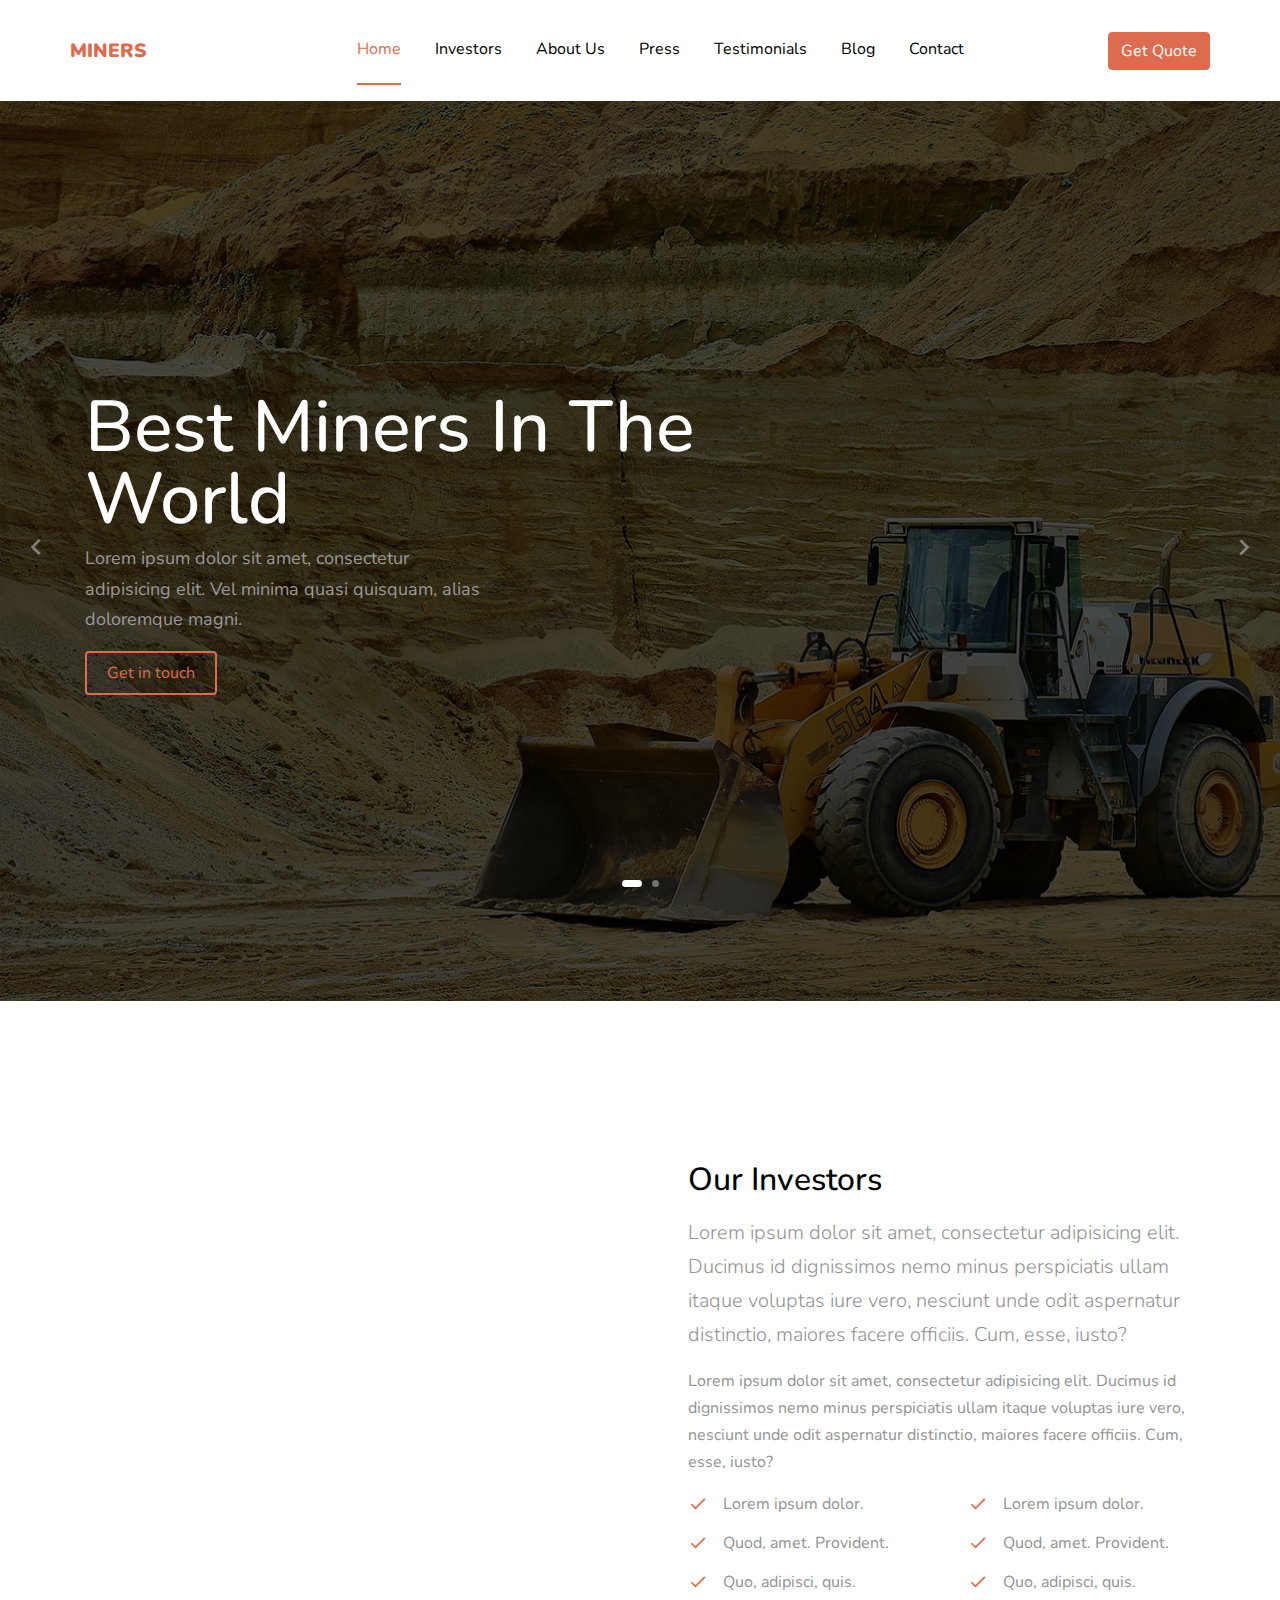
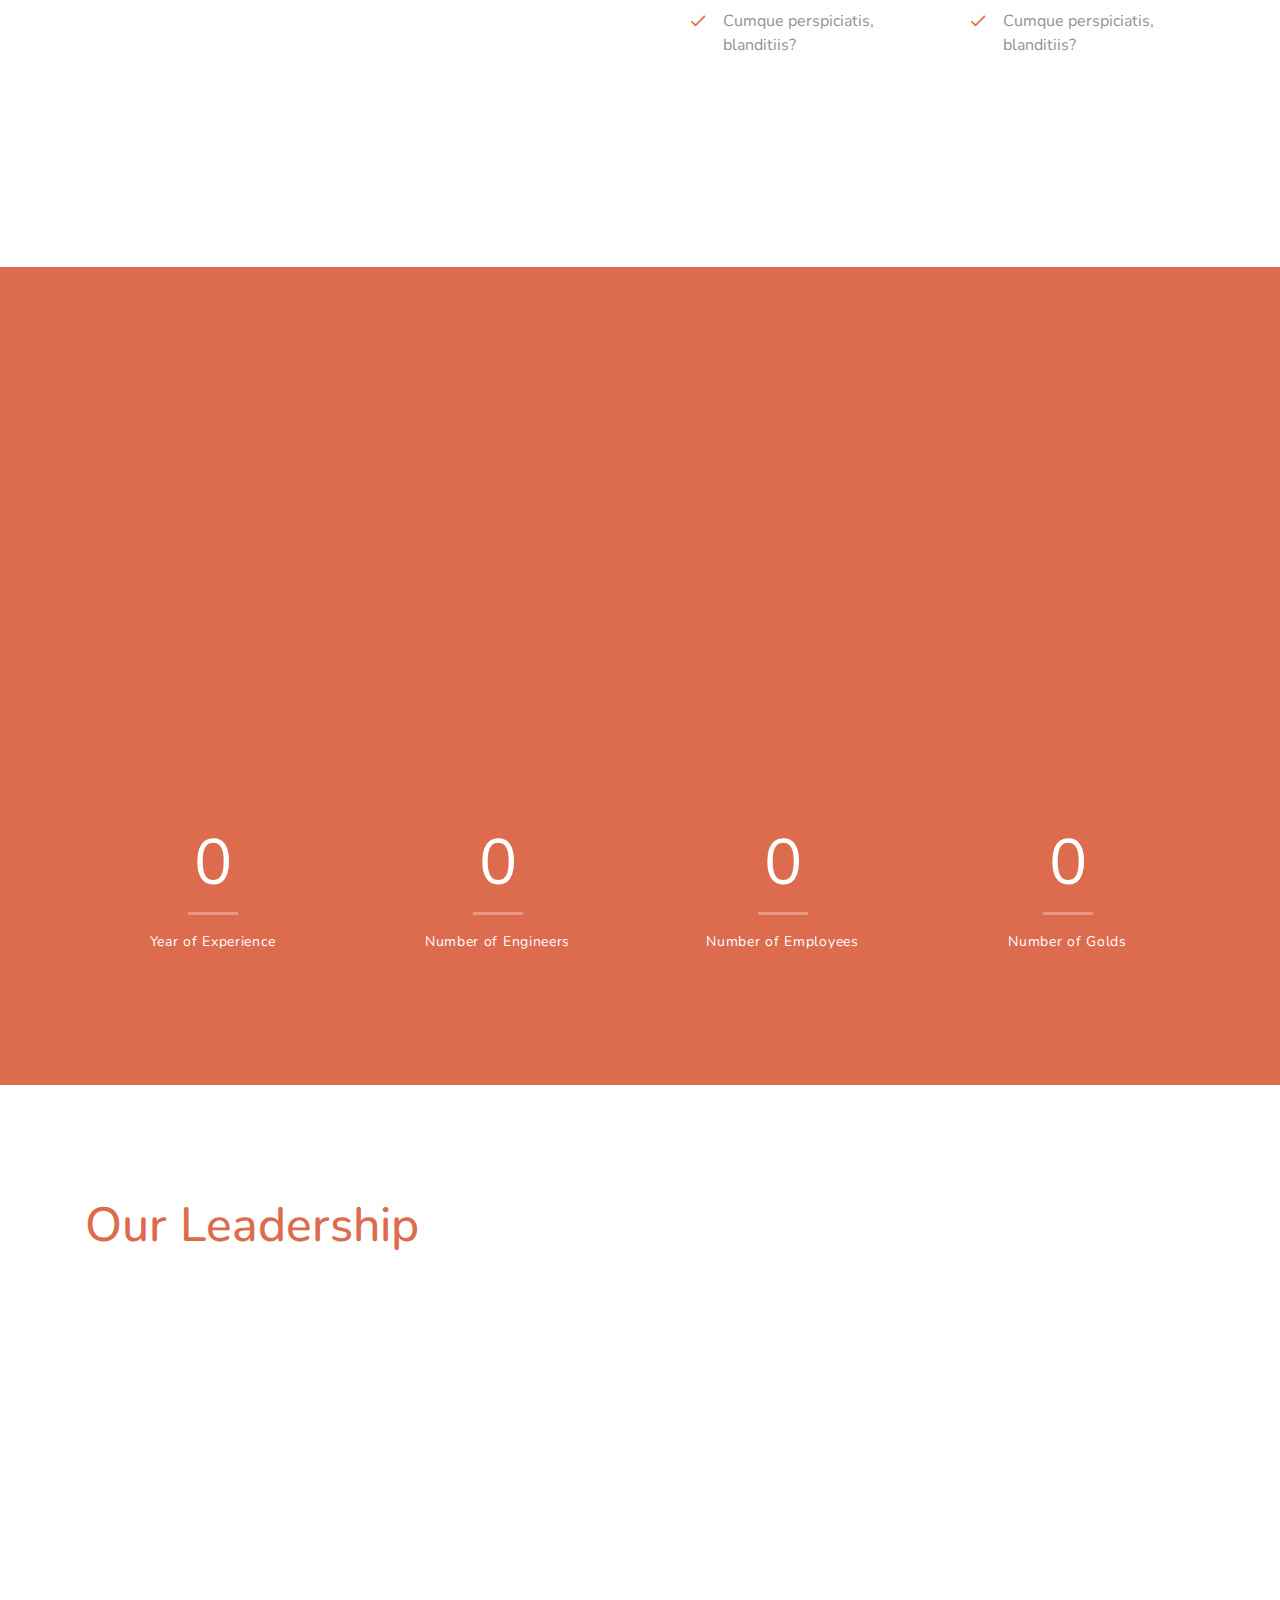
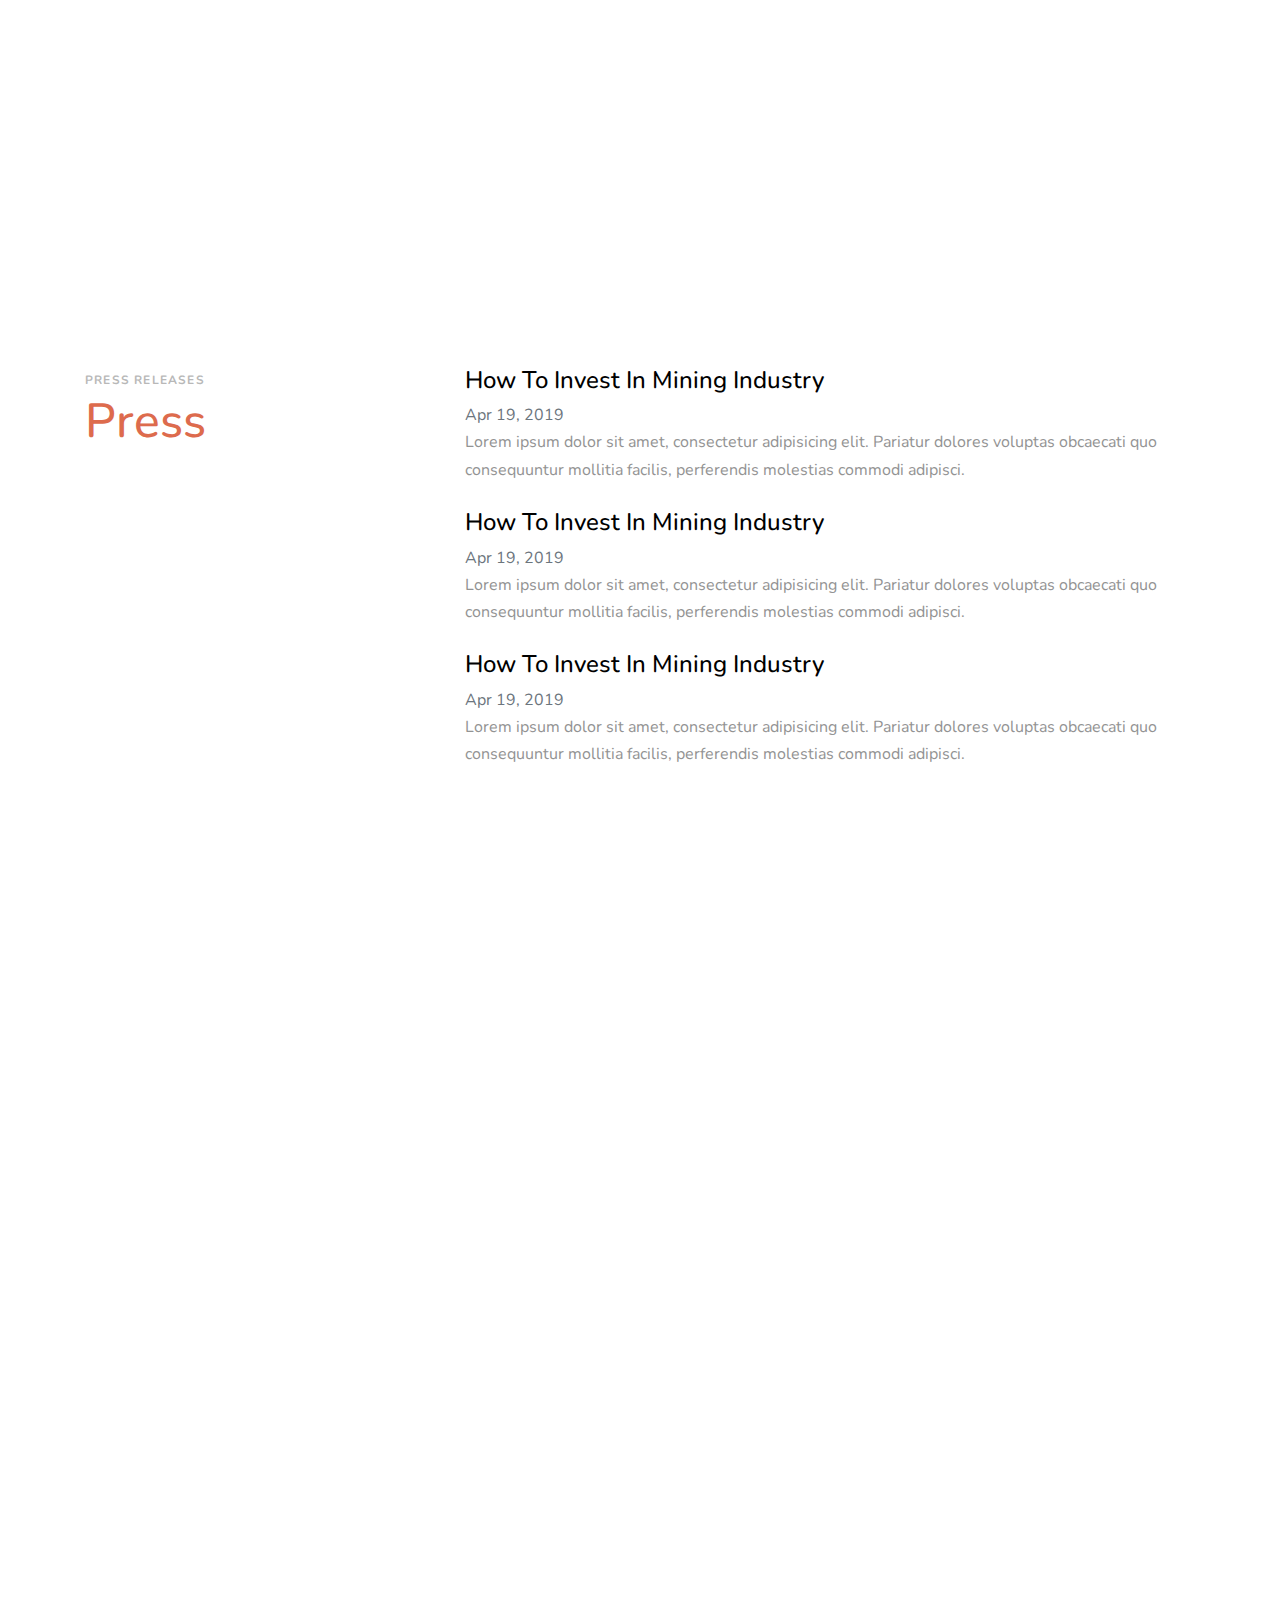
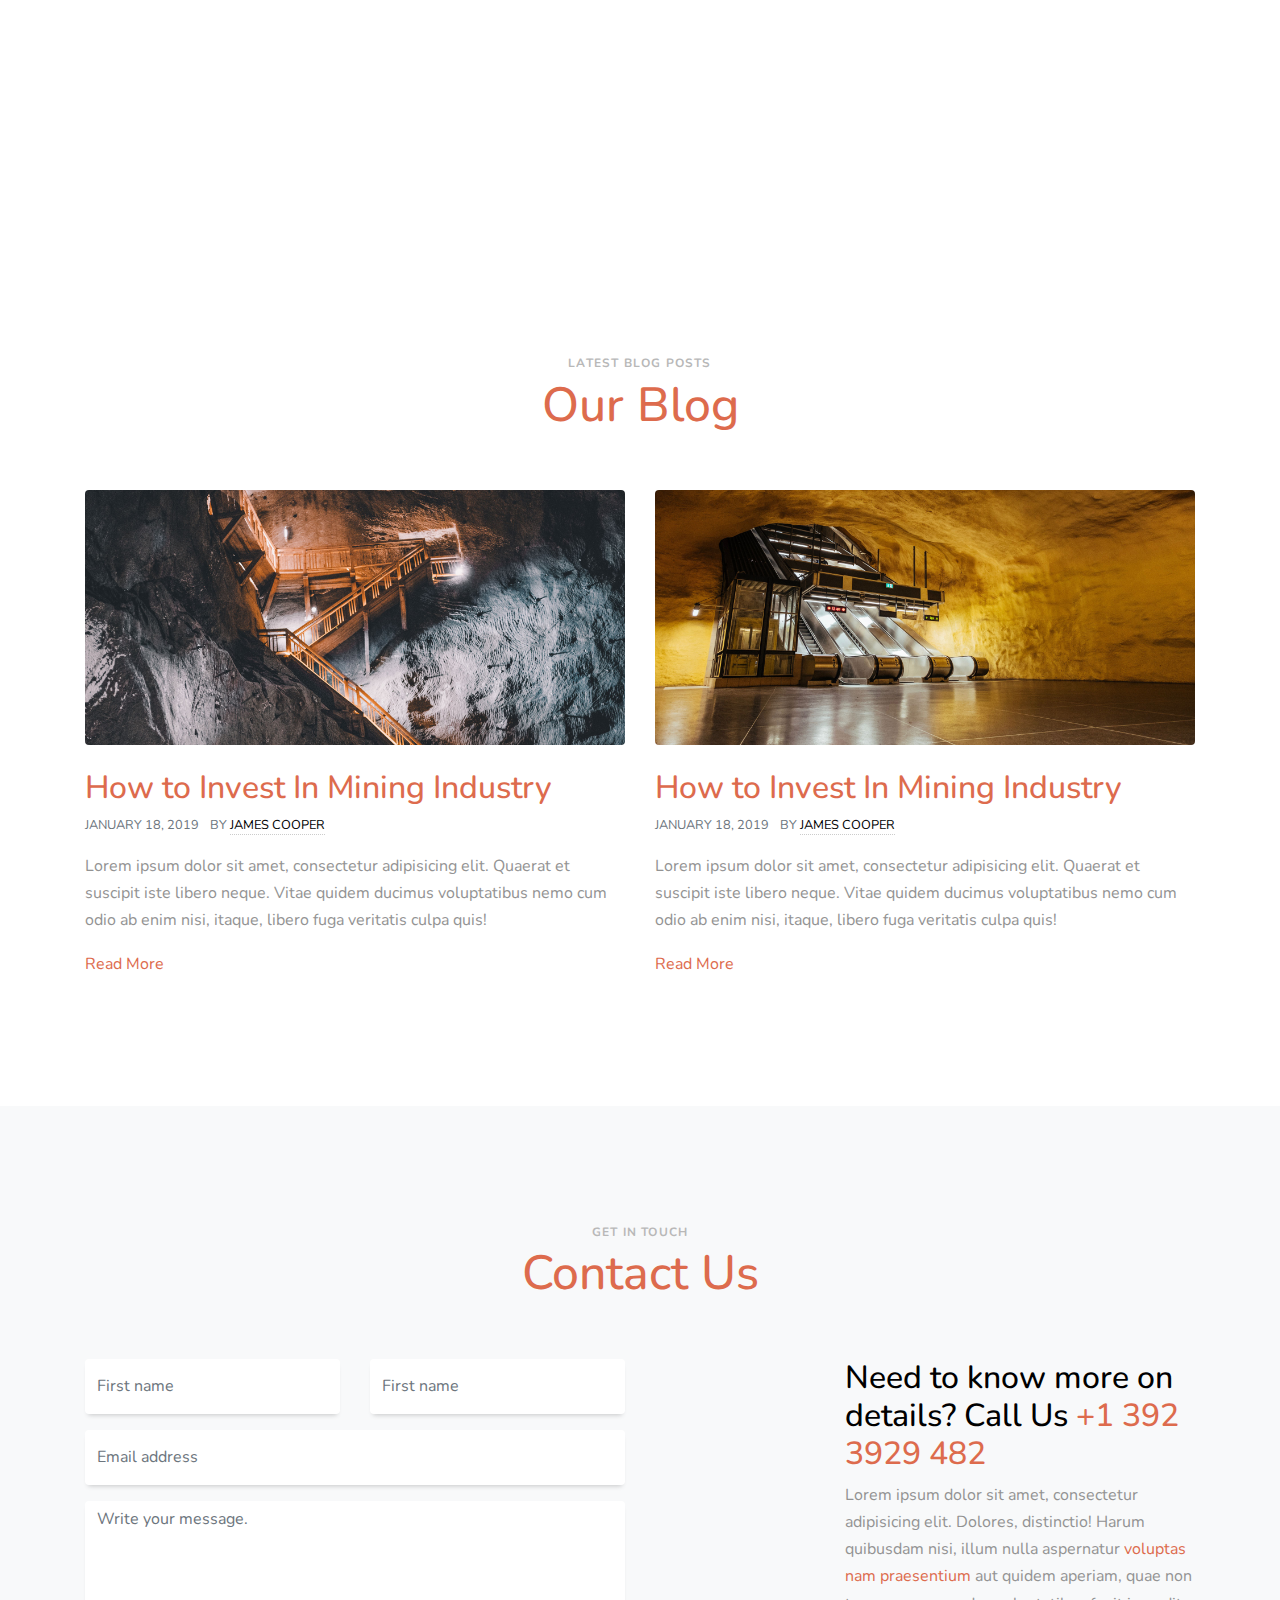
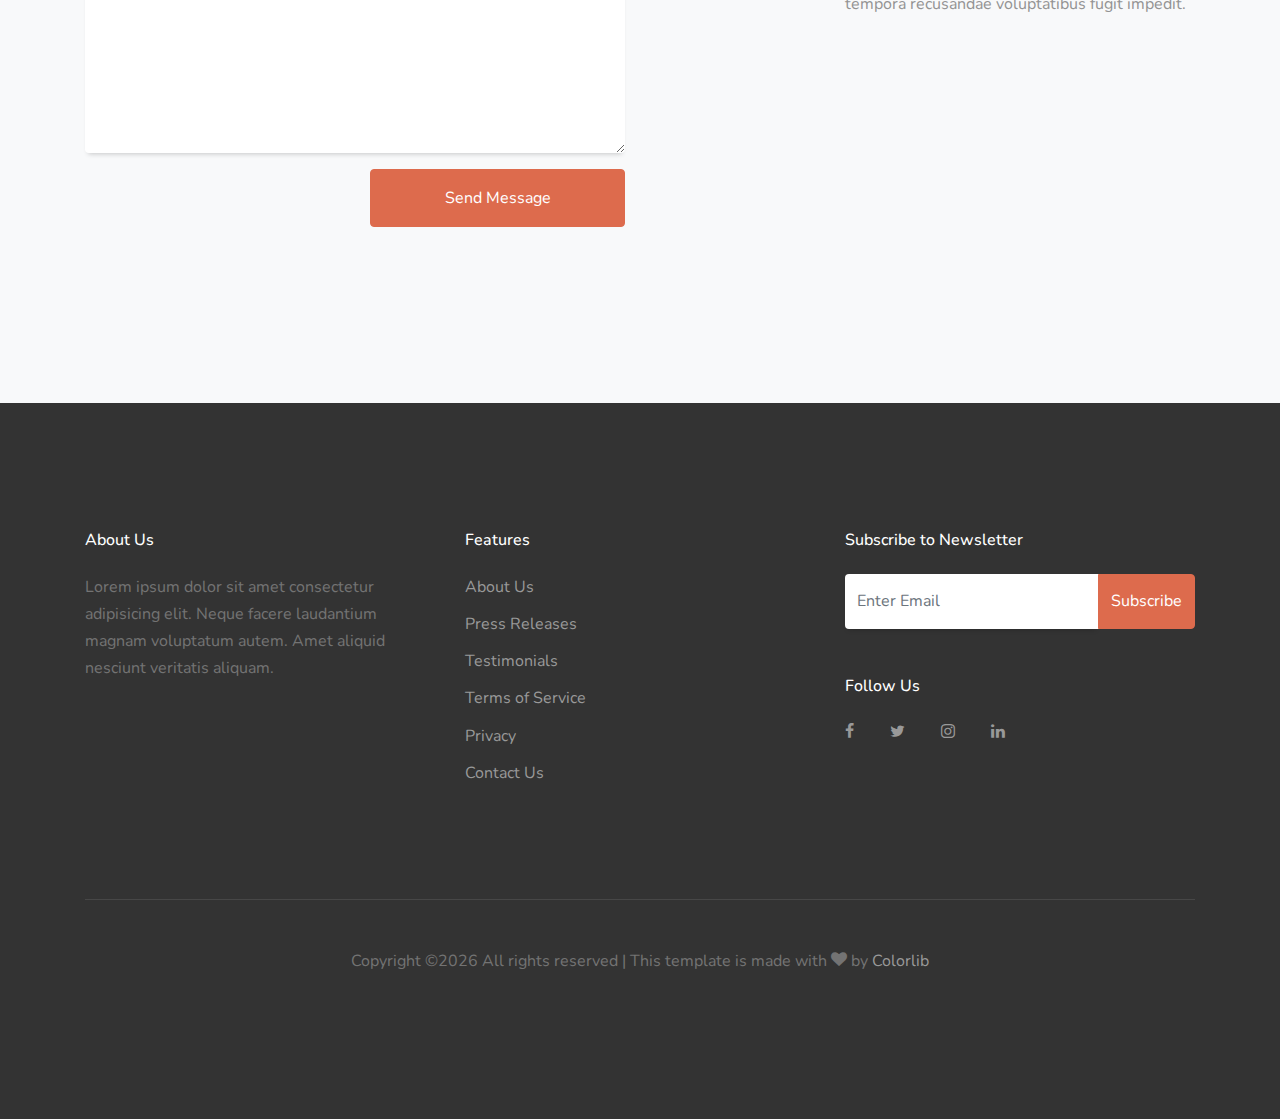
<file: miners/miners/index.html>
<!DOCTYPE html>
<html lang="en">
  <head>
    <title>Miners &mdash; Colorlib Website Template</title>
    <meta charset="utf-8">
    <meta name="viewport" content="width=device-width, initial-scale=1, shrink-to-fit=no">

    <link href="https://fonts.googleapis.com/css?family=Nunito:300,400,700" rel="stylesheet">

    <link rel="stylesheet" href="fonts/icomoon/style.css">

    <link rel="stylesheet" href="css/bootstrap.min.css">
    <link rel="stylesheet" href="css/magnific-popup.css">
    <link rel="stylesheet" href="css/jquery-ui.css">
    <link rel="stylesheet" href="css/owl.carousel.min.css">
    <link rel="stylesheet" href="css/owl.theme.default.min.css">

    <link rel="stylesheet" href="css/bootstrap-datepicker.css">

    <link rel="stylesheet" href="fonts/flaticon/font/flaticon.css">

    <link rel="stylesheet" href="css/aos.css">

    <link rel="stylesheet" href="css/style.css">
    
  </head>
  <body data-spy="scroll" data-target=".site-navbar-target" data-offset="300">
  
  <div class="site-wrap"  id="home-section">

    <div class="site-mobile-menu site-navbar-target">
      <div class="site-mobile-menu-header">
        <div class="site-mobile-menu-close mt-3">
          <span class="icon-close2 js-menu-toggle"></span>
        </div>
      </div>
      <div class="site-mobile-menu-body"></div>
    </div>
   
      
    <header class="site-navbar js-sticky-header site-navbar-target" role="banner">

      <div class="container">
        <div class="row align-items-center position-relative">
          
            
            <div class="site-logo">
              <a href="index.html" class="text-black"><span class="text-primary">Miners</a>
            </div>
            
            <div class="col-12">
              <nav class="site-navigation text-center " role="navigation">

                <ul class="site-menu main-menu js-clone-nav ml-auto d-none d-lg-block">
                <li><a href="#home-section" class="nav-link">Home</a></li>
                <li><a href="#investors-section" class="nav-link">Investors</a></li>
                <li><a href="#about-section" class="nav-link">About Us</a></li>
                <li><a href="#press-section" class="nav-link">Press</a></li>
                
                <li><a href="#testimonials-section" class="nav-link">Testimonials</a></li>
                <li><a href="#blog-section" class="nav-link">Blog</a></li>
                <li><a href="#contact-section" class="nav-link">Contact</a></li>
              </ul>
              </nav>
          
            </div>

          
          <div class="toggle-button align-items-center d-flex">
            <a href="#" class="btn btn-primary" data-toggle="modal" data-target="#exampleModal">Get Quote</a>
            <a href="#" class="site-menu-toggle p-5 js-menu-toggle text-black d-inline-block d-lg-none d-flex"><span class="icon-menu h3 m-0"></span></a>
          </div>

        </div>
      </div>
      
    </header>
    
    <div class="owl-carousel slide-one-item">
      

      

      <div class="site-section-cover overlay img-bg-section" style="background-image: url('images/hero_1.jpg'); " >
        <div class="container">
          <div class="row align-items-center">
            <div class="col-md-12 col-lg-7">
              <h1>Best Miners In The World</h1>  
              <p>Lorem ipsum dolor sit amet, consectetur adipisicing elit. Vel minima quasi quisquam, alias doloremque magni.</p>
              <p><a href="#" class="btn btn-outline-primary border-w-2 btn-md">Get in touch</a></p>
            </div>
          </div>
        </div>

      </div>

      <div class="site-section-cover overlay img-bg-section" style="background-image: url('images/hero_2.jpg'); " >
        <div class="container">
          <div class="row align-items-center">
            <div class="col-md-12 col-lg-7">
              <h1>Best Miners In The World</h1>      
              <p>Lorem ipsum dolor sit amet, consectetur adipisicing elit. Vel minima quasi quisquam, alias doloremque magni.</p>    
              <p><a href="#" class="btn btn-outline-primary border-w-2 btn-md">Get in touch</a></p>
            </div>
          </div>
        </div>

      </div>
      

    </div>
    
    
    <div class="site-section block__73694" id="investors-section">
      <div class="container-fluid">
        <div class="row d-flex no-gutters align-items-stretch">

          <div class="col-6 col-lg-3 block__73422" style="background-image: url('images/hero_2.jpg');">
          </div>

          <div class="col-6 col-lg-3 block__73422" style="background-image: url('images/hero_1.jpg');">
          </div>
          

          <div class="col-lg-6 p-lg-5 mt-4 mt-lg-0">
            <h2 class="mb-3 text-black">Our Investors</h2>
            <p class="lead">Lorem ipsum dolor sit amet, consectetur adipisicing elit. Ducimus id dignissimos nemo minus perspiciatis ullam itaque voluptas iure vero, nesciunt unde odit aspernatur distinctio, maiores facere officiis. Cum, esse, iusto?</p>
            <p>Lorem ipsum dolor sit amet, consectetur adipisicing elit. Ducimus id dignissimos nemo minus perspiciatis ullam itaque voluptas iure vero, nesciunt unde odit aspernatur distinctio, maiores facere officiis. Cum, esse, iusto?</p>

            <div class="row mt-3">
              <div class="col-lg-6">
                <ul class="ul-check primary list-unstyled">
                  <li>Lorem ipsum dolor.</li>
                  <li>Quod, amet. Provident.</li>
                  <li>Quo, adipisci, quis.</li>
                  <li>Cumque perspiciatis, blanditiis?</li>
                </ul>
              </div>
              <div class="col-lg-6">
                <ul class="ul-check primary list-unstyled">
                  <li>Lorem ipsum dolor.</li>
                  <li>Quod, amet. Provident.</li>
                  <li>Quo, adipisci, quis.</li>
                  <li>Cumque perspiciatis, blanditiis?</li>
                </ul>
              </div>
            </div>
          </div>

        </div>
      </div>      
    </div>

    <div class="site-section bg-primary" id="about-section">
      <div class="container">
        <div class="row justify-content-center mb-4 block-img-video-1-wrap">
          <div class="col-md-12 mb-5">
            <figure class="block-img-video-1" data-aos="fade">
              <a href="https://vimeo.com/45830194" class="popup-vimeo">
                <span class="icon"><span class="icon-play"></span></span>
                <img src="images/hero_1.jpg" alt="Image" class="img-fluid">
              </a>
            </figure>
          </div>
        </div>
        <div class="row">
          <div class="col-12">
            <div class="row">
              <div class="col-md-6 mb-4 col-lg-0 col-lg-3">
                <div class="block-counter-1">
                  <span class="number"><span data-number="15">0</span></span>
                  <span class="caption">Year of Experience</span>
                </div>
              </div>
              <div class="col-md-6 mb-4 col-lg-0 col-lg-3">
                <div class="block-counter-1">
                  <span class="number"><span data-number="392">0</span></span>
                  <span class="caption">Number of Engineers</span>
                </div>
              </div>
              <div class="col-md-6 mb-4 col-lg-0 col-lg-3">
                <div class="block-counter-1">
                  <span class="number"><span data-number="39332">0</span></span>
                  <span class="caption">Number of Employees</span>
                </div>
              </div>
              <div class="col-md-6 mb-4 col-lg-0 col-lg-3">
                <div class="block-counter-1">
                  <span class="number"><span data-number="53500">0</span></span>
                  <span class="caption">Number of Golds</span>
                </div>
              </div>
            </div>
          </div>
        </div>
      </div>
    </div>

    <div class="site-section" id="team-section">
      <div class="container">
        <div class="row mb-5">
          <div class="col-12">
            <div class="block-heading-1">
              <h2>Our Leadership</h2>
            </div>
          </div>
        </div>
        <div class="row">
          <div class="col-lg-4 col-md-6 mb-4 mb-lg-0" data-aos="fade-up">
            <div class="block-team-member-1 text-center rounded">
              <figure>
                <img src="images/person_1.jpg" alt="Image" class="img-fluid rounded-circle">
              </figure>
              <h3 class="font-size-20 text-black">Jean Smith</h3>
              <span class="d-block font-gray-5 letter-spacing-1 text-uppercase font-size-12 mb-3">Mining Expert</span>
              <p class="px-3 mb-3">Lorem ipsum dolor sit amet, consectetur adipisicing elit. Atque, repellat. At, soluta. Repellendus vero, consequuntur!</p>
              <div class="block-social-1">
                <a href="#" class="btn border-w-2 rounded primary-primary-outline--hover"><span class="icon-facebook"></span></a>
                <a href="#" class="btn border-w-2 rounded primary-primary-outline--hover"><span class="icon-twitter"></span></a>
                <a href="#" class="btn border-w-2 rounded primary-primary-outline--hover"><span class="icon-instagram"></span></a>
              </div>
            </div>
          </div>

          <div class="col-lg-4 col-md-6 mb-4 mb-lg-0" data-aos="fade-up" data-aos-delay="100">
            <div class="block-team-member-1 text-center rounded">
              <figure>
                <img src="images/person_2.jpg" alt="Image" class="img-fluid rounded-circle">
              </figure>
              <h3 class="font-size-20 text-black">Bob Carry</h3>
              <span class="d-block font-gray-5 letter-spacing-1 text-uppercase font-size-12 mb-3">Project Manager</span>
              <p class="px-3 mb-3">Lorem ipsum dolor sit amet, consectetur adipisicing elit. Nihil quia veritatis, nam quam obcaecati fuga.</p>
              <div class="block-social-1">
                <a href="#" class="btn border-w-2 rounded primary-primary-outline--hover"><span class="icon-facebook"></span></a>
                <a href="#" class="btn border-w-2 rounded primary-primary-outline--hover"><span class="icon-twitter"></span></a>
                <a href="#" class="btn border-w-2 rounded primary-primary-outline--hover"><span class="icon-instagram"></span></a>
              </div>
            </div>
          </div>

          <div class="col-lg-4 col-md-6 mb-4 mb-lg-0" data-aos="fade-up" data-aos-delay="200">
            <div class="block-team-member-1 text-center rounded">
              <figure>
                <img src="images/person_3.jpg" alt="Image" class="img-fluid rounded-circle">
              </figure>
              <h3 class="font-size-20 text-black">Ricky Fisher</h3>
              <span class="d-block font-gray-5 letter-spacing-1 text-uppercase font-size-12 mb-3">Engineer</span>
              <p class="px-3 mb-3">Lorem ipsum dolor sit amet, consectetur adipisicing elit. Quas quidem, laudantium, illum minus numquam voluptas?</p>
              <div class="block-social-1">
                <a href="#" class="btn border-w-2 rounded primary-primary-outline--hover"><span class="icon-facebook"></span></a>
                <a href="#" class="btn border-w-2 rounded primary-primary-outline--hover"><span class="icon-twitter"></span></a>
                <a href="#" class="btn border-w-2 rounded primary-primary-outline--hover"><span class="icon-instagram"></span></a>
              </div>
            </div>
          </div>
        </div>
      </div>
    </div>

    <div class="site-section" id="press-section">
      <div class="container">
        <div class="row">
          <div class="col-lg-4 mb-5 mb-lg-0">
            <div class="block-heading-1">
              <span>Press Releases</span>
              <h2>Press</h2>
            </div>
          </div>
          <div class="col-lg-8">
            <ul class="list-unstyled">
              <li class="mb-4">
                <h2 class="h4"><a href="press-single.html" class="text-black">How To Invest In Mining Industry</a></h2>
                <span class="d-block text-secondary">Apr 19, 2019</span>
                <p>Lorem ipsum dolor sit amet, consectetur adipisicing elit. Pariatur dolores voluptas obcaecati quo consequuntur mollitia facilis, perferendis molestias commodi adipisci.</p>
              </li>
              <li class="mb-4">
                <h2 class="h4"><a href="press-single.html" class="text-black">How To Invest In Mining Industry</a></h2>
                <span class="d-block text-secondary">Apr 19, 2019</span>
                <p>Lorem ipsum dolor sit amet, consectetur adipisicing elit. Pariatur dolores voluptas obcaecati quo consequuntur mollitia facilis, perferendis molestias commodi adipisci.</p>
              </li>
              <li class="mb-4">
                <h2 class="h4"><a href="press-single.html" class="text-black">How To Invest In Mining Industry</a></h2>
                <span class="d-block text-secondary">Apr 19, 2019</span>
                <p>Lorem ipsum dolor sit amet, consectetur adipisicing elit. Pariatur dolores voluptas obcaecati quo consequuntur mollitia facilis, perferendis molestias commodi adipisci.</p>
              </li>
            </ul>
          </div>
        </div>
      </div>
    </div>

    <div class="site-section bg-light block-13" id="testimonials-section" data-aos="fade">
      <div class="container">
        
        <div class="text-center mb-5">
          <div class="block-heading-1">
            <span>Happy Client Says</span>
            <h2>Testimonial</h2>
          </div>
        </div>

        <div class="owl-carousel nonloop-block-13">
          <div>
            <div class="block-testimony-1 text-center">
              
              <blockquote class="mb-4">
                <p>&ldquo;Lorem ipsum dolor sit amet, consectetur adipisicing elit. Dolorem, fugit excepturi sapiente voluptatum nulla odio quaerat quibusdam tempore similique doloremque veritatis et cupiditate, maiores cumque repudiandae explicabo tempora deserunt consequuntur?&rdquo;</p>
              </blockquote>

              <figure>
                <img src="images/person_4.jpg" alt="Image" class="img-fluid rounded-circle mx-auto">
              </figure>
              <h3 class="font-size-20 text-black">Ricky Fisher</h3>
            </div>
          </div>

          <div>
            <div class="block-testimony-1 text-center">
              <blockquote class="mb-4">
                <p>&ldquo;Lorem ipsum dolor sit amet, consectetur adipisicing elit. Dolorem, fugit excepturi sapiente voluptatum nulla odio quaerat quibusdam tempore similique doloremque veritatis et cupiditate, maiores cumque repudiandae explicabo tempora deserunt consequuntur?&rdquo;</p>
              </blockquote>

              <figure>
                <img src="images/person_2.jpg" alt="Image" class="img-fluid rounded-circle mx-auto">
              </figure>
              <h3 class="font-size-20 text-black">Ken Davis</h3>
            </div>
          </div>

          <div>
            <div class="block-testimony-1 text-center">
              <blockquote class="mb-4">
                <p>&ldquo;Lorem ipsum dolor sit amet, consectetur adipisicing elit. Dolorem, fugit excepturi sapiente voluptatum nulla odio quaerat quibusdam tempore similique doloremque veritatis et cupiditate, maiores cumque repudiandae explicabo tempora deserunt consequuntur?&rdquo;</p>
              </blockquote>

              <figure>
                <img src="images/person_1.jpg" alt="Image" class="img-fluid rounded-circle mx-auto">
              </figure>
              <h3 class="font-size-20 text-black">Mellisa Griffin</h3>
            </div>
          </div>

          <div>
            <div class="block-testimony-1 text-center">
              <blockquote class="mb-4">
                <p>&ldquo;Lorem ipsum dolor sit amet, consectetur adipisicing elit. Dolorem, fugit excepturi sapiente voluptatum nulla odio quaerat quibusdam tempore similique doloremque veritatis et cupiditate, maiores cumque repudiandae explicabo tempora deserunt consequuntur?&rdquo;</p>
              </blockquote>

              <figure>
                <img src="images/person_3.jpg" alt="Image" class="img-fluid rounded-circle mx-auto">
              </figure>
              <h3 class="font-size-20 text-black">Robert Steward</h3>
            </div>
          </div>


        </div>

      </div>
    </div>

    <div class="site-section" id="blog-section">
      <div class="container">
        <div class="row">
          <div class="col-12 text-center mb-5">
            <div class="block-heading-1">
              <span>Latest Blog Posts</span>
              <h2>Our Blog</h2>
            </div>
          </div>
        </div>
        <div class="row">
          <div class="col-lg-6">
            <div>
              <a href="single.html" class="mb-4 d-block"><img src="images/hero_2.jpg" alt="Image" class="img-fluid rounded"></a>
              <h2><a href="single.html">How to Invest In Mining Industry</a></h2>
              <p class="text-muted mb-3 text-uppercase small"><span class="mr-2">January 18, 2019</span> By <a href="single.html" class="by">James Cooper</a></p>
              <p>Lorem ipsum dolor sit amet, consectetur adipisicing elit. Quaerat et suscipit iste libero neque. Vitae quidem ducimus voluptatibus nemo cum odio ab enim nisi, itaque, libero fuga veritatis culpa quis!</p>
              <p><a href="single.html">Read More</a></p>
            </div>
          </div>
          <div class="col-lg-6">
            <div>
              <a href="single.html" class="mb-4 d-block"><img src="images/hero_3.jpg" alt="Image" class="img-fluid rounded"></a>
              <h2><a href="single.html">How to Invest In Mining Industry</a></h2>
              <p class="text-muted mb-3 text-uppercase small"><span class="mr-2">January 18, 2019</span> By <a href="single.html" class="by">James Cooper</a></p>
              <p>Lorem ipsum dolor sit amet, consectetur adipisicing elit. Quaerat et suscipit iste libero neque. Vitae quidem ducimus voluptatibus nemo cum odio ab enim nisi, itaque, libero fuga veritatis culpa quis!</p>
              <p><a href="single.html">Read More</a></p>
            </div>
          </div>

        </div>
      </div>
    </div>


    <div class="site-section bg-light" id="contact-section">
      <div class="container">
        <div class="row">
          <div class="col-12 text-center mb-5">
            <div class="block-heading-1">
              <span>Get In Touch</span>
              <h2>Contact Us</h2>
            </div>
          </div>
        </div>
        <div class="row">
          <div class="col-lg-6 mb-5">
            <form action="#" method="post">
              <div class="form-group row">
                <div class="col-md-6 mb-4 mb-lg-0">
                  <input type="text" class="form-control" placeholder="First name">
                </div>
                <div class="col-md-6">
                  <input type="text" class="form-control" placeholder="First name">
                </div>
              </div>

              <div class="form-group row">
                <div class="col-md-12">
                  <input type="text" class="form-control" placeholder="Email address">
                </div>
              </div>

              <div class="form-group row">
                <div class="col-md-12">
                  <textarea name="" id="" class="form-control" placeholder="Write your message." cols="30" rows="10"></textarea>
                </div>
              </div>
              <div class="form-group row">
                <div class="col-md-6 ml-auto">
                  <input type="submit" class="btn btn-block btn-primary text-white py-3 px-5" value="Send Message">
                </div>
              </div>
            </form>
          </div>
          <div class="col-lg-4 ml-auto">
            <h2 class="text-black">Need to know more on details? Call Us <a href="tel://13923929482">+1 392 3929 482</a></h2>
            <p>Lorem ipsum dolor sit amet, consectetur adipisicing elit. Dolores, distinctio! Harum quibusdam nisi, illum nulla aspernatur <a href="#">voluptas nam praesentium</a> aut quidem aperiam, quae non tempora recusandae voluptatibus fugit impedit.</p>
          </div>
        </div>
      </div>
    </div>


    <footer class="site-footer">
      <div class="container">
        <div class="row">
          <div class="col-md-6">
            <div class="row">
              <div class="col-md-8">
                <h2 class="footer-heading mb-4">About Us</h2>
                <p>Lorem ipsum dolor sit amet consectetur adipisicing elit. Neque facere laudantium magnam voluptatum autem. Amet aliquid nesciunt veritatis aliquam.</p>
              </div>
              <div class="col-md-4 ml-auto">
                <h2 class="footer-heading mb-4">Features</h2>
                <ul class="list-unstyled">
                  <li><a href="#">About Us</a></li>
                  <li><a href="#">Press Releases</a></li>
                  <li><a href="#">Testimonials</a></li>
                  <li><a href="#">Terms of Service</a></li>
                  <li><a href="#">Privacy</a></li>
                  <li><a href="#">Contact Us</a></li>
                </ul>
              </div>
              
            </div>
          </div>
          <div class="col-md-4 ml-auto">

            <div class="mb-5">
              <h2 class="footer-heading mb-4">Subscribe to Newsletter</h2>
              <form action="#" method="post">
                <div class="input-group mb-3">
                  <input type="text" class="form-control border-secondary text-white bg-transparent" placeholder="Enter Email" aria-label="Enter Email" aria-describedby="button-addon2">
                  <div class="input-group-append">
                    <button class="btn btn-primary text-white" type="button" id="button-addon2">Subscribe</button>
                  </div>
                </div>
              </div>


              <h2 class="footer-heading mb-4">Follow Us</h2>
                <a href="#about-section" class="smoothscroll pl-0 pr-3"><span class="icon-facebook"></span></a>
                <a href="#" class="pl-3 pr-3"><span class="icon-twitter"></span></a>
                <a href="#" class="pl-3 pr-3"><span class="icon-instagram"></span></a>
                <a href="#" class="pl-3 pr-3"><span class="icon-linkedin"></span></a>
            </form>
          </div>
        </div>
        <div class="row pt-5 mt-5 text-center">
          <div class="col-md-12">
            <div class="border-top pt-5">
            <p>
            <!-- Link back to Colorlib can't be removed. Template is licensed under CC BY 3.0. -->
            Copyright &copy;<script>document.write(new Date().getFullYear());</script> All rights reserved | This template is made with <i class="icon-heart" aria-hidden="true"></i> by <a href="https://colorlib.com" target="_blank" >Colorlib</a>
            <!-- Link back to Colorlib can't be removed. Template is licensed under CC BY 3.0. -->
            </p>
            </div>
          </div>
          
        </div>
      </div>
    </footer>

  </div>

  <!-- Modal -->
<div class="modal fade" id="exampleModal" tabindex="-1" role="dialog" aria-labelledby="exampleModalLabel" aria-hidden="true">
  <div class="modal-dialog modal-dialog-centered modal-lg" role="document">
    <div class="modal-content">
      <div class="modal-header">
        <h5 class="modal-title text-black" id="exampleModalLabel">Get A Quote</h5>
        <button type="button" class="close" data-dismiss="modal" aria-label="Close">
          <span aria-hidden="true">&times;</span>
        </button>
      </div>
      <div class="modal-body p-5">
        <form action="#" method="post">
              <div class="form-group row">
                <div class="col-md-6 mb-4 mb-lg-0">
                  <input type="text" class="form-control border" placeholder="First name">
                </div>
                <div class="col-md-6">
                  <input type="text" class="form-control border" placeholder="First name">
                </div>
              </div>

              <div class="form-group row">
                <div class="col-md-12">
                  <input type="text" class="form-control border" placeholder="Email address">
                </div>
              </div>

              <div class="form-group row">
                <div class="col-md-12">
                  <textarea name="" id="" class="form-control border" placeholder="Write your message." cols="30" rows="10"></textarea>
                </div>
              </div>
              <div class="form-group row">
                <div class="col-md-6 ml-auto">
                  <input type="submit" class="btn btn-block btn-primary text-white py-3 px-5" value="Send Message">
                </div>
              </div>
            </form>
      </div>
    </div>
  </div>
</div>


  <script src="js/jquery-3.3.1.min.js"></script>
  <script src="js/jquery-ui.js"></script>
  <script src="js/popper.min.js"></script>
  <script src="js/bootstrap.min.js"></script>
  <script src="js/owl.carousel.min.js"></script>
  <script src="js/jquery.magnific-popup.min.js"></script>
  <script src="js/jquery.sticky.js"></script>
  <script src="js/jquery.waypoints.min.js"></script>
  <script src="js/jquery.animateNumber.min.js"></script>
  <script src="js/aos.js"></script>

  <script src="js/main.js"></script>
    
  </body>
</html>
</file>
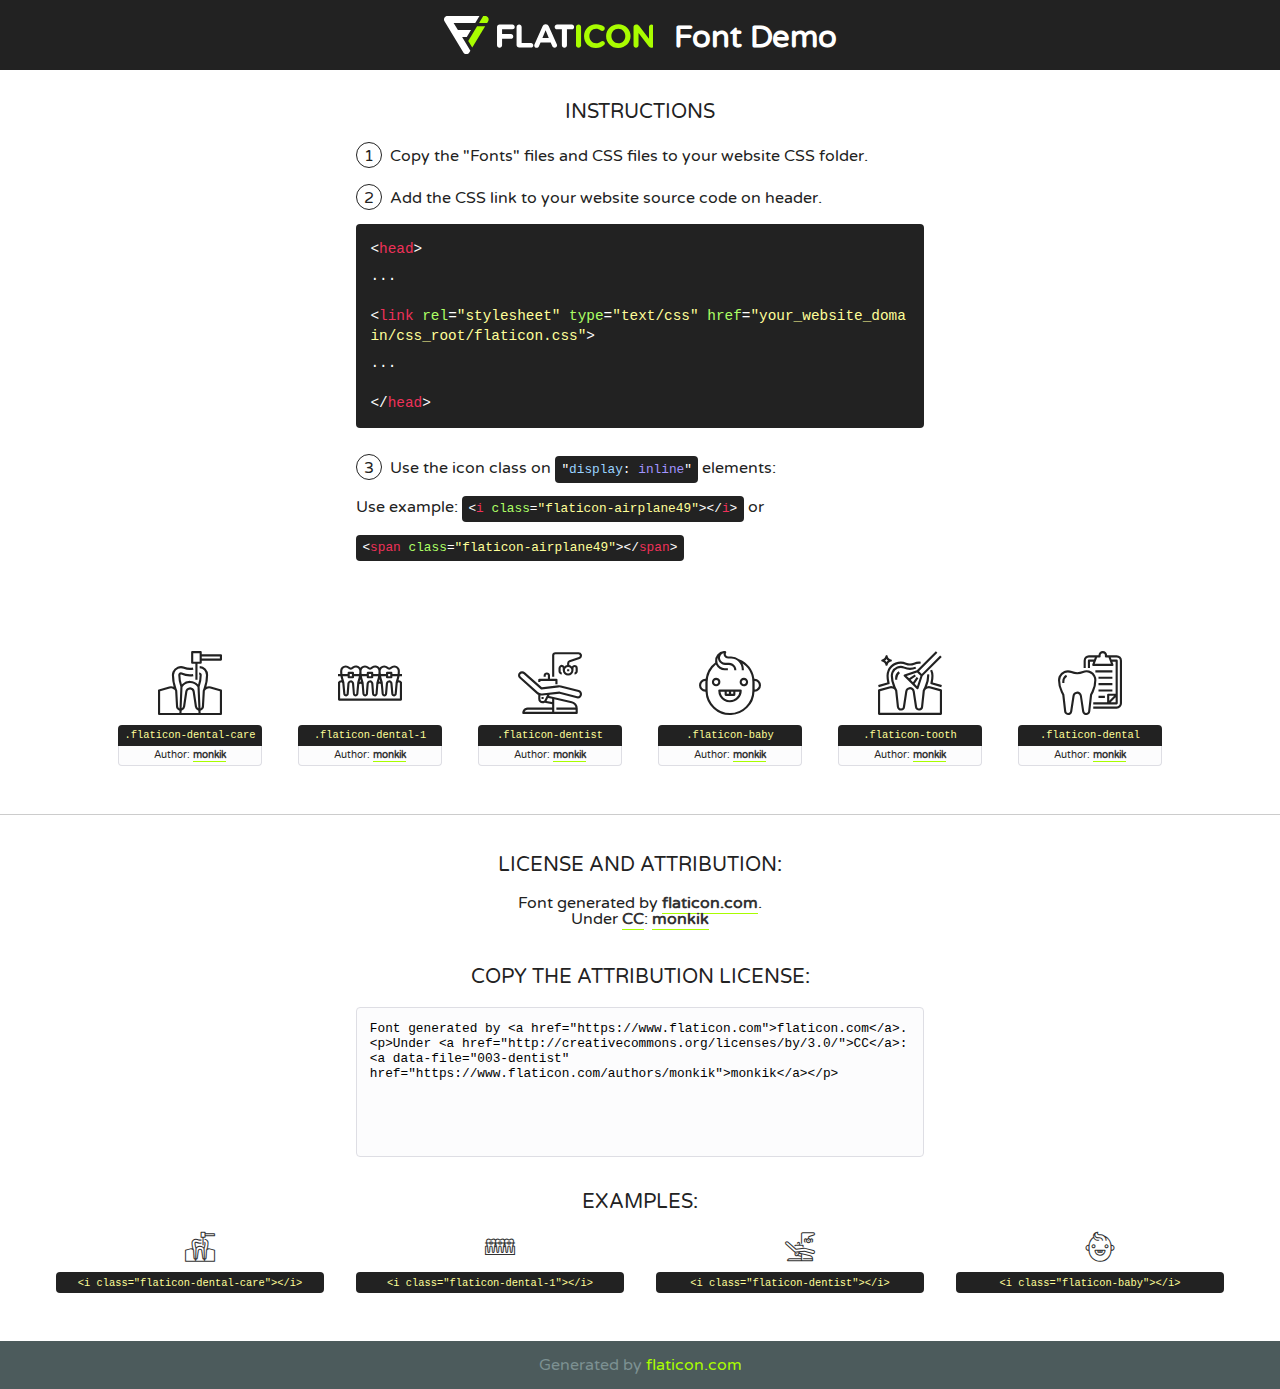
<file: fonts/flaticon/font/flaticon.html>
<!DOCTYPE html>
<!--
  Flaticon icon font: Flaticon
  Creation date: 28/02/2019 07:01
-->
<html>
<!DOCTYPE html>
<html>

<head>
    <title>Flaticon WebFont</title>
    <link href="http://fonts.googleapis.com/css?family=Varela+Round" rel="stylesheet" type="text/css" />
    <link rel="stylesheet" type="text/css" href="flaticon.css">
    <meta charset="UTF-8">
    <style>
    html, body, div, span, applet, object, iframe,
    h1, h2, h3, h4, h5, h6, p, blockquote, pre,
    a, abbr, acronym, address, big, cite, code,
    del, dfn, em, img, ins, kbd, q, s, samp,
    small, strike, strong, sub, sup, tt, var,
    b, u, i, center,
    dl, dt, dd, ol, ul, li,
    fieldset, form, label, legend,
    table, caption, tbody, tfoot, thead, tr, th, td,
    article, aside, canvas, details, embed, 
    figure, figcaption, footer, header, hgroup, 
    menu, nav, output, ruby, section, summary,
    time, mark, audio, video {
        margin: 0;
        padding: 0;
        border: 0;
        font-size: 100%;
        font: inherit;
        vertical-align: baseline;
    }
    /* HTML5 display-role reset for older browsers */
    article, aside, details, figcaption, figure, 
    footer, header, hgroup, menu, nav, section {
        display: block;
    }
    body {
        line-height: 1;
    }
    ol, ul {
        list-style: none;
    }
    blockquote, q {
        quotes: none;
    }
    blockquote:before, blockquote:after,
    q:before, q:after {
        content: '';
        content: none;
    }
    table {
        border-collapse: collapse;
        border-spacing: 0;
    }
    body {
        font-family: 'Varela Round', Helvetica, Arial, sans-serif;
        font-size: 16px;
        color: #222;
    }
    a {
        color: #333;
        border-bottom: 1px solid #a9fd00;
        font-weight: bold;
        text-decoration: none;
    }
    * {
        -moz-box-sizing: border-box;
        -webkit-box-sizing: border-box;
        box-sizing: border-box;
        margin: 0;
        padding: 0;
    }
    [class^="flaticon-"]:before, [class*=" flaticon-"]:before, [class^="flaticon-"]:after, [class*=" flaticon-"]:after {
        font-family: Flaticon;
        font-size: 30px;
        font-style: normal;
        margin-left: 20px;
        color: #333;
    }
    .wrapper {
        max-width: 600px;
        margin: auto;
        padding: 0 1em;
    }
    .title {
        font-size: 1.25em;
        text-align: center;
        margin-bottom: 1em;
        text-transform: uppercase;
    }
    header {
        text-align: center;
        background-color: #222;
        color: #fff;
        padding: 1em;
    }
    header .logo {
        width: 210px;
        height: 38px;
        display: inline-block;
        vertical-align: middle;
        margin-right: 1em;
        border: none;
    }
    header strong {
        font-size: 1.95em;
        font-weight: bold;
        vertical-align: middle;
        margin-top: 5px;
        display: inline-block;
    }
    .demo {
        margin: 2em auto;
        line-height: 1.25em;
    }
    .demo ul li {
        margin-bottom: 1em;
    }
    .demo ul li .num {
        color: #222;
        border-radius: 20px;
        display: inline-block;
        width: 26px;
        padding: 3px;
        height: 26px;
        text-align: center;
        margin-right: 0.5em;
        border: 1px solid #222;
    }
    .demo ul li code {
        background-color: #222;
        border-radius: 4px;
        padding: 0.25em 0.5em;
        display: inline-block;
        color: #fff;
        font-family: Consolas,Monaco,Lucida Console,Liberation Mono,DejaVu Sans Mono,Bitstream Vera Sans Mono,Courier New, monospace;
        font-weight: lighter;
        margin-top: 1em;
        font-size: 0.8em;
        word-break: break-all;
    }
    .demo ul li code.big {
        padding: 1em;
        font-size: 0.9em;
    }
    .demo ul li code .red {
        color: #EF3159;
    }
    .demo ul li code .green {
        color: #ACFF65;
    }
    .demo ul li code .yellow {
        color: #FFFF99;
    }
    .demo ul li code .blue {
        color: #99D3FF;
    }
    .demo ul li code .purple {
        color: #A295FF;
    }
    .demo ul li code .dots {
        margin-top: 0.5em;
        display: block;
    }
    #glyphs {
        border-bottom: 1px solid #ccc;
        padding: 2em 0;
        text-align: center;
    }
    .glyph {
        display: inline-block;
        width: 9em;
        margin: 1em;
        text-align: center;
        vertical-align: top;
        background: #FFF;
    }
    .glyph .glyph-icon {
        padding: 10px;
        display: block;
        font-family:"Flaticon";
        font-size: 64px;
        line-height: 1;
    }
    .glyph .glyph-icon:before {
        font-size: 64px;
        color: #222;
        margin-left: 0;
    }
    .class-name {
        font-size: 0.65em;
        background-color: #222;
        color: #fff;
        border-radius: 4px 4px 0 0;
        padding: 0.5em;
        color: #FFFF99;
        font-family: Consolas,Monaco,Lucida Console,Liberation Mono,DejaVu Sans Mono,Bitstream Vera Sans Mono,Courier New, monospace;
    }
    .author-name {
        font-size: 0.6em;
        background-color: #fcfcfd;
        border: 1px solid #DEDEE4;
        border-top: 0;
        border-radius: 0 0 4px 4px;
        padding: 0.5em;
    }
    .class-name:last-child {
        font-size: 10px;
        color:#888;
    }
    .class-name:last-child a {
        font-size: 10px;
        color:#555;
    }
    .class-name:last-child a:hover {
        color:#a9fd00;
    }
    .glyph > input {
        display: block;
        width: 100px;
        margin: 5px auto;
        text-align: center;
        font-size: 12px;
        cursor: text;
    }
    .glyph > input.icon-input {
        font-family:"Flaticon";
        font-size: 16px;
        margin-bottom: 10px;
    }
    .attribution .title {
        margin-top: 2em;
    }
    .attribution textarea {
        background-color: #fcfcfd;
        padding: 1em;
        border: none;
        box-shadow: none;
        border: 1px solid #DEDEE4;
        border-radius: 4px;
        resize: none;
        width: 100%;
        height: 150px;
        font-size: 0.8em;
        font-family: Consolas,Monaco,Lucida Console,Liberation Mono,DejaVu Sans Mono,Bitstream Vera Sans Mono,Courier New, monospace;
        -webkit-appearance: none;
    }
    .iconsuse {
        margin: 2em auto;
        text-align: center;
        max-width: 1200px;
    }
    .iconsuse:after {
        content: '';
        display: table;
        clear: both;
    }
    .iconsuse .image {
        float: left;
        width: 25%;
        padding: 0 1em;
    }
    .iconsuse .image p {
        margin-bottom: 1em;
    }
    .iconsuse .image span {
        display: block;
        font-size: 0.65em;
        background-color: #222;
        color: #fff;
        border-radius: 4px;
        padding: 0.5em;
        color: #FFFF99;
        margin-top: 1em;
        font-family: Consolas,Monaco,Lucida Console,Liberation Mono,DejaVu Sans Mono,Bitstream Vera Sans Mono,Courier New, monospace;
    }
    #footer {
        text-align: center;
        background-color: #4C5B5C;
        color: #7c9192;
        padding: 1em;
    }
    #footer a {
        border: none;
        color: #a9fd00;
        font-weight: normal;
    }
    @media (max-width: 960px) {
        .iconsuse .image {
            width: 50%;
        }
    }
    @media (max-width: 560px) {
        .iconsuse .image {
            width: 100%;
        }
    }
    </style>
</head>

<body class="characters-off">

    <header>
        <a href="https://www.flaticon.com" target="_blank" class="logo">
            <svg version="1.1" xmlns="http://www.w3.org/2000/svg" xmlns:xlink="http://www.w3.org/1999/xlink" xmlns:a="http://ns.adobe.com/AdobeSVGViewerExtensions/3.0/" viewBox="0 0 560.875 102.036" enable-background="new 0 0 560.875 102.036" xml:space="preserve">
                <defs>
                </defs>
                <g>
                    <g class="letters">
                        <path fill="#ffffff" d="M141.596,29.675c0-3.777,2.985-6.767,6.764-6.767h34.438c3.426,0,6.15,2.728,6.15,6.15
                        c0,3.43-2.724,6.149-6.15,6.149h-27.674v13.091h23.719c3.429,0,6.151,2.724,6.151,6.15c0,3.43-2.723,6.149-6.151,6.149h-23.719
                        v17.574c0,3.773-2.986,6.761-6.764,6.761c-3.779,0-6.764-2.989-6.764-6.761V29.675z"></path>
                        <path fill="#ffffff" d="M193.844,29.149c0-3.781,2.985-6.767,6.764-6.767c3.776,0,6.763,2.985,6.763,6.767v42.957h25.039
                        c3.426,0,6.149,2.726,6.149,6.153c0,3.425-2.723,6.15-6.149,6.15h-31.802c-3.779,0-6.764-2.986-6.764-6.768V29.149z"></path>
                        <path fill="#ffffff" d="M241.891,75.71l21.438-48.407c1.492-3.341,4.215-5.357,7.906-5.357h0.792
                        c3.686,0,6.323,2.017,7.815,5.357l21.439,48.407c0.436,0.967,0.701,1.845,0.701,2.723c0,3.602-2.809,6.501-6.414,6.501
                        c-3.161,0-5.269-1.845-6.499-4.655l-4.132-9.661h-27.059l-4.301,10.102c-1.144,2.631-3.426,4.214-6.237,4.214
                        c-3.517,0-6.24-2.81-6.24-6.325C241.1,77.64,241.451,76.677,241.891,75.71z M279.932,58.666l-8.521-20.297l-8.526,20.297H279.932
                        z"></path>
                        <path fill="#ffffff" d="M314.864,35.387H301.86c-3.429,0-6.239-2.813-6.239-6.238c0-3.429,2.811-6.24,6.239-6.24h39.533
                        c3.426,0,6.237,2.811,6.237,6.24c0,3.425-2.811,6.238-6.237,6.238h-13.001v42.785c0,3.773-2.99,6.761-6.764,6.761
                        c-3.779,0-6.764-2.989-6.764-6.761V35.387z"></path>
                        <path fill="#A9FD00" d="M352.615,29.149c0-3.781,2.985-6.767,6.767-6.767c3.774,0,6.761,2.985,6.761,6.767v49.024
                        c0,3.773-2.987,6.761-6.761,6.761c-3.781,0-6.767-2.989-6.767-6.761V29.149z"></path>
                        <path fill="#A9FD00" d="M374.132,53.836v-0.179c0-17.481,13.178-31.801,32.065-31.801c9.22,0,15.459,2.458,20.557,6.238
                        c1.402,1.054,2.637,2.985,2.637,5.357c0,3.692-2.985,6.59-6.681,6.59c-1.845,0-3.071-0.702-4.044-1.319
                        c-3.776-2.813-7.729-4.393-12.562-4.393c-10.364,0-17.831,8.611-17.831,19.154v0.173c0,10.542,7.291,19.329,17.831,19.329
                        c5.715,0,9.492-1.756,13.359-4.834c1.049-0.874,2.458-1.491,4.039-1.491c3.429,0,6.325,2.813,6.325,6.236
                        c0,2.106-1.056,3.78-2.282,4.834c-5.539,4.834-12.036,7.733-21.878,7.733C387.572,85.464,374.132,71.493,374.132,53.836z"></path>
                        <path fill="#A9FD00" d="M433.009,53.836v-0.179c0-17.481,13.79-31.801,32.766-31.801c18.981,0,32.592,14.143,32.592,31.628v0.173
                        c0,17.483-13.785,31.807-32.769,31.807C446.625,85.464,433.009,71.32,433.009,53.836z M484.224,53.836v-0.179
                        c0-10.539-7.725-19.326-18.626-19.326c-10.893,0-18.449,8.611-18.449,19.154v0.173c0,10.542,7.73,19.329,18.626,19.329
                        C476.676,72.986,484.224,64.378,484.224,53.836z"></path>
                        <path fill="#A9FD00" d="M506.233,29.321c0-3.774,2.99-6.763,6.767-6.763h1.401c3.252,0,5.183,1.583,7.029,3.953l26.093,34.265
                        V29.059c0-3.692,2.99-6.677,6.681-6.677c3.683,0,6.671,2.985,6.671,6.677v48.934c0,3.78-2.987,6.765-6.764,6.765h-0.436
                        c-3.257,0-5.188-1.581-7.034-3.953l-27.056-35.492v32.944c0,3.687-2.985,6.676-6.678,6.676c-3.683,0-6.673-2.989-6.673-6.676
                        V29.321z"></path>
                    </g>
                    <g class="insignia">
                        <path fill="#ffffff" d="M48.372,56.137h12.517l11.156-18.537H37.186L25.688,18.539h57.825L94.668,0H9.271
                        C5.925,0,2.842,1.801,1.198,4.716c-1.644,2.907-1.593,6.482,0.134,9.343l50.38,83.501c1.678,2.781,4.689,4.476,7.938,4.476
                        c3.246,0,6.257-1.695,7.935-4.476l2.898-4.804L48.372,56.137z"></path>
                        <g class="i">
                            <path fill="#A9FD00" d="M93.575,18.539h0.031v0.004l21.652,0.004l2.705-4.488c1.727-2.861,1.778-6.436,0.133-9.343
                            C116.454,1.801,113.371,0,110.026,0h-5.294L93.575,18.539z"></path>
                            <polygon fill="#A9FD00" points="88.291,27.356 64.725,66.486 75.519,84.404 109.942,27.356"></polygon>
                        </g>
                    </g>
                </g>
            </svg>
        </a>
        <strong>Font Demo</strong>
    </header>


    <section class="demo wrapper">

        <p class="title">Instructions</p>

        <ul>
            <li>
                <span class="num">1</span>Copy the "Fonts" files and CSS files to your website CSS folder.
            </li>
            <li>
                <span class="num">2</span>Add the CSS link to your website source code on header.
                <code class="big">
                    &lt;<span class="red">head</span>&gt;
                    <br/><span class="dots">...</span>
                    <br/>&lt;<span class="red">link</span> <span class="green">rel</span>=<span class="yellow">"stylesheet"</span> <span class="green">type</span>=<span class="yellow">"text/css"</span> <span class="green">href</span>=<span class="yellow">"your_website_domain/css_root/flaticon.css"</span>&gt;
                    <br/><span class="dots">...</span>
                    <br/>&lt;/<span class="red">head</span>&gt;
                </code>
            </li>

            <li>
                <p>
                    <span class="num">3</span>Use the icon class on <code>"<span class="blue">display</span>:<span class="purple"> inline</span>"</code> elements:
                    <br />
                    Use example: <code>&lt;<span class="red">i</span> <span class="green">class</span>=<span class="yellow">&quot;flaticon-airplane49&quot;</span>&gt;&lt;/<span class="red">i</span>&gt;</code> or <code>&lt;<span class="red">span</span> <span class="green">class</span>=<span class="yellow">&quot;flaticon-airplane49&quot;</span>&gt;&lt;/<span class="red">span</span>&gt;</code>
            </li>
        </ul>

    </section>




   <section id="glyphs">          
    
      
        <div class="glyph"><div class="glyph-icon flaticon-dental-care"></div>
            <div class="class-name">.flaticon-dental-care</div>
            <div class="author-name">Author: <a data-file="001-dental-care" href="https://www.flaticon.com/authors/monkik">monkik</a> </div> 
        </div>        
        
        <div class="glyph"><div class="glyph-icon flaticon-dental-1"></div>
            <div class="class-name">.flaticon-dental-1</div>
            <div class="author-name">Author: <a data-file="002-dental-1" href="https://www.flaticon.com/authors/monkik">monkik</a> </div> 
        </div>        
        
        <div class="glyph"><div class="glyph-icon flaticon-dentist"></div>
            <div class="class-name">.flaticon-dentist</div>
            <div class="author-name">Author: <a data-file="003-dentist" href="https://www.flaticon.com/authors/monkik">monkik</a> </div> 
        </div>        
        
        <div class="glyph"><div class="glyph-icon flaticon-baby"></div>
            <div class="class-name">.flaticon-baby</div>
            <div class="author-name">Author: <a data-file="004-baby" href="https://www.flaticon.com/authors/monkik">monkik</a> </div> 
        </div>        
        
        <div class="glyph"><div class="glyph-icon flaticon-tooth"></div>
            <div class="class-name">.flaticon-tooth</div>
            <div class="author-name">Author: <a data-file="005-tooth" href="https://www.flaticon.com/authors/monkik">monkik</a> </div> 
        </div>        
        
        <div class="glyph"><div class="glyph-icon flaticon-dental"></div>
            <div class="class-name">.flaticon-dental</div>
            <div class="author-name">Author: <a data-file="006-dental" href="https://www.flaticon.com/authors/monkik">monkik</a> </div> 
        </div>        
        

    </section>



    <section class="attribution wrapper"   style="text-align:center;">

      <div class="title">License and attribution:</div><div class="attrDiv">Font generated by <a href="https://www.flaticon.com">flaticon.com</a>. <div><p>Under <a href="http://creativecommons.org/licenses/by/3.0/">CC</a>: <a data-file="003-dentist" href="https://www.flaticon.com/authors/monkik">monkik</a></p>  </div>
      </div>
      <div class="title">Copy the Attribution License:</div>

    <textarea onclick="this.focus();this.select();">Font generated by &lt;a href=&quot;https://www.flaticon.com&quot;&gt;flaticon.com&lt;/a&gt;. <p>Under <a href="http://creativecommons.org/licenses/by/3.0/">CC</a>: <a data-file="003-dentist" href="https://www.flaticon.com/authors/monkik">monkik</a></p>  
     </textarea>

    </section>

    <section class="iconsuse">

          <div class="title">Examples:</div>            
             
            <div class="image">
                <p>
                    <i class="glyph-icon flaticon-dental-care"></i> 
                    <span>&lt;i class=&quot;flaticon-dental-care&quot;&gt;&lt;/i&gt;</span>
                </p>
            </div>
            
            <div class="image">
                <p>
                    <i class="glyph-icon flaticon-dental-1"></i> 
                    <span>&lt;i class=&quot;flaticon-dental-1&quot;&gt;&lt;/i&gt;</span>
                </p>
            </div>
            
            <div class="image">
                <p>
                    <i class="glyph-icon flaticon-dentist"></i> 
                    <span>&lt;i class=&quot;flaticon-dentist&quot;&gt;&lt;/i&gt;</span>
                </p>
            </div>
            
            <div class="image">
                <p>
                    <i class="glyph-icon flaticon-baby"></i> 
                    <span>&lt;i class=&quot;flaticon-baby&quot;&gt;&lt;/i&gt;</span>
                </p>
            </div>
                       
        </div>
                            
    </section>

<div id="footer">
    <div>Generated by <a href="https://www.flaticon.com">flaticon.com</a>
    </div>
</div>



</body>
</html>
</file>
<file: miners/miners/fonts/icomoon/style.css>
@font-face {
  font-family: 'icomoon';
  src:  url('fonts/icomoon.eot?10si43');
  src:  url('fonts/icomoon.eot?10si43#iefix') format('embedded-opentype'),
    url('fonts/icomoon.ttf?10si43') format('truetype'),
    url('fonts/icomoon.woff?10si43') format('woff'),
    url('fonts/icomoon.svg?10si43#icomoon') format('svg');
  font-weight: normal;
  font-style: normal;
}

[class^="icon-"], [class*=" icon-"] {
  /* use !important to prevent issues with browser extensions that change fonts */
  font-family: 'icomoon' !important;
  speak: none;
  font-style: normal;
  font-weight: normal;
  font-variant: normal;
  text-transform: none;
  line-height: 1;

  /* Better Font Rendering =========== */
  -webkit-font-smoothing: antialiased;
  -moz-osx-font-smoothing: grayscale;
}

.icon-asterisk:before {
  content: "\f069";
}
.icon-plus:before {
  content: "\f067";
}
.icon-question:before {
  content: "\f128";
}
.icon-minus:before {
  content: "\f068";
}
.icon-glass:before {
  content: "\f000";
}
.icon-music:before {
  content: "\f001";
}
.icon-search:before {
  content: "\f002";
}
.icon-envelope-o:before {
  content: "\f003";
}
.icon-heart:before {
  content: "\f004";
}
.icon-star:before {
  content: "\f005";
}
.icon-star-o:before {
  content: "\f006";
}
.icon-user:before {
  content: "\f007";
}
.icon-film:before {
  content: "\f008";
}
.icon-th-large:before {
  content: "\f009";
}
.icon-th:before {
  content: "\f00a";
}
.icon-th-list:before {
  content: "\f00b";
}
.icon-check:before {
  content: "\f00c";
}
.icon-close:before {
  content: "\f00d";
}
.icon-remove:before {
  content: "\f00d";
}
.icon-times:before {
  content: "\f00d";
}
.icon-search-plus:before {
  content: "\f00e";
}
.icon-search-minus:before {
  content: "\f010";
}
.icon-power-off:before {
  content: "\f011";
}
.icon-signal:before {
  content: "\f012";
}
.icon-cog:before {
  content: "\f013";
}
.icon-gear:before {
  content: "\f013";
}
.icon-trash-o:before {
  content: "\f014";
}
.icon-home:before {
  content: "\f015";
}
.icon-file-o:before {
  content: "\f016";
}
.icon-clock-o:before {
  content: "\f017";
}
.icon-road:before {
  content: "\f018";
}
.icon-download:before {
  content: "\f019";
}
.icon-arrow-circle-o-down:before {
  content: "\f01a";
}
.icon-arrow-circle-o-up:before {
  content: "\f01b";
}
.icon-inbox:before {
  content: "\f01c";
}
.icon-play-circle-o:before {
  content: "\f01d";
}
.icon-repeat:before {
  content: "\f01e";
}
.icon-rotate-right:before {
  content: "\f01e";
}
.icon-refresh:before {
  content: "\f021";
}
.icon-list-alt:before {
  content: "\f022";
}
.icon-lock:before {
  content: "\f023";
}
.icon-flag:before {
  content: "\f024";
}
.icon-headphones:before {
  content: "\f025";
}
.icon-volume-off:before {
  content: "\f026";
}
.icon-volume-down:before {
  content: "\f027";
}
.icon-volume-up:before {
  content: "\f028";
}
.icon-qrcode:before {
  content: "\f029";
}
.icon-barcode:before {
  content: "\f02a";
}
.icon-tag:before {
  content: "\f02b";
}
.icon-tags:before {
  content: "\f02c";
}
.icon-book:before {
  content: "\f02d";
}
.icon-bookmark:before {
  content: "\f02e";
}
.icon-print:before {
  content: "\f02f";
}
.icon-camera:before {
  content: "\f030";
}
.icon-font:before {
  content: "\f031";
}
.icon-bold:before {
  content: "\f032";
}
.icon-italic:before {
  content: "\f033";
}
.icon-text-height:before {
  content: "\f034";
}
.icon-text-width:before {
  content: "\f035";
}
.icon-align-left:before {
  content: "\f036";
}
.icon-align-center:before {
  content: "\f037";
}
.icon-align-right:before {
  content: "\f038";
}
.icon-align-justify:before {
  content: "\f039";
}
.icon-list:before {
  content: "\f03a";
}
.icon-dedent:before {
  content: "\f03b";
}
.icon-outdent:before {
  content: "\f03b";
}
.icon-indent:before {
  content: "\f03c";
}
.icon-video-camera:before {
  content: "\f03d";
}
.icon-image:before {
  content: "\f03e";
}
.icon-photo:before {
  content: "\f03e";
}
.icon-picture-o:before {
  content: "\f03e";
}
.icon-pencil:before {
  content: "\f040";
}
.icon-map-marker:before {
  content: "\f041";
}
.icon-adjust:before {
  content: "\f042";
}
.icon-tint:before {
  content: "\f043";
}
.icon-edit:before {
  content: "\f044";
}
.icon-pencil-square-o:before {
  content: "\f044";
}
.icon-share-square-o:before {
  content: "\f045";
}
.icon-check-square-o:before {
  content: "\f046";
}
.icon-arrows:before {
  content: "\f047";
}
.icon-step-backward:before {
  content: "\f048";
}
.icon-fast-backward:before {
  content: "\f049";
}
.icon-backward:before {
  content: "\f04a";
}
.icon-play:before {
  content: "\f04b";
}
.icon-pause:before {
  content: "\f04c";
}
.icon-stop:before {
  content: "\f04d";
}
.icon-forward:before {
  content: "\f04e";
}
.icon-fast-forward:before {
  content: "\f050";
}
.icon-step-forward:before {
  content: "\f051";
}
.icon-eject:before {
  content: "\f052";
}
.icon-chevron-left:before {
  content: "\f053";
}
.icon-chevron-right:before {
  content: "\f054";
}
.icon-plus-circle:before {
  content: "\f055";
}
.icon-minus-circle:before {
  content: "\f056";
}
.icon-times-circle:before {
  content: "\f057";
}
.icon-check-circle:before {
  content: "\f058";
}
.icon-question-circle:before {
  content: "\f059";
}
.icon-info-circle:before {
  content: "\f05a";
}
.icon-crosshairs:before {
  content: "\f05b";
}
.icon-times-circle-o:before {
  content: "\f05c";
}
.icon-check-circle-o:before {
  content: "\f05d";
}
.icon-ban:before {
  content: "\f05e";
}
.icon-arrow-left:before {
  content: "\f060";
}
.icon-arrow-right:before {
  content: "\f061";
}
.icon-arrow-up:before {
  content: "\f062";
}
.icon-arrow-down:before {
  content: "\f063";
}
.icon-mail-forward:before {
  content: "\f064";
}
.icon-share:before {
  content: "\f064";
}
.icon-expand:before {
  content: "\f065";
}
.icon-compress:before {
  content: "\f066";
}
.icon-exclamation-circle:before {
  content: "\f06a";
}
.icon-gift:before {
  content: "\f06b";
}
.icon-leaf:before {
  content: "\f06c";
}
.icon-fire:before {
  content: "\f06d";
}
.icon-eye:before {
  content: "\f06e";
}
.icon-eye-slash:before {
  content: "\f070";
}
.icon-exclamation-triangle:before {
  content: "\f071";
}
.icon-warning:before {
  content: "\f071";
}
.icon-plane:before {
  content: "\f072";
}
.icon-calendar:before {
  content: "\f073";
}
.icon-random:before {
  content: "\f074";
}
.icon-comment:before {
  content: "\f075";
}
.icon-magnet:before {
  content: "\f076";
}
.icon-chevron-up:before {
  content: "\f077";
}
.icon-chevron-down:before {
  content: "\f078";
}
.icon-retweet:before {
  content: "\f079";
}
.icon-shopping-cart:before {
  content: "\f07a";
}
.icon-folder:before {
  content: "\f07b";
}
.icon-folder-open:before {
  content: "\f07c";
}
.icon-arrows-v:before {
  content: "\f07d";
}
.icon-arrows-h:before {
  content: "\f07e";
}
.icon-bar-chart:before {
  content: "\f080";
}
.icon-bar-chart-o:before {
  content: "\f080";
}
.icon-twitter-square:before {
  content: "\f081";
}
.icon-facebook-square:before {
  content: "\f082";
}
.icon-camera-retro:before {
  content: "\f083";
}
.icon-key:before {
  content: "\f084";
}
.icon-cogs:before {
  content: "\f085";
}
.icon-gears:before {
  content: "\f085";
}
.icon-comments:before {
  content: "\f086";
}
.icon-thumbs-o-up:before {
  content: "\f087";
}
.icon-thumbs-o-down:before {
  content: "\f088";
}
.icon-star-half:before {
  content: "\f089";
}
.icon-heart-o:before {
  content: "\f08a";
}
.icon-sign-out:before {
  content: "\f08b";
}
.icon-linkedin-square:before {
  content: "\f08c";
}
.icon-thumb-tack:before {
  content: "\f08d";
}
.icon-external-link:before {
  content: "\f08e";
}
.icon-sign-in:before {
  content: "\f090";
}
.icon-trophy:before {
  content: "\f091";
}
.icon-github-square:before {
  content: "\f092";
}
.icon-upload:before {
  content: "\f093";
}
.icon-lemon-o:before {
  content: "\f094";
}
.icon-phone:before {
  content: "\f095";
}
.icon-square-o:before {
  content: "\f096";
}
.icon-bookmark-o:before {
  content: "\f097";
}
.icon-phone-square:before {
  content: "\f098";
}
.icon-twitter:before {
  content: "\f099";
}
.icon-facebook:before {
  content: "\f09a";
}
.icon-facebook-f:before {
  content: "\f09a";
}
.icon-github:before {
  content: "\f09b";
}
.icon-unlock:before {
  content: "\f09c";
}
.icon-credit-card:before {
  content: "\f09d";
}
.icon-feed:before {
  content: "\f09e";
}
.icon-rss:before {
  content: "\f09e";
}
.icon-hdd-o:before {
  content: "\f0a0";
}
.icon-bullhorn:before {
  content: "\f0a1";
}
.icon-bell-o:before {
  content: "\f0a2";
}
.icon-certificate:before {
  content: "\f0a3";
}
.icon-hand-o-right:before {
  content: "\f0a4";
}
.icon-hand-o-left:before {
  content: "\f0a5";
}
.icon-hand-o-up:before {
  content: "\f0a6";
}
.icon-hand-o-down:before {
  content: "\f0a7";
}
.icon-arrow-circle-left:before {
  content: "\f0a8";
}
.icon-arrow-circle-right:before {
  content: "\f0a9";
}
.icon-arrow-circle-up:before {
  content: "\f0aa";
}
.icon-arrow-circle-down:before {
  content: "\f0ab";
}
.icon-globe:before {
  content: "\f0ac";
}
.icon-wrench:before {
  content: "\f0ad";
}
.icon-tasks:before {
  content: "\f0ae";
}
.icon-filter:before {
  content: "\f0b0";
}
.icon-briefcase:before {
  content: "\f0b1";
}
.icon-arrows-alt:before {
  content: "\f0b2";
}
.icon-group:before {
  content: "\f0c0";
}
.icon-users:before {
  content: "\f0c0";
}
.icon-chain:before {
  content: "\f0c1";
}
.icon-link:before {
  content: "\f0c1";
}
.icon-cloud:before {
  content: "\f0c2";
}
.icon-flask:before {
  content: "\f0c3";
}
.icon-cut:before {
  content: "\f0c4";
}
.icon-scissors:before {
  content: "\f0c4";
}
.icon-copy:before {
  content: "\f0c5";
}
.icon-files-o:before {
  content: "\f0c5";
}
.icon-paperclip:before {
  content: "\f0c6";
}
.icon-floppy-o:before {
  content: "\f0c7";
}
.icon-save:before {
  content: "\f0c7";
}
.icon-square:before {
  content: "\f0c8";
}
.icon-bars:before {
  content: "\f0c9";
}
.icon-navicon:before {
  content: "\f0c9";
}
.icon-reorder:before {
  content: "\f0c9";
}
.icon-list-ul:before {
  content: "\f0ca";
}
.icon-list-ol:before {
  content: "\f0cb";
}
.icon-strikethrough:before {
  content: "\f0cc";
}
.icon-underline:before {
  content: "\f0cd";
}
.icon-table:before {
  content: "\f0ce";
}
.icon-magic:before {
  content: "\f0d0";
}
.icon-truck:before {
  content: "\f0d1";
}
.icon-pinterest:before {
  content: "\f0d2";
}
.icon-pinterest-square:before {
  content: "\f0d3";
}
.icon-google-plus-square:before {
  content: "\f0d4";
}
.icon-google-plus:before {
  content: "\f0d5";
}
.icon-money:before {
  content: "\f0d6";
}
.icon-caret-down:before {
  content: "\f0d7";
}
.icon-caret-up:before {
  content: "\f0d8";
}
.icon-caret-left:before {
  content: "\f0d9";
}
.icon-caret-right:before {
  content: "\f0da";
}
.icon-columns:before {
  content: "\f0db";
}
.icon-sort:before {
  content: "\f0dc";
}
.icon-unsorted:before {
  content: "\f0dc";
}
.icon-sort-desc:before {
  content: "\f0dd";
}
.icon-sort-down:before {
  content: "\f0dd";
}
.icon-sort-asc:before {
  content: "\f0de";
}
.icon-sort-up:before {
  content: "\f0de";
}
.icon-envelope:before {
  content: "\f0e0";
}
.icon-linkedin:before {
  content: "\f0e1";
}
.icon-rotate-left:before {
  content: "\f0e2";
}
.icon-undo:before {
  content: "\f0e2";
}
.icon-gavel:before {
  content: "\f0e3";
}
.icon-legal:before {
  content: "\f0e3";
}
.icon-dashboard:before {
  content: "\f0e4";
}
.icon-tachometer:before {
  content: "\f0e4";
}
.icon-comment-o:before {
  content: "\f0e5";
}
.icon-comments-o:before {
  content: "\f0e6";
}
.icon-bolt:before {
  content: "\f0e7";
}
.icon-flash:before {
  content: "\f0e7";
}
.icon-sitemap:before {
  content: "\f0e8";
}
.icon-umbrella:before {
  content: "\f0e9";
}
.icon-clipboard:before {
  content: "\f0ea";
}
.icon-paste:before {
  content: "\f0ea";
}
.icon-lightbulb-o:before {
  content: "\f0eb";
}
.icon-exchange:before {
  content: "\f0ec";
}
.icon-cloud-download:before {
  content: "\f0ed";
}
.icon-cloud-upload:before {
  content: "\f0ee";
}
.icon-user-md:before {
  content: "\f0f0";
}
.icon-stethoscope:before {
  content: "\f0f1";
}
.icon-suitcase:before {
  content: "\f0f2";
}
.icon-bell:before {
  content: "\f0f3";
}
.icon-coffee:before {
  content: "\f0f4";
}
.icon-cutlery:before {
  content: "\f0f5";
}
.icon-file-text-o:before {
  content: "\f0f6";
}
.icon-building-o:before {
  content: "\f0f7";
}
.icon-hospital-o:before {
  content: "\f0f8";
}
.icon-ambulance:before {
  content: "\f0f9";
}
.icon-medkit:before {
  content: "\f0fa";
}
.icon-fighter-jet:before {
  content: "\f0fb";
}
.icon-beer:before {
  content: "\f0fc";
}
.icon-h-square:before {
  content: "\f0fd";
}
.icon-plus-square:before {
  content: "\f0fe";
}
.icon-angle-double-left:before {
  content: "\f100";
}
.icon-angle-double-right:before {
  content: "\f101";
}
.icon-angle-double-up:before {
  content: "\f102";
}
.icon-angle-double-down:before {
  content: "\f103";
}
.icon-angle-left:before {
  content: "\f104";
}
.icon-angle-right:before {
  content: "\f105";
}
.icon-angle-up:before {
  content: "\f106";
}
.icon-angle-down:before {
  content: "\f107";
}
.icon-desktop:before {
  content: "\f108";
}
.icon-laptop:before {
  content: "\f109";
}
.icon-tablet:before {
  content: "\f10a";
}
.icon-mobile:before {
  content: "\f10b";
}
.icon-mobile-phone:before {
  content: "\f10b";
}
.icon-circle-o:before {
  content: "\f10c";
}
.icon-quote-left:before {
  content: "\f10d";
}
.icon-quote-right:before {
  content: "\f10e";
}
.icon-spinner:before {
  content: "\f110";
}
.icon-circle:before {
  content: "\f111";
}
.icon-mail-reply:before {
  content: "\f112";
}
.icon-reply:before {
  content: "\f112";
}
.icon-github-alt:before {
  content: "\f113";
}
.icon-folder-o:before {
  content: "\f114";
}
.icon-folder-open-o:before {
  content: "\f115";
}
.icon-smile-o:before {
  content: "\f118";
}
.icon-frown-o:before {
  content: "\f119";
}
.icon-meh-o:before {
  content: "\f11a";
}
.icon-gamepad:before {
  content: "\f11b";
}
.icon-keyboard-o:before {
  content: "\f11c";
}
.icon-flag-o:before {
  content: "\f11d";
}
.icon-flag-checkered:before {
  content: "\f11e";
}
.icon-terminal:before {
  content: "\f120";
}
.icon-code:before {
  content: "\f121";
}
.icon-mail-reply-all:before {
  content: "\f122";
}
.icon-reply-all:before {
  content: "\f122";
}
.icon-star-half-empty:before {
  content: "\f123";
}
.icon-star-half-full:before {
  content: "\f123";
}
.icon-star-half-o:before {
  content: "\f123";
}
.icon-location-arrow:before {
  content: "\f124";
}
.icon-crop:before {
  content: "\f125";
}
.icon-code-fork:before {
  content: "\f126";
}
.icon-chain-broken:before {
  content: "\f127";
}
.icon-unlink:before {
  content: "\f127";
}
.icon-info:before {
  content: "\f129";
}
.icon-exclamation:before {
  content: "\f12a";
}
.icon-superscript:before {
  content: "\f12b";
}
.icon-subscript:before {
  content: "\f12c";
}
.icon-eraser:before {
  content: "\f12d";
}
.icon-puzzle-piece:before {
  content: "\f12e";
}
.icon-microphone:before {
  content: "\f130";
}
.icon-microphone-slash:before {
  content: "\f131";
}
.icon-shield:before {
  content: "\f132";
}
.icon-calendar-o:before {
  content: "\f133";
}
.icon-fire-extinguisher:before {
  content: "\f134";
}
.icon-rocket:before {
  content: "\f135";
}
.icon-maxcdn:before {
  content: "\f136";
}
.icon-chevron-circle-left:before {
  content: "\f137";
}
.icon-chevron-circle-right:before {
  content: "\f138";
}
.icon-chevron-circle-up:before {
  content: "\f139";
}
.icon-chevron-circle-down:before {
  content: "\f13a";
}
.icon-html5:before {
  content: "\f13b";
}
.icon-css3:before {
  content: "\f13c";
}
.icon-anchor:before {
  content: "\f13d";
}
.icon-unlock-alt:before {
  content: "\f13e";
}
.icon-bullseye:before {
  content: "\f140";
}
.icon-ellipsis-h:before {
  content: "\f141";
}
.icon-ellipsis-v:before {
  content: "\f142";
}
.icon-rss-square:before {
  content: "\f143";
}
.icon-play-circle:before {
  content: "\f144";
}
.icon-ticket:before {
  content: "\f145";
}
.icon-minus-square:before {
  content: "\f146";
}
.icon-minus-square-o:before {
  content: "\f147";
}
.icon-level-up:before {
  content: "\f148";
}
.icon-level-down:before {
  content: "\f149";
}
.icon-check-square:before {
  content: "\f14a";
}
.icon-pencil-square:before {
  content: "\f14b";
}
.icon-external-link-square:before {
  content: "\f14c";
}
.icon-share-square:before {
  content: "\f14d";
}
.icon-compass:before {
  content: "\f14e";
}
.icon-caret-square-o-down:before {
  content: "\f150";
}
.icon-toggle-down:before {
  content: "\f150";
}
.icon-caret-square-o-up:before {
  content: "\f151";
}
.icon-toggle-up:before {
  content: "\f151";
}
.icon-caret-square-o-right:before {
  content: "\f152";
}
.icon-toggle-right:before {
  content: "\f152";
}
.icon-eur:before {
  content: "\f153";
}
.icon-euro:before {
  content: "\f153";
}
.icon-gbp:before {
  content: "\f154";
}
.icon-dollar:before {
  content: "\f155";
}
.icon-usd:before {
  content: "\f155";
}
.icon-inr:before {
  content: "\f156";
}
.icon-rupee:before {
  content: "\f156";
}
.icon-cny:before {
  content: "\f157";
}
.icon-jpy:before {
  content: "\f157";
}
.icon-rmb:before {
  content: "\f157";
}
.icon-yen:before {
  content: "\f157";
}
.icon-rouble:before {
  content: "\f158";
}
.icon-rub:before {
  content: "\f158";
}
.icon-ruble:before {
  content: "\f158";
}
.icon-krw:before {
  content: "\f159";
}
.icon-won:before {
  content: "\f159";
}
.icon-bitcoin:before {
  content: "\f15a";
}
.icon-btc:before {
  content: "\f15a";
}
.icon-file:before {
  content: "\f15b";
}
.icon-file-text:before {
  content: "\f15c";
}
.icon-sort-alpha-asc:before {
  content: "\f15d";
}
.icon-sort-alpha-desc:before {
  content: "\f15e";
}
.icon-sort-amount-asc:before {
  content: "\f160";
}
.icon-sort-amount-desc:before {
  content: "\f161";
}
.icon-sort-numeric-asc:before {
  content: "\f162";
}
.icon-sort-numeric-desc:before {
  content: "\f163";
}
.icon-thumbs-up:before {
  content: "\f164";
}
.icon-thumbs-down:before {
  content: "\f165";
}
.icon-youtube-square:before {
  content: "\f166";
}
.icon-youtube:before {
  content: "\f167";
}
.icon-xing:before {
  content: "\f168";
}
.icon-xing-square:before {
  content: "\f169";
}
.icon-youtube-play:before {
  content: "\f16a";
}
.icon-dropbox:before {
  content: "\f16b";
}
.icon-stack-overflow:before {
  content: "\f16c";
}
.icon-instagram:before {
  content: "\f16d";
}
.icon-flickr:before {
  content: "\f16e";
}
.icon-adn:before {
  content: "\f170";
}
.icon-bitbucket:before {
  content: "\f171";
}
.icon-bitbucket-square:before {
  content: "\f172";
}
.icon-tumblr:before {
  content: "\f173";
}
.icon-tumblr-square:before {
  content: "\f174";
}
.icon-long-arrow-down:before {
  content: "\f175";
}
.icon-long-arrow-up:before {
  content: "\f176";
}
.icon-long-arrow-left:before {
  content: "\f177";
}
.icon-long-arrow-right:before {
  content: "\f178";
}
.icon-apple:before {
  content: "\f179";
}
.icon-windows:before {
  content: "\f17a";
}
.icon-android:before {
  content: "\f17b";
}
.icon-linux:before {
  content: "\f17c";
}
.icon-dribbble:before {
  content: "\f17d";
}
.icon-skype:before {
  content: "\f17e";
}
.icon-foursquare:before {
  content: "\f180";
}
.icon-trello:before {
  content: "\f181";
}
.icon-female:before {
  content: "\f182";
}
.icon-male:before {
  content: "\f183";
}
.icon-gittip:before {
  content: "\f184";
}
.icon-gratipay:before {
  content: "\f184";
}
.icon-sun-o:before {
  content: "\f185";
}
.icon-moon-o:before {
  content: "\f186";
}
.icon-archive:before {
  content: "\f187";
}
.icon-bug:before {
  content: "\f188";
}
.icon-vk:before {
  content: "\f189";
}
.icon-weibo:before {
  content: "\f18a";
}
.icon-renren:before {
  content: "\f18b";
}
.icon-pagelines:before {
  content: "\f18c";
}
.icon-stack-exchange:before {
  content: "\f18d";
}
.icon-arrow-circle-o-right:before {
  content: "\f18e";
}
.icon-arrow-circle-o-left:before {
  content: "\f190";
}
.icon-caret-square-o-left:before {
  content: "\f191";
}
.icon-toggle-left:before {
  content: "\f191";
}
.icon-dot-circle-o:before {
  content: "\f192";
}
.icon-wheelchair:before {
  content: "\f193";
}
.icon-vimeo-square:before {
  content: "\f194";
}
.icon-try:before {
  content: "\f195";
}
.icon-turkish-lira:before {
  content: "\f195";
}
.icon-plus-square-o:before {
  content: "\f196";
}
.icon-space-shuttle:before {
  content: "\f197";
}
.icon-slack:before {
  content: "\f198";
}
.icon-envelope-square:before {
  content: "\f199";
}
.icon-wordpress:before {
  content: "\f19a";
}
.icon-openid:before {
  content: "\f19b";
}
.icon-bank:before {
  content: "\f19c";
}
.icon-institution:before {
  content: "\f19c";
}
.icon-university:before {
  content: "\f19c";
}
.icon-graduation-cap:before {
  content: "\f19d";
}
.icon-mortar-board:before {
  content: "\f19d";
}
.icon-yahoo:before {
  content: "\f19e";
}
.icon-google:before {
  content: "\f1a0";
}
.icon-reddit:before {
  content: "\f1a1";
}
.icon-reddit-square:before {
  content: "\f1a2";
}
.icon-stumbleupon-circle:before {
  content: "\f1a3";
}
.icon-stumbleupon:before {
  content: "\f1a4";
}
.icon-delicious:before {
  content: "\f1a5";
}
.icon-digg:before {
  content: "\f1a6";
}
.icon-pied-piper-pp:before {
  content: "\f1a7";
}
.icon-pied-piper-alt:before {
  content: "\f1a8";
}
.icon-drupal:before {
  content: "\f1a9";
}
.icon-joomla:before {
  content: "\f1aa";
}
.icon-language:before {
  content: "\f1ab";
}
.icon-fax:before {
  content: "\f1ac";
}
.icon-building:before {
  content: "\f1ad";
}
.icon-child:before {
  content: "\f1ae";
}
.icon-paw:before {
  content: "\f1b0";
}
.icon-spoon:before {
  content: "\f1b1";
}
.icon-cube:before {
  content: "\f1b2";
}
.icon-cubes:before {
  content: "\f1b3";
}
.icon-behance:before {
  content: "\f1b4";
}
.icon-behance-square:before {
  content: "\f1b5";
}
.icon-steam:before {
  content: "\f1b6";
}
.icon-steam-square:before {
  content: "\f1b7";
}
.icon-recycle:before {
  content: "\f1b8";
}
.icon-automobile:before {
  content: "\f1b9";
}
.icon-car:before {
  content: "\f1b9";
}
.icon-cab:before {
  content: "\f1ba";
}
.icon-taxi:before {
  content: "\f1ba";
}
.icon-tree:before {
  content: "\f1bb";
}
.icon-spotify:before {
  content: "\f1bc";
}
.icon-deviantart:before {
  content: "\f1bd";
}
.icon-soundcloud:before {
  content: "\f1be";
}
.icon-database:before {
  content: "\f1c0";
}
.icon-file-pdf-o:before {
  content: "\f1c1";
}
.icon-file-word-o:before {
  content: "\f1c2";
}
.icon-file-excel-o:before {
  content: "\f1c3";
}
.icon-file-powerpoint-o:before {
  content: "\f1c4";
}
.icon-file-image-o:before {
  content: "\f1c5";
}
.icon-file-photo-o:before {
  content: "\f1c5";
}
.icon-file-picture-o:before {
  content: "\f1c5";
}
.icon-file-archive-o:before {
  content: "\f1c6";
}
.icon-file-zip-o:before {
  content: "\f1c6";
}
.icon-file-audio-o:before {
  content: "\f1c7";
}
.icon-file-sound-o:before {
  content: "\f1c7";
}
.icon-file-movie-o:before {
  content: "\f1c8";
}
.icon-file-video-o:before {
  content: "\f1c8";
}
.icon-file-code-o:before {
  content: "\f1c9";
}
.icon-vine:before {
  content: "\f1ca";
}
.icon-codepen:before {
  content: "\f1cb";
}
.icon-jsfiddle:before {
  content: "\f1cc";
}
.icon-life-bouy:before {
  content: "\f1cd";
}
.icon-life-buoy:before {
  content: "\f1cd";
}
.icon-life-ring:before {
  content: "\f1cd";
}
.icon-life-saver:before {
  content: "\f1cd";
}
.icon-support:before {
  content: "\f1cd";
}
.icon-circle-o-notch:before {
  content: "\f1ce";
}
.icon-ra:before {
  content: "\f1d0";
}
.icon-rebel:before {
  content: "\f1d0";
}
.icon-resistance:before {
  content: "\f1d0";
}
.icon-empire:before {
  content: "\f1d1";
}
.icon-ge:before {
  content: "\f1d1";
}
.icon-git-square:before {
  content: "\f1d2";
}
.icon-git:before {
  content: "\f1d3";
}
.icon-hacker-news:before {
  content: "\f1d4";
}
.icon-y-combinator-square:before {
  content: "\f1d4";
}
.icon-yc-square:before {
  content: "\f1d4";
}
.icon-tencent-weibo:before {
  content: "\f1d5";
}
.icon-qq:before {
  content: "\f1d6";
}
.icon-wechat:before {
  content: "\f1d7";
}
.icon-weixin:before {
  content: "\f1d7";
}
.icon-paper-plane:before {
  content: "\f1d8";
}
.icon-send:before {
  content: "\f1d8";
}
.icon-paper-plane-o:before {
  content: "\f1d9";
}
.icon-send-o:before {
  content: "\f1d9";
}
.icon-history:before {
  content: "\f1da";
}
.icon-circle-thin:before {
  content: "\f1db";
}
.icon-header:before {
  content: "\f1dc";
}
.icon-paragraph:before {
  content: "\f1dd";
}
.icon-sliders:before {
  content: "\f1de";
}
.icon-share-alt:before {
  content: "\f1e0";
}
.icon-share-alt-square:before {
  content: "\f1e1";
}
.icon-bomb:before {
  content: "\f1e2";
}
.icon-futbol-o:before {
  content: "\f1e3";
}
.icon-soccer-ball-o:before {
  content: "\f1e3";
}
.icon-tty:before {
  content: "\f1e4";
}
.icon-binoculars:before {
  content: "\f1e5";
}
.icon-plug:before {
  content: "\f1e6";
}
.icon-slideshare:before {
  content: "\f1e7";
}
.icon-twitch:before {
  content: "\f1e8";
}
.icon-yelp:before {
  content: "\f1e9";
}
.icon-newspaper-o:before {
  content: "\f1ea";
}
.icon-wifi:before {
  content: "\f1eb";
}
.icon-calculator:before {
  content: "\f1ec";
}
.icon-paypal:before {
  content: "\f1ed";
}
.icon-google-wallet:before {
  content: "\f1ee";
}
.icon-cc-visa:before {
  content: "\f1f0";
}
.icon-cc-mastercard:before {
  content: "\f1f1";
}
.icon-cc-discover:before {
  content: "\f1f2";
}
.icon-cc-amex:before {
  content: "\f1f3";
}
.icon-cc-paypal:before {
  content: "\f1f4";
}
.icon-cc-stripe:before {
  content: "\f1f5";
}
.icon-bell-slash:before {
  content: "\f1f6";
}
.icon-bell-slash-o:before {
  content: "\f1f7";
}
.icon-trash:before {
  content: "\f1f8";
}
.icon-copyright:before {
  content: "\f1f9";
}
.icon-at:before {
  content: "\f1fa";
}
.icon-eyedropper:before {
  content: "\f1fb";
}
.icon-paint-brush:before {
  content: "\f1fc";
}
.icon-birthday-cake:before {
  content: "\f1fd";
}
.icon-area-chart:before {
  content: "\f1fe";
}
.icon-pie-chart:before {
  content: "\f200";
}
.icon-line-chart:before {
  content: "\f201";
}
.icon-lastfm:before {
  content: "\f202";
}
.icon-lastfm-square:before {
  content: "\f203";
}
.icon-toggle-off:before {
  content: "\f204";
}
.icon-toggle-on:before {
  content: "\f205";
}
.icon-bicycle:before {
  content: "\f206";
}
.icon-bus:before {
  content: "\f207";
}
.icon-ioxhost:before {
  content: "\f208";
}
.icon-angellist:before {
  content: "\f209";
}
.icon-cc:before {
  content: "\f20a";
}
.icon-ils:before {
  content: "\f20b";
}
.icon-shekel:before {
  content: "\f20b";
}
.icon-sheqel:before {
  content: "\f20b";
}
.icon-meanpath:before {
  content: "\f20c";
}
.icon-buysellads:before {
  content: "\f20d";
}
.icon-connectdevelop:before {
  content: "\f20e";
}
.icon-dashcube:before {
  content: "\f210";
}
.icon-forumbee:before {
  content: "\f211";
}
.icon-leanpub:before {
  content: "\f212";
}
.icon-sellsy:before {
  content: "\f213";
}
.icon-shirtsinbulk:before {
  content: "\f214";
}
.icon-simplybuilt:before {
  content: "\f215";
}
.icon-skyatlas:before {
  content: "\f216";
}
.icon-cart-plus:before {
  content: "\f217";
}
.icon-cart-arrow-down:before {
  content: "\f218";
}
.icon-diamond:before {
  content: "\f219";
}
.icon-ship:before {
  content: "\f21a";
}
.icon-user-secret:before {
  content: "\f21b";
}
.icon-motorcycle:before {
  content: "\f21c";
}
.icon-street-view:before {
  content: "\f21d";
}
.icon-heartbeat:before {
  content: "\f21e";
}
.icon-venus:before {
  content: "\f221";
}
.icon-mars:before {
  content: "\f222";
}
.icon-mercury:before {
  content: "\f223";
}
.icon-intersex:before {
  content: "\f224";
}
.icon-transgender:before {
  content: "\f224";
}
.icon-transgender-alt:before {
  content: "\f225";
}
.icon-venus-double:before {
  content: "\f226";
}
.icon-mars-double:before {
  content: "\f227";
}
.icon-venus-mars:before {
  content: "\f228";
}
.icon-mars-stroke:before {
  content: "\f229";
}
.icon-mars-stroke-v:before {
  content: "\f22a";
}
.icon-mars-stroke-h:before {
  content: "\f22b";
}
.icon-neuter:before {
  content: "\f22c";
}
.icon-genderless:before {
  content: "\f22d";
}
.icon-facebook-official:before {
  content: "\f230";
}
.icon-pinterest-p:before {
  content: "\f231";
}
.icon-whatsapp:before {
  content: "\f232";
}
.icon-server:before {
  content: "\f233";
}
.icon-user-plus:before {
  content: "\f234";
}
.icon-user-times:before {
  content: "\f235";
}
.icon-bed:before {
  content: "\f236";
}
.icon-hotel:before {
  content: "\f236";
}
.icon-viacoin:before {
  content: "\f237";
}
.icon-train:before {
  content: "\f238";
}
.icon-subway:before {
  content: "\f239";
}
.icon-medium:before {
  content: "\f23a";
}
.icon-y-combinator:before {
  content: "\f23b";
}
.icon-yc:before {
  content: "\f23b";
}
.icon-optin-monster:before {
  content: "\f23c";
}
.icon-opencart:before {
  content: "\f23d";
}
.icon-expeditedssl:before {
  content: "\f23e";
}
.icon-battery:before {
  content: "\f240";
}
.icon-battery-4:before {
  content: "\f240";
}
.icon-battery-full:before {
  content: "\f240";
}
.icon-battery-3:before {
  content: "\f241";
}
.icon-battery-three-quarters:before {
  content: "\f241";
}
.icon-battery-2:before {
  content: "\f242";
}
.icon-battery-half:before {
  content: "\f242";
}
.icon-battery-1:before {
  content: "\f243";
}
.icon-battery-quarter:before {
  content: "\f243";
}
.icon-battery-0:before {
  content: "\f244";
}
.icon-battery-empty:before {
  content: "\f244";
}
.icon-mouse-pointer:before {
  content: "\f245";
}
.icon-i-cursor:before {
  content: "\f246";
}
.icon-object-group:before {
  content: "\f247";
}
.icon-object-ungroup:before {
  content: "\f248";
}
.icon-sticky-note:before {
  content: "\f249";
}
.icon-sticky-note-o:before {
  content: "\f24a";
}
.icon-cc-jcb:before {
  content: "\f24b";
}
.icon-cc-diners-club:before {
  content: "\f24c";
}
.icon-clone:before {
  content: "\f24d";
}
.icon-balance-scale:before {
  content: "\f24e";
}
.icon-hourglass-o:before {
  content: "\f250";
}
.icon-hourglass-1:before {
  content: "\f251";
}
.icon-hourglass-start:before {
  content: "\f251";
}
.icon-hourglass-2:before {
  content: "\f252";
}
.icon-hourglass-half:before {
  content: "\f252";
}
.icon-hourglass-3:before {
  content: "\f253";
}
.icon-hourglass-end:before {
  content: "\f253";
}
.icon-hourglass:before {
  content: "\f254";
}
.icon-hand-grab-o:before {
  content: "\f255";
}
.icon-hand-rock-o:before {
  content: "\f255";
}
.icon-hand-paper-o:before {
  content: "\f256";
}
.icon-hand-stop-o:before {
  content: "\f256";
}
.icon-hand-scissors-o:before {
  content: "\f257";
}
.icon-hand-lizard-o:before {
  content: "\f258";
}
.icon-hand-spock-o:before {
  content: "\f259";
}
.icon-hand-pointer-o:before {
  content: "\f25a";
}
.icon-hand-peace-o:before {
  content: "\f25b";
}
.icon-trademark:before {
  content: "\f25c";
}
.icon-registered:before {
  content: "\f25d";
}
.icon-creative-commons:before {
  content: "\f25e";
}
.icon-gg:before {
  content: "\f260";
}
.icon-gg-circle:before {
  content: "\f261";
}
.icon-tripadvisor:before {
  content: "\f262";
}
.icon-odnoklassniki:before {
  content: "\f263";
}
.icon-odnoklassniki-square:before {
  content: "\f264";
}
.icon-get-pocket:before {
  content: "\f265";
}
.icon-wikipedia-w:before {
  content: "\f266";
}
.icon-safari:before {
  content: "\f267";
}
.icon-chrome:before {
  content: "\f268";
}
.icon-firefox:before {
  content: "\f269";
}
.icon-opera:before {
  content: "\f26a";
}
.icon-internet-explorer:before {
  content: "\f26b";
}
.icon-television:before {
  content: "\f26c";
}
.icon-tv:before {
  content: "\f26c";
}
.icon-contao:before {
  content: "\f26d";
}
.icon-500px:before {
  content: "\f26e";
}
.icon-amazon:before {
  content: "\f270";
}
.icon-calendar-plus-o:before {
  content: "\f271";
}
.icon-calendar-minus-o:before {
  content: "\f272";
}
.icon-calendar-times-o:before {
  content: "\f273";
}
.icon-calendar-check-o:before {
  content: "\f274";
}
.icon-industry:before {
  content: "\f275";
}
.icon-map-pin:before {
  content: "\f276";
}
.icon-map-signs:before {
  content: "\f277";
}
.icon-map-o:before {
  content: "\f278";
}
.icon-map:before {
  content: "\f279";
}
.icon-commenting:before {
  content: "\f27a";
}
.icon-commenting-o:before {
  content: "\f27b";
}
.icon-houzz:before {
  content: "\f27c";
}
.icon-vimeo:before {
  content: "\f27d";
}
.icon-black-tie:before {
  content: "\f27e";
}
.icon-fonticons:before {
  content: "\f280";
}
.icon-reddit-alien:before {
  content: "\f281";
}
.icon-edge:before {
  content: "\f282";
}
.icon-credit-card-alt:before {
  content: "\f283";
}
.icon-codiepie:before {
  content: "\f284";
}
.icon-modx:before {
  content: "\f285";
}
.icon-fort-awesome:before {
  content: "\f286";
}
.icon-usb:before {
  content: "\f287";
}
.icon-product-hunt:before {
  content: "\f288";
}
.icon-mixcloud:before {
  content: "\f289";
}
.icon-scribd:before {
  content: "\f28a";
}
.icon-pause-circle:before {
  content: "\f28b";
}
.icon-pause-circle-o:before {
  content: "\f28c";
}
.icon-stop-circle:before {
  content: "\f28d";
}
.icon-stop-circle-o:before {
  content: "\f28e";
}
.icon-shopping-bag:before {
  content: "\f290";
}
.icon-shopping-basket:before {
  content: "\f291";
}
.icon-hashtag:before {
  content: "\f292";
}
.icon-bluetooth:before {
  content: "\f293";
}
.icon-bluetooth-b:before {
  content: "\f294";
}
.icon-percent:before {
  content: "\f295";
}
.icon-gitlab:before {
  content: "\f296";
}
.icon-wpbeginner:before {
  content: "\f297";
}
.icon-wpforms:before {
  content: "\f298";
}
.icon-envira:before {
  content: "\f299";
}
.icon-universal-access:before {
  content: "\f29a";
}
.icon-wheelchair-alt:before {
  content: "\f29b";
}
.icon-question-circle-o:before {
  content: "\f29c";
}
.icon-blind:before {
  content: "\f29d";
}
.icon-audio-description:before {
  content: "\f29e";
}
.icon-volume-control-phone:before {
  content: "\f2a0";
}
.icon-braille:before {
  content: "\f2a1";
}
.icon-assistive-listening-systems:before {
  content: "\f2a2";
}
.icon-american-sign-language-interpreting:before {
  content: "\f2a3";
}
.icon-asl-interpreting:before {
  content: "\f2a3";
}
.icon-deaf:before {
  content: "\f2a4";
}
.icon-deafness:before {
  content: "\f2a4";
}
.icon-hard-of-hearing:before {
  content: "\f2a4";
}
.icon-glide:before {
  content: "\f2a5";
}
.icon-glide-g:before {
  content: "\f2a6";
}
.icon-sign-language:before {
  content: "\f2a7";
}
.icon-signing:before {
  content: "\f2a7";
}
.icon-low-vision:before {
  content: "\f2a8";
}
.icon-viadeo:before {
  content: "\f2a9";
}
.icon-viadeo-square:before {
  content: "\f2aa";
}
.icon-snapchat:before {
  content: "\f2ab";
}
.icon-snapchat-ghost:before {
  content: "\f2ac";
}
.icon-snapchat-square:before {
  content: "\f2ad";
}
.icon-pied-piper:before {
  content: "\f2ae";
}
.icon-first-order:before {
  content: "\f2b0";
}
.icon-yoast:before {
  content: "\f2b1";
}
.icon-themeisle:before {
  content: "\f2b2";
}
.icon-google-plus-circle:before {
  content: "\f2b3";
}
.icon-google-plus-official:before {
  content: "\f2b3";
}
.icon-fa:before {
  content: "\f2b4";
}
.icon-font-awesome:before {
  content: "\f2b4";
}
.icon-handshake-o:before {
  content: "\f2b5";
}
.icon-envelope-open:before {
  content: "\f2b6";
}
.icon-envelope-open-o:before {
  content: "\f2b7";
}
.icon-linode:before {
  content: "\f2b8";
}
.icon-address-book:before {
  content: "\f2b9";
}
.icon-address-book-o:before {
  content: "\f2ba";
}
.icon-address-card:before {
  content: "\f2bb";
}
.icon-vcard:before {
  content: "\f2bb";
}
.icon-address-card-o:before {
  content: "\f2bc";
}
.icon-vcard-o:before {
  content: "\f2bc";
}
.icon-user-circle:before {
  content: "\f2bd";
}
.icon-user-circle-o:before {
  content: "\f2be";
}
.icon-user-o:before {
  content: "\f2c0";
}
.icon-id-badge:before {
  content: "\f2c1";
}
.icon-drivers-license:before {
  content: "\f2c2";
}
.icon-id-card:before {
  content: "\f2c2";
}
.icon-drivers-license-o:before {
  content: "\f2c3";
}
.icon-id-card-o:before {
  content: "\f2c3";
}
.icon-quora:before {
  content: "\f2c4";
}
.icon-free-code-camp:before {
  content: "\f2c5";
}
.icon-telegram:before {
  content: "\f2c6";
}
.icon-thermometer:before {
  content: "\f2c7";
}
.icon-thermometer-4:before {
  content: "\f2c7";
}
.icon-thermometer-full:before {
  content: "\f2c7";
}
.icon-thermometer-3:before {
  content: "\f2c8";
}
.icon-thermometer-three-quarters:before {
  content: "\f2c8";
}
.icon-thermometer-2:before {
  content: "\f2c9";
}
.icon-thermometer-half:before {
  content: "\f2c9";
}
.icon-thermometer-1:before {
  content: "\f2ca";
}
.icon-thermometer-quarter:before {
  content: "\f2ca";
}
.icon-thermometer-0:before {
  content: "\f2cb";
}
.icon-thermometer-empty:before {
  content: "\f2cb";
}
.icon-shower:before {
  content: "\f2cc";
}
.icon-bath:before {
  content: "\f2cd";
}
.icon-bathtub:before {
  content: "\f2cd";
}
.icon-s15:before {
  content: "\f2cd";
}
.icon-podcast:before {
  content: "\f2ce";
}
.icon-window-maximize:before {
  content: "\f2d0";
}
.icon-window-minimize:before {
  content: "\f2d1";
}
.icon-window-restore:before {
  content: "\f2d2";
}
.icon-times-rectangle:before {
  content: "\f2d3";
}
.icon-window-close:before {
  content: "\f2d3";
}
.icon-times-rectangle-o:before {
  content: "\f2d4";
}
.icon-window-close-o:before {
  content: "\f2d4";
}
.icon-bandcamp:before {
  content: "\f2d5";
}
.icon-grav:before {
  content: "\f2d6";
}
.icon-etsy:before {
  content: "\f2d7";
}
.icon-imdb:before {
  content: "\f2d8";
}
.icon-ravelry:before {
  content: "\f2d9";
}
.icon-eercast:before {
  content: "\f2da";
}
.icon-microchip:before {
  content: "\f2db";
}
.icon-snowflake-o:before {
  content: "\f2dc";
}
.icon-superpowers:before {
  content: "\f2dd";
}
.icon-wpexplorer:before {
  content: "\f2de";
}
.icon-meetup:before {
  content: "\f2e0";
}
.icon-3d_rotation:before {
  content: "\e84d";
}
.icon-ac_unit:before {
  content: "\eb3b";
}
.icon-alarm:before {
  content: "\e855";
}
.icon-access_alarms:before {
  content: "\e191";
}
.icon-schedule:before {
  content: "\e8b5";
}
.icon-accessibility:before {
  content: "\e84e";
}
.icon-accessible:before {
  content: "\e914";
}
.icon-account_balance:before {
  content: "\e84f";
}
.icon-account_balance_wallet:before {
  content: "\e850";
}
.icon-account_box:before {
  content: "\e851";
}
.icon-account_circle:before {
  content: "\e853";
}
.icon-adb:before {
  content: "\e60e";
}
.icon-add:before {
  content: "\e145";
}
.icon-add_a_photo:before {
  content: "\e439";
}
.icon-alarm_add:before {
  content: "\e856";
}
.icon-add_alert:before {
  content: "\e003";
}
.icon-add_box:before {
  content: "\e146";
}
.icon-add_circle:before {
  content: "\e147";
}
.icon-control_point:before {
  content: "\e3ba";
}
.icon-add_location:before {
  content: "\e567";
}
.icon-add_shopping_cart:before {
  content: "\e854";
}
.icon-queue:before {
  content: "\e03c";
}
.icon-add_to_queue:before {
  content: "\e05c";
}
.icon-adjust2:before {
  content: "\e39e";
}
.icon-airline_seat_flat:before {
  content: "\e630";
}
.icon-airline_seat_flat_angled:before {
  content: "\e631";
}
.icon-airline_seat_individual_suite:before {
  content: "\e632";
}
.icon-airline_seat_legroom_extra:before {
  content: "\e633";
}
.icon-airline_seat_legroom_normal:before {
  content: "\e634";
}
.icon-airline_seat_legroom_reduced:before {
  content: "\e635";
}
.icon-airline_seat_recline_extra:before {
  content: "\e636";
}
.icon-airline_seat_recline_normal:before {
  content: "\e637";
}
.icon-flight:before {
  content: "\e539";
}
.icon-airplanemode_inactive:before {
  content: "\e194";
}
.icon-airplay:before {
  content: "\e055";
}
.icon-airport_shuttle:before {
  content: "\eb3c";
}
.icon-alarm_off:before {
  content: "\e857";
}
.icon-alarm_on:before {
  content: "\e858";
}
.icon-album:before {
  content: "\e019";
}
.icon-all_inclusive:before {
  content: "\eb3d";
}
.icon-all_out:before {
  content: "\e90b";
}
.icon-android2:before {
  content: "\e859";
}
.icon-announcement:before {
  content: "\e85a";
}
.icon-apps:before {
  content: "\e5c3";
}
.icon-archive2:before {
  content: "\e149";
}
.icon-arrow_back:before {
  content: "\e5c4";
}
.icon-arrow_downward:before {
  content: "\e5db";
}
.icon-arrow_drop_down:before {
  content: "\e5c5";
}
.icon-arrow_drop_down_circle:before {
  content: "\e5c6";
}
.icon-arrow_drop_up:before {
  content: "\e5c7";
}
.icon-arrow_forward:before {
  content: "\e5c8";
}
.icon-arrow_upward:before {
  content: "\e5d8";
}
.icon-art_track:before {
  content: "\e060";
}
.icon-aspect_ratio:before {
  content: "\e85b";
}
.icon-poll:before {
  content: "\e801";
}
.icon-assignment:before {
  content: "\e85d";
}
.icon-assignment_ind:before {
  content: "\e85e";
}
.icon-assignment_late:before {
  content: "\e85f";
}
.icon-assignment_return:before {
  content: "\e860";
}
.icon-assignment_returned:before {
  content: "\e861";
}
.icon-assignment_turned_in:before {
  content: "\e862";
}
.icon-assistant:before {
  content: "\e39f";
}
.icon-flag2:before {
  content: "\e153";
}
.icon-attach_file:before {
  content: "\e226";
}
.icon-attach_money:before {
  content: "\e227";
}
.icon-attachment:before {
  content: "\e2bc";
}
.icon-audiotrack:before {
  content: "\e3a1";
}
.icon-autorenew:before {
  content: "\e863";
}
.icon-av_timer:before {
  content: "\e01b";
}
.icon-backspace:before {
  content: "\e14a";
}
.icon-cloud_upload:before {
  content: "\e2c3";
}
.icon-battery_alert:before {
  content: "\e19c";
}
.icon-battery_charging_full:before {
  content: "\e1a3";
}
.icon-battery_std:before {
  content: "\e1a5";
}
.icon-battery_unknown:before {
  content: "\e1a6";
}
.icon-beach_access:before {
  content: "\eb3e";
}
.icon-beenhere:before {
  content: "\e52d";
}
.icon-block:before {
  content: "\e14b";
}
.icon-bluetooth2:before {
  content: "\e1a7";
}
.icon-bluetooth_searching:before {
  content: "\e1aa";
}
.icon-bluetooth_connected:before {
  content: "\e1a8";
}
.icon-bluetooth_disabled:before {
  content: "\e1a9";
}
.icon-blur_circular:before {
  content: "\e3a2";
}
.icon-blur_linear:before {
  content: "\e3a3";
}
.icon-blur_off:before {
  content: "\e3a4";
}
.icon-blur_on:before {
  content: "\e3a5";
}
.icon-class:before {
  content: "\e86e";
}
.icon-turned_in:before {
  content: "\e8e6";
}
.icon-turned_in_not:before {
  content: "\e8e7";
}
.icon-border_all:before {
  content: "\e228";
}
.icon-border_bottom:before {
  content: "\e229";
}
.icon-border_clear:before {
  content: "\e22a";
}
.icon-border_color:before {
  content: "\e22b";
}
.icon-border_horizontal:before {
  content: "\e22c";
}
.icon-border_inner:before {
  content: "\e22d";
}
.icon-border_left:before {
  content: "\e22e";
}
.icon-border_outer:before {
  content: "\e22f";
}
.icon-border_right:before {
  content: "\e230";
}
.icon-border_style:before {
  content: "\e231";
}
.icon-border_top:before {
  content: "\e232";
}
.icon-border_vertical:before {
  content: "\e233";
}
.icon-branding_watermark:before {
  content: "\e06b";
}
.icon-brightness_1:before {
  content: "\e3a6";
}
.icon-brightness_2:before {
  content: "\e3a7";
}
.icon-brightness_3:before {
  content: "\e3a8";
}
.icon-brightness_4:before {
  content: "\e3a9";
}
.icon-brightness_low:before {
  content: "\e1ad";
}
.icon-brightness_medium:before {
  content: "\e1ae";
}
.icon-brightness_high:before {
  content: "\e1ac";
}
.icon-brightness_auto:before {
  content: "\e1ab";
}
.icon-broken_image:before {
  content: "\e3ad";
}
.icon-brush:before {
  content: "\e3ae";
}
.icon-bubble_chart:before {
  content: "\e6dd";
}
.icon-bug_report:before {
  content: "\e868";
}
.icon-build:before {
  content: "\e869";
}
.icon-burst_mode:before {
  content: "\e43c";
}
.icon-domain:before {
  content: "\e7ee";
}
.icon-business_center:before {
  content: "\eb3f";
}
.icon-cached:before {
  content: "\e86a";
}
.icon-cake:before {
  content: "\e7e9";
}
.icon-phone2:before {
  content: "\e0cd";
}
.icon-call_end:before {
  content: "\e0b1";
}
.icon-call_made:before {
  content: "\e0b2";
}
.icon-merge_type:before {
  content: "\e252";
}
.icon-call_missed:before {
  content: "\e0b4";
}
.icon-call_missed_outgoing:before {
  content: "\e0e4";
}
.icon-call_received:before {
  content: "\e0b5";
}
.icon-call_split:before {
  content: "\e0b6";
}
.icon-call_to_action:before {
  content: "\e06c";
}
.icon-camera2:before {
  content: "\e3af";
}
.icon-photo_camera:before {
  content: "\e412";
}
.icon-camera_enhance:before {
  content: "\e8fc";
}
.icon-camera_front:before {
  content: "\e3b1";
}
.icon-camera_rear:before {
  content: "\e3b2";
}
.icon-camera_roll:before {
  content: "\e3b3";
}
.icon-cancel:before {
  content: "\e5c9";
}
.icon-redeem:before {
  content: "\e8b1";
}
.icon-card_membership:before {
  content: "\e8f7";
}
.icon-card_travel:before {
  content: "\e8f8";
}
.icon-casino:before {
  content: "\eb40";
}
.icon-cast:before {
  content: "\e307";
}
.icon-cast_connected:before {
  content: "\e308";
}
.icon-center_focus_strong:before {
  content: "\e3b4";
}
.icon-center_focus_weak:before {
  content: "\e3b5";
}
.icon-change_history:before {
  content: "\e86b";
}
.icon-chat:before {
  content: "\e0b7";
}
.icon-chat_bubble:before {
  content: "\e0ca";
}
.icon-chat_bubble_outline:before {
  content: "\e0cb";
}
.icon-check2:before {
  content: "\e5ca";
}
.icon-check_box:before {
  content: "\e834";
}
.icon-check_box_outline_blank:before {
  content: "\e835";
}
.icon-check_circle:before {
  content: "\e86c";
}
.icon-navigate_before:before {
  content: "\e408";
}
.icon-navigate_next:before {
  content: "\e409";
}
.icon-child_care:before {
  content: "\eb41";
}
.icon-child_friendly:before {
  content: "\eb42";
}
.icon-chrome_reader_mode:before {
  content: "\e86d";
}
.icon-close2:before {
  content: "\e5cd";
}
.icon-clear_all:before {
  content: "\e0b8";
}
.icon-closed_caption:before {
  content: "\e01c";
}
.icon-wb_cloudy:before {
  content: "\e42d";
}
.icon-cloud_circle:before {
  content: "\e2be";
}
.icon-cloud_done:before {
  content: "\e2bf";
}
.icon-cloud_download:before {
  content: "\e2c0";
}
.icon-cloud_off:before {
  content: "\e2c1";
}
.icon-cloud_queue:before {
  content: "\e2c2";
}
.icon-code2:before {
  content: "\e86f";
}
.icon-photo_library:before {
  content: "\e413";
}
.icon-collections_bookmark:before {
  content: "\e431";
}
.icon-palette:before {
  content: "\e40a";
}
.icon-colorize:before {
  content: "\e3b8";
}
.icon-comment2:before {
  content: "\e0b9";
}
.icon-compare:before {
  content: "\e3b9";
}
.icon-compare_arrows:before {
  content: "\e915";
}
.icon-laptop2:before {
  content: "\e31e";
}
.icon-confirmation_number:before {
  content: "\e638";
}
.icon-contact_mail:before {
  content: "\e0d0";
}
.icon-contact_phone:before {
  content: "\e0cf";
}
.icon-contacts:before {
  content: "\e0ba";
}
.icon-content_copy:before {
  content: "\e14d";
}
.icon-content_cut:before {
  content: "\e14e";
}
.icon-content_paste:before {
  content: "\e14f";
}
.icon-control_point_duplicate:before {
  content: "\e3bb";
}
.icon-copyright2:before {
  content: "\e90c";
}
.icon-mode_edit:before {
  content: "\e254";
}
.icon-create_new_folder:before {
  content: "\e2cc";
}
.icon-payment:before {
  content: "\e8a1";
}
.icon-crop2:before {
  content: "\e3be";
}
.icon-crop_16_9:before {
  content: "\e3bc";
}
.icon-crop_3_2:before {
  content: "\e3bd";
}
.icon-crop_landscape:before {
  content: "\e3c3";
}
.icon-crop_7_5:before {
  content: "\e3c0";
}
.icon-crop_din:before {
  content: "\e3c1";
}
.icon-crop_free:before {
  content: "\e3c2";
}
.icon-crop_original:before {
  content: "\e3c4";
}
.icon-crop_portrait:before {
  content: "\e3c5";
}
.icon-crop_rotate:before {
  content: "\e437";
}
.icon-crop_square:before {
  content: "\e3c6";
}
.icon-dashboard2:before {
  content: "\e871";
}
.icon-data_usage:before {
  content: "\e1af";
}
.icon-date_range:before {
  content: "\e916";
}
.icon-dehaze:before {
  content: "\e3c7";
}
.icon-delete:before {
  content: "\e872";
}
.icon-delete_forever:before {
  content: "\e92b";
}
.icon-delete_sweep:before {
  content: "\e16c";
}
.icon-description:before {
  content: "\e873";
}
.icon-desktop_mac:before {
  content: "\e30b";
}
.icon-desktop_windows:before {
  content: "\e30c";
}
.icon-details:before {
  content: "\e3c8";
}
.icon-developer_board:before {
  content: "\e30d";
}
.icon-developer_mode:before {
  content: "\e1b0";
}
.icon-device_hub:before {
  content: "\e335";
}
.icon-phonelink:before {
  content: "\e326";
}
.icon-devices_other:before {
  content: "\e337";
}
.icon-dialer_sip:before {
  content: "\e0bb";
}
.icon-dialpad:before {
  content: "\e0bc";
}
.icon-directions:before {
  content: "\e52e";
}
.icon-directions_bike:before {
  content: "\e52f";
}
.icon-directions_boat:before {
  content: "\e532";
}
.icon-directions_bus:before {
  content: "\e530";
}
.icon-directions_car:before {
  content: "\e531";
}
.icon-directions_railway:before {
  content: "\e534";
}
.icon-directions_run:before {
  content: "\e566";
}
.icon-directions_transit:before {
  content: "\e535";
}
.icon-directions_walk:before {
  content: "\e536";
}
.icon-disc_full:before {
  content: "\e610";
}
.icon-dns:before {
  content: "\e875";
}
.icon-not_interested:before {
  content: "\e033";
}
.icon-do_not_disturb_alt:before {
  content: "\e611";
}
.icon-do_not_disturb_off:before {
  content: "\e643";
}
.icon-remove_circle:before {
  content: "\e15c";
}
.icon-dock:before {
  content: "\e30e";
}
.icon-done:before {
  content: "\e876";
}
.icon-done_all:before {
  content: "\e877";
}
.icon-donut_large:before {
  content: "\e917";
}
.icon-donut_small:before {
  content: "\e918";
}
.icon-drafts:before {
  content: "\e151";
}
.icon-drag_handle:before {
  content: "\e25d";
}
.icon-time_to_leave:before {
  content: "\e62c";
}
.icon-dvr:before {
  content: "\e1b2";
}
.icon-edit_location:before {
  content: "\e568";
}
.icon-eject2:before {
  content: "\e8fb";
}
.icon-markunread:before {
  content: "\e159";
}
.icon-enhanced_encryption:before {
  content: "\e63f";
}
.icon-equalizer:before {
  content: "\e01d";
}
.icon-error:before {
  content: "\e000";
}
.icon-error_outline:before {
  content: "\e001";
}
.icon-euro_symbol:before {
  content: "\e926";
}
.icon-ev_station:before {
  content: "\e56d";
}
.icon-insert_invitation:before {
  content: "\e24f";
}
.icon-event_available:before {
  content: "\e614";
}
.icon-event_busy:before {
  content: "\e615";
}
.icon-event_note:before {
  content: "\e616";
}
.icon-event_seat:before {
  content: "\e903";
}
.icon-exit_to_app:before {
  content: "\e879";
}
.icon-expand_less:before {
  content: "\e5ce";
}
.icon-expand_more:before {
  content: "\e5cf";
}
.icon-explicit:before {
  content: "\e01e";
}
.icon-explore:before {
  content: "\e87a";
}
.icon-exposure:before {
  content: "\e3ca";
}
.icon-exposure_neg_1:before {
  content: "\e3cb";
}
.icon-exposure_neg_2:before {
  content: "\e3cc";
}
.icon-exposure_plus_1:before {
  content: "\e3cd";
}
.icon-exposure_plus_2:before {
  content: "\e3ce";
}
.icon-exposure_zero:before {
  content: "\e3cf";
}
.icon-extension:before {
  content: "\e87b";
}
.icon-face:before {
  content: "\e87c";
}
.icon-fast_forward:before {
  content: "\e01f";
}
.icon-fast_rewind:before {
  content: "\e020";
}
.icon-favorite:before {
  content: "\e87d";
}
.icon-favorite_border:before {
  content: "\e87e";
}
.icon-featured_play_list:before {
  content: "\e06d";
}
.icon-featured_video:before {
  content: "\e06e";
}
.icon-sms_failed:before {
  content: "\e626";
}
.icon-fiber_dvr:before {
  content: "\e05d";
}
.icon-fiber_manual_record:before {
  content: "\e061";
}
.icon-fiber_new:before {
  content: "\e05e";
}
.icon-fiber_pin:before {
  content: "\e06a";
}
.icon-fiber_smart_record:before {
  content: "\e062";
}
.icon-get_app:before {
  content: "\e884";
}
.icon-file_upload:before {
  content: "\e2c6";
}
.icon-filter2:before {
  content: "\e3d3";
}
.icon-filter_1:before {
  content: "\e3d0";
}
.icon-filter_2:before {
  content: "\e3d1";
}
.icon-filter_3:before {
  content: "\e3d2";
}
.icon-filter_4:before {
  content: "\e3d4";
}
.icon-filter_5:before {
  content: "\e3d5";
}
.icon-filter_6:before {
  content: "\e3d6";
}
.icon-filter_7:before {
  content: "\e3d7";
}
.icon-filter_8:before {
  content: "\e3d8";
}
.icon-filter_9:before {
  content: "\e3d9";
}
.icon-filter_9_plus:before {
  content: "\e3da";
}
.icon-filter_b_and_w:before {
  content: "\e3db";
}
.icon-filter_center_focus:before {
  content: "\e3dc";
}
.icon-filter_drama:before {
  content: "\e3dd";
}
.icon-filter_frames:before {
  content: "\e3de";
}
.icon-terrain:before {
  content: "\e564";
}
.icon-filter_list:before {
  content: "\e152";
}
.icon-filter_none:before {
  content: "\e3e0";
}
.icon-filter_tilt_shift:before {
  content: "\e3e2";
}
.icon-filter_vintage:before {
  content: "\e3e3";
}
.icon-find_in_page:before {
  content: "\e880";
}
.icon-find_replace:before {
  content: "\e881";
}
.icon-fingerprint:before {
  content: "\e90d";
}
.icon-first_page:before {
  content: "\e5dc";
}
.icon-fitness_center:before {
  content: "\eb43";
}
.icon-flare:before {
  content: "\e3e4";
}
.icon-flash_auto:before {
  content: "\e3e5";
}
.icon-flash_off:before {
  content: "\e3e6";
}
.icon-flash_on:before {
  content: "\e3e7";
}
.icon-flight_land:before {
  content: "\e904";
}
.icon-flight_takeoff:before {
  content: "\e905";
}
.icon-flip:before {
  content: "\e3e8";
}
.icon-flip_to_back:before {
  content: "\e882";
}
.icon-flip_to_front:before {
  content: "\e883";
}
.icon-folder2:before {
  content: "\e2c7";
}
.icon-folder_open:before {
  content: "\e2c8";
}
.icon-folder_shared:before {
  content: "\e2c9";
}
.icon-folder_special:before {
  content: "\e617";
}
.icon-font_download:before {
  content: "\e167";
}
.icon-format_align_center:before {
  content: "\e234";
}
.icon-format_align_justify:before {
  content: "\e235";
}
.icon-format_align_left:before {
  content: "\e236";
}
.icon-format_align_right:before {
  content: "\e237";
}
.icon-format_bold:before {
  content: "\e238";
}
.icon-format_clear:before {
  content: "\e239";
}
.icon-format_color_fill:before {
  content: "\e23a";
}
.icon-format_color_reset:before {
  content: "\e23b";
}
.icon-format_color_text:before {
  content: "\e23c";
}
.icon-format_indent_decrease:before {
  content: "\e23d";
}
.icon-format_indent_increase:before {
  content: "\e23e";
}
.icon-format_italic:before {
  content: "\e23f";
}
.icon-format_line_spacing:before {
  content: "\e240";
}
.icon-format_list_bulleted:before {
  content: "\e241";
}
.icon-format_list_numbered:before {
  content: "\e242";
}
.icon-format_paint:before {
  content: "\e243";
}
.icon-format_quote:before {
  content: "\e244";
}
.icon-format_shapes:before {
  content: "\e25e";
}
.icon-format_size:before {
  content: "\e245";
}
.icon-format_strikethrough:before {
  content: "\e246";
}
.icon-format_textdirection_l_to_r:before {
  content: "\e247";
}
.icon-format_textdirection_r_to_l:before {
  content: "\e248";
}
.icon-format_underlined:before {
  content: "\e249";
}
.icon-question_answer:before {
  content: "\e8af";
}
.icon-forward2:before {
  content: "\e154";
}
.icon-forward_10:before {
  content: "\e056";
}
.icon-forward_30:before {
  content: "\e057";
}
.icon-forward_5:before {
  content: "\e058";
}
.icon-free_breakfast:before {
  content: "\eb44";
}
.icon-fullscreen:before {
  content: "\e5d0";
}
.icon-fullscreen_exit:before {
  content: "\e5d1";
}
.icon-functions:before {
  content: "\e24a";
}
.icon-g_translate:before {
  content: "\e927";
}
.icon-games:before {
  content: "\e021";
}
.icon-gavel2:before {
  content: "\e90e";
}
.icon-gesture:before {
  content: "\e155";
}
.icon-gif:before {
  content: "\e908";
}
.icon-goat:before {
  content: "\e900";
}
.icon-golf_course:before {
  content: "\eb45";
}
.icon-my_location:before {
  content: "\e55c";
}
.icon-location_searching:before {
  content: "\e1b7";
}
.icon-location_disabled:before {
  content: "\e1b6";
}
.icon-star2:before {
  content: "\e838";
}
.icon-gradient:before {
  content: "\e3e9";
}
.icon-grain:before {
  content: "\e3ea";
}
.icon-graphic_eq:before {
  content: "\e1b8";
}
.icon-grid_off:before {
  content: "\e3eb";
}
.icon-grid_on:before {
  content: "\e3ec";
}
.icon-people:before {
  content: "\e7fb";
}
.icon-group_add:before {
  content: "\e7f0";
}
.icon-group_work:before {
  content: "\e886";
}
.icon-hd:before {
  content: "\e052";
}
.icon-hdr_off:before {
  content: "\e3ed";
}
.icon-hdr_on:before {
  content: "\e3ee";
}
.icon-hdr_strong:before {
  content: "\e3f1";
}
.icon-hdr_weak:before {
  content: "\e3f2";
}
.icon-headset:before {
  content: "\e310";
}
.icon-headset_mic:before {
  content: "\e311";
}
.icon-healing:before {
  content: "\e3f3";
}
.icon-hearing:before {
  content: "\e023";
}
.icon-help:before {
  content: "\e887";
}
.icon-help_outline:before {
  content: "\e8fd";
}
.icon-high_quality:before {
  content: "\e024";
}
.icon-highlight:before {
  content: "\e25f";
}
.icon-highlight_off:before {
  content: "\e888";
}
.icon-restore:before {
  content: "\e8b3";
}
.icon-home2:before {
  content: "\e88a";
}
.icon-hot_tub:before {
  content: "\eb46";
}
.icon-local_hotel:before {
  content: "\e549";
}
.icon-hourglass_empty:before {
  content: "\e88b";
}
.icon-hourglass_full:before {
  content: "\e88c";
}
.icon-http:before {
  content: "\e902";
}
.icon-lock2:before {
  content: "\e897";
}
.icon-photo2:before {
  content: "\e410";
}
.icon-image_aspect_ratio:before {
  content: "\e3f5";
}
.icon-import_contacts:before {
  content: "\e0e0";
}
.icon-import_export:before {
  content: "\e0c3";
}
.icon-important_devices:before {
  content: "\e912";
}
.icon-inbox2:before {
  content: "\e156";
}
.icon-indeterminate_check_box:before {
  content: "\e909";
}
.icon-info2:before {
  content: "\e88e";
}
.icon-info_outline:before {
  content: "\e88f";
}
.icon-input:before {
  content: "\e890";
}
.icon-insert_comment:before {
  content: "\e24c";
}
.icon-insert_drive_file:before {
  content: "\e24d";
}
.icon-tag_faces:before {
  content: "\e420";
}
.icon-link2:before {
  content: "\e157";
}
.icon-invert_colors:before {
  content: "\e891";
}
.icon-invert_colors_off:before {
  content: "\e0c4";
}
.icon-iso:before {
  content: "\e3f6";
}
.icon-keyboard:before {
  content: "\e312";
}
.icon-keyboard_arrow_down:before {
  content: "\e313";
}
.icon-keyboard_arrow_left:before {
  content: "\e314";
}
.icon-keyboard_arrow_right:before {
  content: "\e315";
}
.icon-keyboard_arrow_up:before {
  content: "\e316";
}
.icon-keyboard_backspace:before {
  content: "\e317";
}
.icon-keyboard_capslock:before {
  content: "\e318";
}
.icon-keyboard_hide:before {
  content: "\e31a";
}
.icon-keyboard_return:before {
  content: "\e31b";
}
.icon-keyboard_tab:before {
  content: "\e31c";
}
.icon-keyboard_voice:before {
  content: "\e31d";
}
.icon-kitchen:before {
  content: "\eb47";
}
.icon-label:before {
  content: "\e892";
}
.icon-label_outline:before {
  content: "\e893";
}
.icon-language2:before {
  content: "\e894";
}
.icon-laptop_chromebook:before {
  content: "\e31f";
}
.icon-laptop_mac:before {
  content: "\e320";
}
.icon-laptop_windows:before {
  content: "\e321";
}
.icon-last_page:before {
  content: "\e5dd";
}
.icon-open_in_new:before {
  content: "\e89e";
}
.icon-layers:before {
  content: "\e53b";
}
.icon-layers_clear:before {
  content: "\e53c";
}
.icon-leak_add:before {
  content: "\e3f8";
}
.icon-leak_remove:before {
  content: "\e3f9";
}
.icon-lens:before {
  content: "\e3fa";
}
.icon-library_books:before {
  content: "\e02f";
}
.icon-library_music:before {
  content: "\e030";
}
.icon-lightbulb_outline:before {
  content: "\e90f";
}
.icon-line_style:before {
  content: "\e919";
}
.icon-line_weight:before {
  content: "\e91a";
}
.icon-linear_scale:before {
  content: "\e260";
}
.icon-linked_camera:before {
  content: "\e438";
}
.icon-list2:before {
  content: "\e896";
}
.icon-live_help:before {
  content: "\e0c6";
}
.icon-live_tv:before {
  content: "\e639";
}
.icon-local_play:before {
  content: "\e553";
}
.icon-local_airport:before {
  content: "\e53d";
}
.icon-local_atm:before {
  content: "\e53e";
}
.icon-local_bar:before {
  content: "\e540";
}
.icon-local_cafe:before {
  content: "\e541";
}
.icon-local_car_wash:before {
  content: "\e542";
}
.icon-local_convenience_store:before {
  content: "\e543";
}
.icon-restaurant_menu:before {
  content: "\e561";
}
.icon-local_drink:before {
  content: "\e544";
}
.icon-local_florist:before {
  content: "\e545";
}
.icon-local_gas_station:before {
  content: "\e546";
}
.icon-shopping_cart:before {
  content: "\e8cc";
}
.icon-local_hospital:before {
  content: "\e548";
}
.icon-local_laundry_service:before {
  content: "\e54a";
}
.icon-local_library:before {
  content: "\e54b";
}
.icon-local_mall:before {
  content: "\e54c";
}
.icon-theaters:before {
  content: "\e8da";
}
.icon-local_offer:before {
  content: "\e54e";
}
.icon-local_parking:before {
  content: "\e54f";
}
.icon-local_pharmacy:before {
  content: "\e550";
}
.icon-local_pizza:before {
  content: "\e552";
}
.icon-print2:before {
  content: "\e8ad";
}
.icon-local_shipping:before {
  content: "\e558";
}
.icon-local_taxi:before {
  content: "\e559";
}
.icon-location_city:before {
  content: "\e7f1";
}
.icon-location_off:before {
  content: "\e0c7";
}
.icon-room:before {
  content: "\e8b4";
}
.icon-lock_open:before {
  content: "\e898";
}
.icon-lock_outline:before {
  content: "\e899";
}
.icon-looks:before {
  content: "\e3fc";
}
.icon-looks_3:before {
  content: "\e3fb";
}
.icon-looks_4:before {
  content: "\e3fd";
}
.icon-looks_5:before {
  content: "\e3fe";
}
.icon-looks_6:before {
  content: "\e3ff";
}
.icon-looks_one:before {
  content: "\e400";
}
.icon-looks_two:before {
  content: "\e401";
}
.icon-sync:before {
  content: "\e627";
}
.icon-loupe:before {
  content: "\e402";
}
.icon-low_priority:before {
  content: "\e16d";
}
.icon-loyalty:before {
  content: "\e89a";
}
.icon-mail_outline:before {
  content: "\e0e1";
}
.icon-map2:before {
  content: "\e55b";
}
.icon-markunread_mailbox:before {
  content: "\e89b";
}
.icon-memory:before {
  content: "\e322";
}
.icon-menu:before {
  content: "\e5d2";
}
.icon-message:before {
  content: "\e0c9";
}
.icon-mic:before {
  content: "\e029";
}
.icon-mic_none:before {
  content: "\e02a";
}
.icon-mic_off:before {
  content: "\e02b";
}
.icon-mms:before {
  content: "\e618";
}
.icon-mode_comment:before {
  content: "\e253";
}
.icon-monetization_on:before {
  content: "\e263";
}
.icon-money_off:before {
  content: "\e25c";
}
.icon-monochrome_photos:before {
  content: "\e403";
}
.icon-mood_bad:before {
  content: "\e7f3";
}
.icon-more:before {
  content: "\e619";
}
.icon-more_horiz:before {
  content: "\e5d3";
}
.icon-more_vert:before {
  content: "\e5d4";
}
.icon-motorcycle2:before {
  content: "\e91b";
}
.icon-mouse:before {
  content: "\e323";
}
.icon-move_to_inbox:before {
  content: "\e168";
}
.icon-movie_creation:before {
  content: "\e404";
}
.icon-movie_filter:before {
  content: "\e43a";
}
.icon-multiline_chart:before {
  content: "\e6df";
}
.icon-music_note:before {
  content: "\e405";
}
.icon-music_video:before {
  content: "\e063";
}
.icon-nature:before {
  content: "\e406";
}
.icon-nature_people:before {
  content: "\e407";
}
.icon-navigation:before {
  content: "\e55d";
}
.icon-near_me:before {
  content: "\e569";
}
.icon-network_cell:before {
  content: "\e1b9";
}
.icon-network_check:before {
  content: "\e640";
}
.icon-network_locked:before {
  content: "\e61a";
}
.icon-network_wifi:before {
  content: "\e1ba";
}
.icon-new_releases:before {
  content: "\e031";
}
.icon-next_week:before {
  content: "\e16a";
}
.icon-nfc:before {
  content: "\e1bb";
}
.icon-no_encryption:before {
  content: "\e641";
}
.icon-signal_cellular_no_sim:before {
  content: "\e1ce";
}
.icon-note:before {
  content: "\e06f";
}
.icon-note_add:before {
  content: "\e89c";
}
.icon-notifications:before {
  content: "\e7f4";
}
.icon-notifications_active:before {
  content: "\e7f7";
}
.icon-notifications_none:before {
  content: "\e7f5";
}
.icon-notifications_off:before {
  content: "\e7f6";
}
.icon-notifications_paused:before {
  content: "\e7f8";
}
.icon-offline_pin:before {
  content: "\e90a";
}
.icon-ondemand_video:before {
  content: "\e63a";
}
.icon-opacity:before {
  content: "\e91c";
}
.icon-open_in_browser:before {
  content: "\e89d";
}
.icon-open_with:before {
  content: "\e89f";
}
.icon-pages:before {
  content: "\e7f9";
}
.icon-pageview:before {
  content: "\e8a0";
}
.icon-pan_tool:before {
  content: "\e925";
}
.icon-panorama:before {
  content: "\e40b";
}
.icon-radio_button_unchecked:before {
  content: "\e836";
}
.icon-panorama_horizontal:before {
  content: "\e40d";
}
.icon-panorama_vertical:before {
  content: "\e40e";
}
.icon-panorama_wide_angle:before {
  content: "\e40f";
}
.icon-party_mode:before {
  content: "\e7fa";
}
.icon-pause2:before {
  content: "\e034";
}
.icon-pause_circle_filled:before {
  content: "\e035";
}
.icon-pause_circle_outline:before {
  content: "\e036";
}
.icon-people_outline:before {
  content: "\e7fc";
}
.icon-perm_camera_mic:before {
  content: "\e8a2";
}
.icon-perm_contact_calendar:before {
  content: "\e8a3";
}
.icon-perm_data_setting:before {
  content: "\e8a4";
}
.icon-perm_device_information:before {
  content: "\e8a5";
}
.icon-person_outline:before {
  content: "\e7ff";
}
.icon-perm_media:before {
  content: "\e8a7";
}
.icon-perm_phone_msg:before {
  content: "\e8a8";
}
.icon-perm_scan_wifi:before {
  content: "\e8a9";
}
.icon-person:before {
  content: "\e7fd";
}
.icon-person_add:before {
  content: "\e7fe";
}
.icon-person_pin:before {
  content: "\e55a";
}
.icon-person_pin_circle:before {
  content: "\e56a";
}
.icon-personal_video:before {
  content: "\e63b";
}
.icon-pets:before {
  content: "\e91d";
}
.icon-phone_android:before {
  content: "\e324";
}
.icon-phone_bluetooth_speaker:before {
  content: "\e61b";
}
.icon-phone_forwarded:before {
  content: "\e61c";
}
.icon-phone_in_talk:before {
  content: "\e61d";
}
.icon-phone_iphone:before {
  content: "\e325";
}
.icon-phone_locked:before {
  content: "\e61e";
}
.icon-phone_missed:before {
  content: "\e61f";
}
.icon-phone_paused:before {
  content: "\e620";
}
.icon-phonelink_erase:before {
  content: "\e0db";
}
.icon-phonelink_lock:before {
  content: "\e0dc";
}
.icon-phonelink_off:before {
  content: "\e327";
}
.icon-phonelink_ring:before {
  content: "\e0dd";
}
.icon-phonelink_setup:before {
  content: "\e0de";
}
.icon-photo_album:before {
  content: "\e411";
}
.icon-photo_filter:before {
  content: "\e43b";
}
.icon-photo_size_select_actual:before {
  content: "\e432";
}
.icon-photo_size_select_large:before {
  content: "\e433";
}
.icon-photo_size_select_small:before {
  content: "\e434";
}
.icon-picture_as_pdf:before {
  content: "\e415";
}
.icon-picture_in_picture:before {
  content: "\e8aa";
}
.icon-picture_in_picture_alt:before {
  content: "\e911";
}
.icon-pie_chart:before {
  content: "\e6c4";
}
.icon-pie_chart_outlined:before {
  content: "\e6c5";
}
.icon-pin_drop:before {
  content: "\e55e";
}
.icon-play_arrow:before {
  content: "\e037";
}
.icon-play_circle_filled:before {
  content: "\e038";
}
.icon-play_circle_outline:before {
  content: "\e039";
}
.icon-play_for_work:before {
  content: "\e906";
}
.icon-playlist_add:before {
  content: "\e03b";
}
.icon-playlist_add_check:before {
  content: "\e065";
}
.icon-playlist_play:before {
  content: "\e05f";
}
.icon-plus_one:before {
  content: "\e800";
}
.icon-polymer:before {
  content: "\e8ab";
}
.icon-pool:before {
  content: "\eb48";
}
.icon-portable_wifi_off:before {
  content: "\e0ce";
}
.icon-portrait:before {
  content: "\e416";
}
.icon-power:before {
  content: "\e63c";
}
.icon-power_input:before {
  content: "\e336";
}
.icon-power_settings_new:before {
  content: "\e8ac";
}
.icon-pregnant_woman:before {
  content: "\e91e";
}
.icon-present_to_all:before {
  content: "\e0df";
}
.icon-priority_high:before {
  content: "\e645";
}
.icon-public:before {
  content: "\e80b";
}
.icon-publish:before {
  content: "\e255";
}
.icon-queue_music:before {
  content: "\e03d";
}
.icon-queue_play_next:before {
  content: "\e066";
}
.icon-radio:before {
  content: "\e03e";
}
.icon-radio_button_checked:before {
  content: "\e837";
}
.icon-rate_review:before {
  content: "\e560";
}
.icon-receipt:before {
  content: "\e8b0";
}
.icon-recent_actors:before {
  content: "\e03f";
}
.icon-record_voice_over:before {
  content: "\e91f";
}
.icon-redo:before {
  content: "\e15a";
}
.icon-refresh2:before {
  content: "\e5d5";
}
.icon-remove2:before {
  content: "\e15b";
}
.icon-remove_circle_outline:before {
  content: "\e15d";
}
.icon-remove_from_queue:before {
  content: "\e067";
}
.icon-visibility:before {
  content: "\e8f4";
}
.icon-remove_shopping_cart:before {
  content: "\e928";
}
.icon-reorder2:before {
  content: "\e8fe";
}
.icon-repeat2:before {
  content: "\e040";
}
.icon-repeat_one:before {
  content: "\e041";
}
.icon-replay:before {
  content: "\e042";
}
.icon-replay_10:before {
  content: "\e059";
}
.icon-replay_30:before {
  content: "\e05a";
}
.icon-replay_5:before {
  content: "\e05b";
}
.icon-reply2:before {
  content: "\e15e";
}
.icon-reply_all:before {
  content: "\e15f";
}
.icon-report:before {
  content: "\e160";
}
.icon-warning2:before {
  content: "\e002";
}
.icon-restaurant:before {
  content: "\e56c";
}
.icon-restore_page:before {
  content: "\e929";
}
.icon-ring_volume:before {
  content: "\e0d1";
}
.icon-room_service:before {
  content: "\eb49";
}
.icon-rotate_90_degrees_ccw:before {
  content: "\e418";
}
.icon-rotate_left:before {
  content: "\e419";
}
.icon-rotate_right:before {
  content: "\e41a";
}
.icon-rounded_corner:before {
  content: "\e920";
}
.icon-router:before {
  content: "\e328";
}
.icon-rowing:before {
  content: "\e921";
}
.icon-rss_feed:before {
  content: "\e0e5";
}
.icon-rv_hookup:before {
  content: "\e642";
}
.icon-satellite:before {
  content: "\e562";
}
.icon-save2:before {
  content: "\e161";
}
.icon-scanner:before {
  content: "\e329";
}
.icon-school:before {
  content: "\e80c";
}
.icon-screen_lock_landscape:before {
  content: "\e1be";
}
.icon-screen_lock_portrait:before {
  content: "\e1bf";
}
.icon-screen_lock_rotation:before {
  content: "\e1c0";
}
.icon-screen_rotation:before {
  content: "\e1c1";
}
.icon-screen_share:before {
  content: "\e0e2";
}
.icon-sd_storage:before {
  content: "\e1c2";
}
.icon-search2:before {
  content: "\e8b6";
}
.icon-security:before {
  content: "\e32a";
}
.icon-select_all:before {
  content: "\e162";
}
.icon-send2:before {
  content: "\e163";
}
.icon-sentiment_dissatisfied:before {
  content: "\e811";
}
.icon-sentiment_neutral:before {
  content: "\e812";
}
.icon-sentiment_satisfied:before {
  content: "\e813";
}
.icon-sentiment_very_dissatisfied:before {
  content: "\e814";
}
.icon-sentiment_very_satisfied:before {
  content: "\e815";
}
.icon-settings:before {
  content: "\e8b8";
}
.icon-settings_applications:before {
  content: "\e8b9";
}
.icon-settings_backup_restore:before {
  content: "\e8ba";
}
.icon-settings_bluetooth:before {
  content: "\e8bb";
}
.icon-settings_brightness:before {
  content: "\e8bd";
}
.icon-settings_cell:before {
  content: "\e8bc";
}
.icon-settings_ethernet:before {
  content: "\e8be";
}
.icon-settings_input_antenna:before {
  content: "\e8bf";
}
.icon-settings_input_composite:before {
  content: "\e8c1";
}
.icon-settings_input_hdmi:before {
  content: "\e8c2";
}
.icon-settings_input_svideo:before {
  content: "\e8c3";
}
.icon-settings_overscan:before {
  content: "\e8c4";
}
.icon-settings_phone:before {
  content: "\e8c5";
}
.icon-settings_power:before {
  content: "\e8c6";
}
.icon-settings_remote:before {
  content: "\e8c7";
}
.icon-settings_system_daydream:before {
  content: "\e1c3";
}
.icon-settings_voice:before {
  content: "\e8c8";
}
.icon-share2:before {
  content: "\e80d";
}
.icon-shop:before {
  content: "\e8c9";
}
.icon-shop_two:before {
  content: "\e8ca";
}
.icon-shopping_basket:before {
  content: "\e8cb";
}
.icon-short_text:before {
  content: "\e261";
}
.icon-show_chart:before {
  content: "\e6e1";
}
.icon-shuffle:before {
  content: "\e043";
}
.icon-signal_cellular_4_bar:before {
  content: "\e1c8";
}
.icon-signal_cellular_connected_no_internet_4_bar:before {
  content: "\e1cd";
}
.icon-signal_cellular_null:before {
  content: "\e1cf";
}
.icon-signal_cellular_off:before {
  content: "\e1d0";
}
.icon-signal_wifi_4_bar:before {
  content: "\e1d8";
}
.icon-signal_wifi_4_bar_lock:before {
  content: "\e1d9";
}
.icon-signal_wifi_off:before {
  content: "\e1da";
}
.icon-sim_card:before {
  content: "\e32b";
}
.icon-sim_card_alert:before {
  content: "\e624";
}
.icon-skip_next:before {
  content: "\e044";
}
.icon-skip_previous:before {
  content: "\e045";
}
.icon-slideshow:before {
  content: "\e41b";
}
.icon-slow_motion_video:before {
  content: "\e068";
}
.icon-stay_primary_portrait:before {
  content: "\e0d6";
}
.icon-smoke_free:before {
  content: "\eb4a";
}
.icon-smoking_rooms:before {
  content: "\eb4b";
}
.icon-textsms:before {
  content: "\e0d8";
}
.icon-snooze:before {
  content: "\e046";
}
.icon-sort2:before {
  content: "\e164";
}
.icon-sort_by_alpha:before {
  content: "\e053";
}
.icon-spa:before {
  content: "\eb4c";
}
.icon-space_bar:before {
  content: "\e256";
}
.icon-speaker:before {
  content: "\e32d";
}
.icon-speaker_group:before {
  content: "\e32e";
}
.icon-speaker_notes:before {
  content: "\e8cd";
}
.icon-speaker_notes_off:before {
  content: "\e92a";
}
.icon-speaker_phone:before {
  content: "\e0d2";
}
.icon-spellcheck:before {
  content: "\e8ce";
}
.icon-star_border:before {
  content: "\e83a";
}
.icon-star_half:before {
  content: "\e839";
}
.icon-stars:before {
  content: "\e8d0";
}
.icon-stay_primary_landscape:before {
  content: "\e0d5";
}
.icon-stop2:before {
  content: "\e047";
}
.icon-stop_screen_share:before {
  content: "\e0e3";
}
.icon-storage:before {
  content: "\e1db";
}
.icon-store_mall_directory:before {
  content: "\e563";
}
.icon-straighten:before {
  content: "\e41c";
}
.icon-streetview:before {
  content: "\e56e";
}
.icon-strikethrough_s:before {
  content: "\e257";
}
.icon-style:before {
  content: "\e41d";
}
.icon-subdirectory_arrow_left:before {
  content: "\e5d9";
}
.icon-subdirectory_arrow_right:before {
  content: "\e5da";
}
.icon-subject:before {
  content: "\e8d2";
}
.icon-subscriptions:before {
  content: "\e064";
}
.icon-subtitles:before {
  content: "\e048";
}
.icon-subway2:before {
  content: "\e56f";
}
.icon-supervisor_account:before {
  content: "\e8d3";
}
.icon-surround_sound:before {
  content: "\e049";
}
.icon-swap_calls:before {
  content: "\e0d7";
}
.icon-swap_horiz:before {
  content: "\e8d4";
}
.icon-swap_vert:before {
  content: "\e8d5";
}
.icon-swap_vertical_circle:before {
  content: "\e8d6";
}
.icon-switch_camera:before {
  content: "\e41e";
}
.icon-switch_video:before {
  content: "\e41f";
}
.icon-sync_disabled:before {
  content: "\e628";
}
.icon-sync_problem:before {
  content: "\e629";
}
.icon-system_update:before {
  content: "\e62a";
}
.icon-system_update_alt:before {
  content: "\e8d7";
}
.icon-tab:before {
  content: "\e8d8";
}
.icon-tab_unselected:before {
  content: "\e8d9";
}
.icon-tablet2:before {
  content: "\e32f";
}
.icon-tablet_android:before {
  content: "\e330";
}
.icon-tablet_mac:before {
  content: "\e331";
}
.icon-tap_and_play:before {
  content: "\e62b";
}
.icon-text_fields:before {
  content: "\e262";
}
.icon-text_format:before {
  content: "\e165";
}
.icon-texture:before {
  content: "\e421";
}
.icon-thumb_down:before {
  content: "\e8db";
}
.icon-thumb_up:before {
  content: "\e8dc";
}
.icon-thumbs_up_down:before {
  content: "\e8dd";
}
.icon-timelapse:before {
  content: "\e422";
}
.icon-timeline:before {
  content: "\e922";
}
.icon-timer:before {
  content: "\e425";
}
.icon-timer_10:before {
  content: "\e423";
}
.icon-timer_3:before {
  content: "\e424";
}
.icon-timer_off:before {
  content: "\e426";
}
.icon-title:before {
  content: "\e264";
}
.icon-toc:before {
  content: "\e8de";
}
.icon-today:before {
  content: "\e8df";
}
.icon-toll:before {
  content: "\e8e0";
}
.icon-tonality:before {
  content: "\e427";
}
.icon-touch_app:before {
  content: "\e913";
}
.icon-toys:before {
  content: "\e332";
}
.icon-track_changes:before {
  content: "\e8e1";
}
.icon-traffic:before {
  content: "\e565";
}
.icon-train2:before {
  content: "\e570";
}
.icon-tram:before {
  content: "\e571";
}
.icon-transfer_within_a_station:before {
  content: "\e572";
}
.icon-transform:before {
  content: "\e428";
}
.icon-translate:before {
  content: "\e8e2";
}
.icon-trending_down:before {
  content: "\e8e3";
}
.icon-trending_flat:before {
  content: "\e8e4";
}
.icon-trending_up:before {
  content: "\e8e5";
}
.icon-tune:before {
  content: "\e429";
}
.icon-tv2:before {
  content: "\e333";
}
.icon-unarchive:before {
  content: "\e169";
}
.icon-undo2:before {
  content: "\e166";
}
.icon-unfold_less:before {
  content: "\e5d6";
}
.icon-unfold_more:before {
  content: "\e5d7";
}
.icon-update:before {
  content: "\e923";
}
.icon-usb2:before {
  content: "\e1e0";
}
.icon-verified_user:before {
  content: "\e8e8";
}
.icon-vertical_align_bottom:before {
  content: "\e258";
}
.icon-vertical_align_center:before {
  content: "\e259";
}
.icon-vertical_align_top:before {
  content: "\e25a";
}
.icon-vibration:before {
  content: "\e62d";
}
.icon-video_call:before {
  content: "\e070";
}
.icon-video_label:before {
  content: "\e071";
}
.icon-video_library:before {
  content: "\e04a";
}
.icon-videocam:before {
  content: "\e04b";
}
.icon-videocam_off:before {
  content: "\e04c";
}
.icon-videogame_asset:before {
  content: "\e338";
}
.icon-view_agenda:before {
  content: "\e8e9";
}
.icon-view_array:before {
  content: "\e8ea";
}
.icon-view_carousel:before {
  content: "\e8eb";
}
.icon-view_column:before {
  content: "\e8ec";
}
.icon-view_comfy:before {
  content: "\e42a";
}
.icon-view_compact:before {
  content: "\e42b";
}
.icon-view_day:before {
  content: "\e8ed";
}
.icon-view_headline:before {
  content: "\e8ee";
}
.icon-view_list:before {
  content: "\e8ef";
}
.icon-view_module:before {
  content: "\e8f0";
}
.icon-view_quilt:before {
  content: "\e8f1";
}
.icon-view_stream:before {
  content: "\e8f2";
}
.icon-view_week:before {
  content: "\e8f3";
}
.icon-vignette:before {
  content: "\e435";
}
.icon-visibility_off:before {
  content: "\e8f5";
}
.icon-voice_chat:before {
  content: "\e62e";
}
.icon-voicemail:before {
  content: "\e0d9";
}
.icon-volume_down:before {
  content: "\e04d";
}
.icon-volume_mute:before {
  content: "\e04e";
}
.icon-volume_off:before {
  content: "\e04f";
}
.icon-volume_up:before {
  content: "\e050";
}
.icon-vpn_key:before {
  content: "\e0da";
}
.icon-vpn_lock:before {
  content: "\e62f";
}
.icon-wallpaper:before {
  content: "\e1bc";
}
.icon-watch:before {
  content: "\e334";
}
.icon-watch_later:before {
  content: "\e924";
}
.icon-wb_auto:before {
  content: "\e42c";
}
.icon-wb_incandescent:before {
  content: "\e42e";
}
.icon-wb_iridescent:before {
  content: "\e436";
}
.icon-wb_sunny:before {
  content: "\e430";
}
.icon-wc:before {
  content: "\e63d";
}
.icon-web:before {
  content: "\e051";
}
.icon-web_asset:before {
  content: "\e069";
}
.icon-weekend:before {
  content: "\e16b";
}
.icon-whatshot:before {
  content: "\e80e";
}
.icon-widgets:before {
  content: "\e1bd";
}
.icon-wifi2:before {
  content: "\e63e";
}
.icon-wifi_lock:before {
  content: "\e1e1";
}
.icon-wifi_tethering:before {
  content: "\e1e2";
}
.icon-work:before {
  content: "\e8f9";
}
.icon-wrap_text:before {
  content: "\e25b";
}
.icon-youtube_searched_for:before {
  content: "\e8fa";
}
.icon-zoom_in:before {
  content: "\e8ff";
}
.icon-zoom_out:before {
  content: "\e901";
}
.icon-zoom_out_map:before {
  content: "\e56b";
}
</file>
<file: miners/miners/fonts/flaticon/font/flaticon.css>
/*
  	Flaticon icon font: Flaticon
  	Creation date: 28/02/2019 07:01
  	*/

@font-face {
  font-family: "Flaticon";
  src: url("./Flaticon.eot");
  src: url("./Flaticon.eot?#iefix") format("embedded-opentype"),
       url("./Flaticon.woff2") format("woff2"),
       url("./Flaticon.woff") format("woff"),
       url("./Flaticon.ttf") format("truetype"),
       url("./Flaticon.svg#Flaticon") format("svg");
  font-weight: normal;
  font-style: normal;
}

@media screen and (-webkit-min-device-pixel-ratio:0) {
  @font-face {
    font-family: "Flaticon";
    src: url("./Flaticon.svg#Flaticon") format("svg");
  }
}

[class^="flaticon-"]:before, [class*=" flaticon-"]:before,
[class^="flaticon-"]:after, [class*=" flaticon-"]:after {   
  font-family: Flaticon;
        font-style: normal;
  font-weight: normal;
  font-variant: normal;
  text-transform: none;
  line-height: 1;

  /* Better Font Rendering =========== */
  -webkit-font-smoothing: antialiased;
  -moz-osx-font-smoothing: grayscale;
}

.flaticon-dental-care:before { content: "\f100"; }
.flaticon-dental-1:before { content: "\f101"; }
.flaticon-dentist:before { content: "\f102"; }
.flaticon-baby:before { content: "\f103"; }
.flaticon-tooth:before { content: "\f104"; }
.flaticon-dental:before { content: "\f105"; }
</file>
<file: miners/miners/css/style.css>
/* Base */
.font-size-10 {
  font-size: 10px; }

.font-size-11 {
  font-size: 11px; }

.font-size-12 {
  font-size: 12px; }

.font-size-13 {
  font-size: 13px; }

.font-size-14 {
  font-size: 14px; }

.font-size-15 {
  font-size: 15px; }

.font-size-16 {
  font-size: 16px; }

.font-size-17 {
  font-size: 17px; }

.font-size-18 {
  font-size: 18px; }

.font-size-19 {
  font-size: 19px; }

.font-size-20 {
  font-size: 20px; }

.font-size-21 {
  font-size: 21px; }

.font-size-22 {
  font-size: 22px; }

.font-size-23 {
  font-size: 23px; }

.font-size-24 {
  font-size: 24px; }

.font-size-25 {
  font-size: 25px; }

.font-size-26 {
  font-size: 26px; }

.font-size-27 {
  font-size: 27px; }

.font-size-28 {
  font-size: 28px; }

.font-size-29 {
  font-size: 29px; }

.font-size-30 {
  font-size: 30px; }

.font-gray-1 {
  color: #f7f7f7; }

.font-gray-2 {
  color: #e9e9e9; }

.font-gray-3 {
  color: #d9d9d9; }

.font-gray-4 {
  color: #c9c9c9; }

.font-gray-5, .block-heading-1 span {
  color: #b8b8b8; }

.font-gray-6 {
  color: #a8a8a8; }

.font-gray-7, body {
  color: #939393; }

.font-gray-8 {
  color: #7b7b7b; }

.font-gray-9 {
  color: #636363 #4d4d4d; }

.font-gray-10 {
  color: #353535; }

.border-gray-1 {
  border-color: #f7f7f7; }

.border-gray-2 {
  border-color: #e9e9e9; }

.border-gray-3 {
  border-color: #d9d9d9; }

.border-gray-4 {
  border-color: #c9c9c9; }

.border-gray-5 {
  border-color: #b8b8b8; }

.border-gray-6 {
  border-color: #a8a8a8; }

.border-gray-7 {
  border-color: #939393; }

.border-gray-8 {
  border-color: #7b7b7b; }

.border-gray-9 {
  border-color: #636363 #4d4d4d; }

.border-gray-10 {
  border-color: #353535; }

.bg-gray-1 {
  border-color: #f7f7f7; }

.bg-gray-2 {
  border-color: #e9e9e9; }

.bg-gray-3 {
  border-color: #d9d9d9; }

.bg-gray-4 {
  border-color: #c9c9c9; }

.bg-gray-5 {
  border-color: #b8b8b8; }

.bg-gray-6 {
  border-color: #a8a8a8; }

.bg-gray-7 {
  border-color: #939393; }

.bg-gray-8 {
  border-color: #7b7b7b; }

.bg-gray-9 {
  border-color: #636363 #4d4d4d; }

.bg-gray-10 {
  border-color: #353535; }

.letter-spacing-1 {
  letter-spacing: 0.1em; }

.letter-spacing-2 {
  letter-spacing: 0.2em; }

.border-w-1 {
  border-width: 1px; }

.border-w-2 {
  border-width: 2px; }

.border-w-3 {
  border-width: 3px; }

.border-w-4 {
  border-width: 4px; }

.border-w-5 {
  border-width: 5px; }

.primary-black--hover {
  background: #dd6b4d;
  color: #fff; }
  .primary-black--hover:hover {
    background: #000;
    color: #fff; }

.primary-dark--hover {
  background: #dd6b4d;
  color: #fff; }
  .primary-dark--hover:hover {
    background: gray;
    color: #fff; }

.primary-primary-outline--hover {
  background: #dd6b4d;
  color: #fff; }
  .primary-primary-outline--hover:hover {
    border-color: #dd6b4d;
    background: transparent; }

.primary-outline-primary--hover {
  background: transparent;
  border-color: #dd6b4d; }
  .primary-outline-primary--hover:hover {
    color: #fff;
    background: #dd6b4d; }

body {
  line-height: 1.7;
  font-weight: 400;
  font-size: 1rem; }

::-moz-selection {
  background: #000;
  color: #fff; }

::selection {
  background: #000;
  color: #fff; }

a {
  -webkit-transition: .3s all ease;
  -o-transition: .3s all ease;
  transition: .3s all ease; }
  a:hover {
    text-decoration: none; }

h1, h2, h3, h4, h5,
.h1, .h2, .h3, .h4, .h5 {
  font-family: "Nunito", -apple-system, BlinkMacSystemFont, "Segoe UI", Roboto, "Helvetica Neue", Arial, sans-serif, "Apple Color Emoji", "Segoe UI Emoji", "Segoe UI Symbol", "Noto Color Emoji"; }

.border-2 {
  border-width: 2px; }

.text-black {
  color: #000 !important; }

.bg-black {
  background: #000 !important; }

.color-black-opacity-5 {
  color: rgba(0, 0, 0, 0.5); }

.color-white-opacity-5 {
  color: rgba(255, 255, 255, 0.5); }

.site-wrap:before {
  display: none;
  -webkit-transition: .3s all ease-in-out;
  -o-transition: .3s all ease-in-out;
  transition: .3s all ease-in-out;
  background: rgba(0, 0, 0, 0.6);
  content: "";
  position: absolute;
  z-index: 2000;
  top: 0;
  left: 0;
  right: 0;
  bottom: 0;
  opacity: 0;
  visibility: hidden; }

.offcanvas-menu .site-wrap {
  height: 100%;
  width: 100%;
  z-index: 2; }
  .offcanvas-menu .site-wrap:before {
    opacity: 1;
    visibility: visible; }

.line-height-1 {
  line-height: 1 !important; }

.bg-black {
  background: #000; }

.form-control {
  height: 55px;
  background: #fff !important;
  font-family: "Nunito", -apple-system, BlinkMacSystemFont, "Segoe UI", Roboto, "Helvetica Neue", Arial, sans-serif, "Apple Color Emoji", "Segoe UI Emoji", "Segoe UI Symbol", "Noto Color Emoji"; }
  .form-control:active, .form-control:focus {
    border-color: #dd6b4d; }
  .form-control:hover, .form-control:active, .form-control:focus {
    -webkit-box-shadow: none !important;
    box-shadow: none !important; }

.site-section {
  padding: 2.5em 0; }
  @media (min-width: 768px) {
    .site-section {
      padding: 5em 0; } }
  .site-section.site-section-sm {
    padding: 4em 0; }

.site-footer {
  padding: 4em 0;
  background: #333333; }
  @media (min-width: 768px) {
    .site-footer {
      padding: 8em 0; } }
  .site-footer .border-top {
    border-top: 1px solid rgba(255, 255, 255, 0.1) !important; }
  .site-footer p {
    color: #737373; }
  .site-footer h2, .site-footer h3, .site-footer h4, .site-footer h5 {
    color: #fff; }
  .site-footer a {
    color: #999999; }
    .site-footer a:hover {
      color: white; }
  .site-footer ul li {
    margin-bottom: 10px; }
  .site-footer .footer-heading {
    font-size: 16px;
    color: #fff; }

.bg-text-line {
  display: inline;
  background: #000;
  -webkit-box-shadow: 20px 0 0 #000, -20px 0 0 #000;
  box-shadow: 20px 0 0 #000, -20px 0 0 #000; }

.text-white-opacity-05 {
  color: rgba(255, 255, 255, 0.5); }

.text-black-opacity-05 {
  color: rgba(0, 0, 0, 0.5); }

.hover-bg-enlarge {
  overflow: hidden;
  position: relative; }
  @media (max-width: 991.98px) {
    .hover-bg-enlarge {
      height: auto !important; } }
  .hover-bg-enlarge > div {
    -webkit-transform: scale(1);
    -ms-transform: scale(1);
    transform: scale(1);
    -webkit-transition: .8s all ease-in-out;
    -o-transition: .8s all ease-in-out;
    transition: .8s all ease-in-out; }
  .hover-bg-enlarge:hover > div, .hover-bg-enlarge:focus > div, .hover-bg-enlarge:active > div {
    -webkit-transform: scale(1.2);
    -ms-transform: scale(1.2);
    transform: scale(1.2); }
  @media (max-width: 991.98px) {
    .hover-bg-enlarge .bg-image-md-height {
      height: 300px !important; } }

.bg-image {
  background-size: cover;
  background-position: center center;
  background-repeat: no-repeat;
  background-attachment: fixed; }
  .bg-image.overlay {
    position: relative; }
    .bg-image.overlay:after {
      position: absolute;
      content: "";
      top: 0;
      left: 0;
      right: 0;
      bottom: 0;
      z-index: 0;
      width: 100%;
      background: rgba(0, 0, 0, 0.7); }
  .bg-image > .container {
    position: relative;
    z-index: 1; }

@media (max-width: 991.98px) {
  .img-md-fluid {
    max-width: 100%; } }

@media (max-width: 991.98px) {
  .display-1, .display-3 {
    font-size: 3rem; } }

.play-single-big {
  width: 90px;
  height: 90px;
  display: inline-block;
  border: 2px solid #fff;
  color: #fff !important;
  border-radius: 50%;
  position: relative;
  -webkit-transition: .3s all ease-in-out;
  -o-transition: .3s all ease-in-out;
  transition: .3s all ease-in-out; }
  .play-single-big > span {
    font-size: 50px;
    position: absolute;
    top: 50%;
    left: 50%;
    -webkit-transform: translate(-40%, -50%);
    -ms-transform: translate(-40%, -50%);
    transform: translate(-40%, -50%); }
  .play-single-big:hover {
    width: 120px;
    height: 120px; }

.overlap-to-top {
  margin-top: -150px; }

.ul-check {
  margin-bottom: 50px; }
  .ul-check li {
    position: relative;
    padding-left: 35px;
    margin-bottom: 15px;
    line-height: 1.5; }
    .ul-check li:before {
      left: 0;
      font-size: 20px;
      top: -.3rem;
      font-family: "icomoon";
      content: "\e5ca";
      position: absolute; }
  .ul-check.white li:before {
    color: #fff; }
  .ul-check.success li:before {
    color: #8bc34a; }
  .ul-check.primary li:before {
    color: #dd6b4d; }

.select-wrap, .wrap-icon {
  position: relative; }
  .select-wrap .icon, .wrap-icon .icon {
    position: absolute;
    right: 10px;
    top: 50%;
    -webkit-transform: translateY(-50%);
    -ms-transform: translateY(-50%);
    transform: translateY(-50%);
    font-size: 22px; }
  .select-wrap select, .wrap-icon select {
    -webkit-appearance: none;
    -moz-appearance: none;
    appearance: none;
    width: 100%; }

.top-bar {
  border-bottom: 1px solid #e9ecef !important; }

/* Navbar */
.site-navbar {
  margin-bottom: 0px;
  z-index: 1999;
  position: relative;
  width: 100%;
  padding: 1rem; }
  @media (max-width: 991.98px) {
    .site-navbar {
      padding-top: 3rem;
      padding-bottom: 3rem; } }
  .site-navbar .toggle-button {
    position: absolute;
    right: 0px; }
  .site-navbar .site-logo {
    position: absolute;
    font-size: 1.2rem;
    text-transform: uppercase;
    font-weight: 900;
    line-height: 0;
    margin: 0;
    padding: 0;
    z-index: 3; }
    @media (max-width: 991.98px) {
      .site-navbar .site-logo {
        float: left;
        position: relative; } }
  .site-navbar .site-navigation.border-bottom {
    border-bottom: 1px solid #f3f3f4 !important; }
  .site-navbar .site-navigation .site-menu {
    margin-bottom: 0; }
    .site-navbar .site-navigation .site-menu .active {
      color: #dd6b4d !important;
      display: inline-block;
      border-bottom: 2px solid #dd6b4d; }
    .site-navbar .site-navigation .site-menu a {
      text-decoration: none !important;
      display: inline-block; }
    .site-navbar .site-navigation .site-menu > li {
      display: inline-block; }
      .site-navbar .site-navigation .site-menu > li > a {
        margin-left: 15px;
        margin-right: 15px;
        padding: 20px 0px;
        color: #000 !important;
        display: inline-block;
        text-decoration: none !important;
        border-bottom: 2px solid transparent; }
        .site-navbar .site-navigation .site-menu > li > a:hover {
          color: #dd6b4d; }
    .site-navbar .site-navigation .site-menu .has-children {
      position: relative; }
      .site-navbar .site-navigation .site-menu .has-children > a {
        position: relative;
        padding-right: 20px; }
        .site-navbar .site-navigation .site-menu .has-children > a:before {
          position: absolute;
          content: "\e313";
          font-size: 16px;
          top: 50%;
          right: 0;
          -webkit-transform: translateY(-50%);
          -ms-transform: translateY(-50%);
          transform: translateY(-50%);
          font-family: 'icomoon'; }
      .site-navbar .site-navigation .site-menu .has-children .dropdown {
        visibility: hidden;
        opacity: 0;
        top: 100%;
        position: absolute;
        text-align: left;
        border-top: 2px solid #dd6b4d;
        -webkit-box-shadow: 0 2px 10px -2px rgba(0, 0, 0, 0.1);
        box-shadow: 0 2px 10px -2px rgba(0, 0, 0, 0.1);
        border-left: 1px solid #edf0f5;
        border-right: 1px solid #edf0f5;
        border-bottom: 1px solid #edf0f5;
        padding: 0px 0;
        margin-top: 20px;
        margin-left: 0px;
        background: #fff;
        -webkit-transition: 0.2s 0s;
        -o-transition: 0.2s 0s;
        transition: 0.2s 0s; }
        .site-navbar .site-navigation .site-menu .has-children .dropdown.arrow-top {
          position: absolute; }
          .site-navbar .site-navigation .site-menu .has-children .dropdown.arrow-top:before {
            bottom: 100%;
            left: 20%;
            border: solid transparent;
            content: " ";
            height: 0;
            width: 0;
            position: absolute;
            pointer-events: none; }
          .site-navbar .site-navigation .site-menu .has-children .dropdown.arrow-top:before {
            border-color: rgba(136, 183, 213, 0);
            border-bottom-color: #fff;
            border-width: 10px;
            margin-left: -10px; }
        .site-navbar .site-navigation .site-menu .has-children .dropdown a {
          text-transform: none;
          letter-spacing: normal;
          -webkit-transition: 0s all;
          -o-transition: 0s all;
          transition: 0s all;
          color: #343a40; }
        .site-navbar .site-navigation .site-menu .has-children .dropdown .active > a {
          color: #dd6b4d !important; }
        .site-navbar .site-navigation .site-menu .has-children .dropdown > li {
          list-style: none;
          padding: 0;
          margin: 0;
          min-width: 200px; }
          .site-navbar .site-navigation .site-menu .has-children .dropdown > li > a {
            padding: 9px 20px;
            display: block; }
            .site-navbar .site-navigation .site-menu .has-children .dropdown > li > a:hover {
              background: #f4f5f9;
              color: #25262a; }
          .site-navbar .site-navigation .site-menu .has-children .dropdown > li.has-children > a:before {
            content: "\e315";
            right: 20px; }
          .site-navbar .site-navigation .site-menu .has-children .dropdown > li.has-children > .dropdown, .site-navbar .site-navigation .site-menu .has-children .dropdown > li.has-children > ul {
            left: 100%;
            top: 0; }
          .site-navbar .site-navigation .site-menu .has-children .dropdown > li.has-children:hover > a, .site-navbar .site-navigation .site-menu .has-children .dropdown > li.has-children:active > a, .site-navbar .site-navigation .site-menu .has-children .dropdown > li.has-children:focus > a {
            background: #f4f5f9;
            color: #25262a; }
      .site-navbar .site-navigation .site-menu .has-children:hover > a, .site-navbar .site-navigation .site-menu .has-children:focus > a, .site-navbar .site-navigation .site-menu .has-children:active > a {
        color: #dd6b4d; }
      .site-navbar .site-navigation .site-menu .has-children:hover, .site-navbar .site-navigation .site-menu .has-children:focus, .site-navbar .site-navigation .site-menu .has-children:active {
        cursor: pointer; }
        .site-navbar .site-navigation .site-menu .has-children:hover > .dropdown, .site-navbar .site-navigation .site-menu .has-children:focus > .dropdown, .site-navbar .site-navigation .site-menu .has-children:active > .dropdown {
          -webkit-transition-delay: 0s;
          -o-transition-delay: 0s;
          transition-delay: 0s;
          margin-top: 0px;
          visibility: visible;
          opacity: 1; }

.site-mobile-menu {
  width: 300px;
  position: fixed;
  right: 0;
  z-index: 2000;
  padding-top: 20px;
  background: #fff;
  height: calc(100vh);
  -webkit-transform: translateX(110%);
  -ms-transform: translateX(110%);
  transform: translateX(110%);
  -webkit-box-shadow: -10px 0 20px -10px rgba(0, 0, 0, 0.1);
  box-shadow: -10px 0 20px -10px rgba(0, 0, 0, 0.1);
  -webkit-transition: .3s all ease-in-out;
  -o-transition: .3s all ease-in-out;
  transition: .3s all ease-in-out; }
  .offcanvas-menu .site-mobile-menu {
    -webkit-transform: translateX(0%);
    -ms-transform: translateX(0%);
    transform: translateX(0%); }
  .site-mobile-menu .site-mobile-menu-header {
    width: 100%;
    float: left;
    padding-left: 20px;
    padding-right: 20px; }
    .site-mobile-menu .site-mobile-menu-header .site-mobile-menu-close {
      float: right;
      margin-top: 8px; }
      .site-mobile-menu .site-mobile-menu-header .site-mobile-menu-close span {
        font-size: 30px;
        display: inline-block;
        padding-left: 10px;
        padding-right: 0px;
        line-height: 1;
        cursor: pointer;
        -webkit-transition: .3s all ease;
        -o-transition: .3s all ease;
        transition: .3s all ease; }
        .site-mobile-menu .site-mobile-menu-header .site-mobile-menu-close span:hover {
          color: #25262a; }
    .site-mobile-menu .site-mobile-menu-header .site-mobile-menu-logo {
      float: left;
      margin-top: 10px;
      margin-left: 0px; }
      .site-mobile-menu .site-mobile-menu-header .site-mobile-menu-logo a {
        display: inline-block;
        text-transform: uppercase; }
        .site-mobile-menu .site-mobile-menu-header .site-mobile-menu-logo a img {
          max-width: 70px; }
        .site-mobile-menu .site-mobile-menu-header .site-mobile-menu-logo a:hover {
          text-decoration: none; }
  .site-mobile-menu .site-mobile-menu-body {
    overflow-y: scroll;
    -webkit-overflow-scrolling: touch;
    position: relative;
    padding: 0 20px 20px 20px;
    height: calc(100vh - 52px);
    padding-bottom: 150px; }
  .site-mobile-menu .site-nav-wrap {
    padding: 0;
    margin: 0;
    list-style: none;
    position: relative; }
    .site-mobile-menu .site-nav-wrap a {
      padding: 10px 20px;
      display: block;
      position: relative;
      color: #212529; }
      .site-mobile-menu .site-nav-wrap a:hover {
        color: #dd6b4d; }
    .site-mobile-menu .site-nav-wrap li {
      position: relative;
      display: block; }
      .site-mobile-menu .site-nav-wrap li .nav-link.active {
        color: #dd6b4d; }
    .site-mobile-menu .site-nav-wrap .arrow-collapse {
      position: absolute;
      right: 0px;
      top: 10px;
      z-index: 20;
      width: 36px;
      height: 36px;
      text-align: center;
      cursor: pointer;
      border-radius: 50%; }
      .site-mobile-menu .site-nav-wrap .arrow-collapse:hover {
        background: #f8f9fa; }
      .site-mobile-menu .site-nav-wrap .arrow-collapse:before {
        font-size: 12px;
        z-index: 20;
        font-family: "icomoon";
        content: "\f078";
        position: absolute;
        top: 50%;
        left: 50%;
        -webkit-transform: translate(-50%, -50%) rotate(-180deg);
        -ms-transform: translate(-50%, -50%) rotate(-180deg);
        transform: translate(-50%, -50%) rotate(-180deg);
        -webkit-transition: .3s all ease;
        -o-transition: .3s all ease;
        transition: .3s all ease; }
      .site-mobile-menu .site-nav-wrap .arrow-collapse.collapsed:before {
        -webkit-transform: translate(-50%, -50%);
        -ms-transform: translate(-50%, -50%);
        transform: translate(-50%, -50%); }
    .site-mobile-menu .site-nav-wrap > li {
      display: block;
      position: relative;
      float: left;
      width: 100%; }
      .site-mobile-menu .site-nav-wrap > li > a {
        padding-left: 20px;
        font-size: 20px; }
      .site-mobile-menu .site-nav-wrap > li > ul {
        padding: 0;
        margin: 0;
        list-style: none; }
        .site-mobile-menu .site-nav-wrap > li > ul > li {
          display: block; }
          .site-mobile-menu .site-nav-wrap > li > ul > li > a {
            padding-left: 40px;
            font-size: 16px; }
          .site-mobile-menu .site-nav-wrap > li > ul > li > ul {
            padding: 0;
            margin: 0; }
            .site-mobile-menu .site-nav-wrap > li > ul > li > ul > li {
              display: block; }
              .site-mobile-menu .site-nav-wrap > li > ul > li > ul > li > a {
                font-size: 16px;
                padding-left: 60px; }
    .site-mobile-menu .site-nav-wrap[data-class="social"] {
      float: left;
      width: 100%;
      margin-top: 30px;
      padding-bottom: 5em; }
      .site-mobile-menu .site-nav-wrap[data-class="social"] > li {
        width: auto; }
        .site-mobile-menu .site-nav-wrap[data-class="social"] > li:first-child a {
          padding-left: 15px !important; }

.sticky-wrapper {
  position: relative;
  z-index: 100;
  width: 100%; }
  .sticky-wrapper .site-navbar {
    -webkit-transition: .3s all ease;
    -o-transition: .3s all ease;
    transition: .3s all ease; }
  .sticky-wrapper .site-navbar {
    background: #fff; }
    .sticky-wrapper .site-navbar .site-logo a {
      color: #fff; }
    .sticky-wrapper .site-navbar ul li a {
      color: rgba(255, 255, 255, 0.7) !important; }
      .sticky-wrapper .site-navbar ul li a.active {
        color: #fff !important; }
  .sticky-wrapper.is-sticky .site-navbar {
    background: #fff;
    -webkit-box-shadow: 4px 0 20px -5px rgba(0, 0, 0, 0.2);
    box-shadow: 4px 0 20px -5px rgba(0, 0, 0, 0.2); }
    .sticky-wrapper.is-sticky .site-navbar .site-logo a {
      color: #dd6b4d; }
    .sticky-wrapper.is-sticky .site-navbar ul li a {
      color: #000 !important; }
      .sticky-wrapper.is-sticky .site-navbar ul li a.active {
        color: #dd6b4d !important; }
  .sticky-wrapper .shrink {
    padding-top: 0px !important;
    padding-bottom: 0px !important; }
    @media (max-width: 991.98px) {
      .sticky-wrapper .shrink {
        padding-top: 30px !important;
        padding-bottom: 30px !important; } }

/* Blocks */
.site-section-cover {
  position: relative; }
  .site-section-cover, .site-section-cover .container {
    position: relative;
    z-index: 2; }
  .site-section-cover, .site-section-cover .container > .row {
    height: 100vh;
    min-height: 700px; }
    @media (max-width: 991.98px) {
      .site-section-cover, .site-section-cover .container > .row {
        height: 70vh;
        min-height: 400px; } }
  .site-section-cover.overlay {
    position: relative; }
    .site-section-cover.overlay:before {
      position: absolute;
      content: "";
      top: 0;
      left: 0;
      right: 0;
      bottom: 0;
      background: rgba(0, 0, 0, 0.7);
      z-index: 1; }
  .site-section-cover.inner-page, .site-section-cover.inner-page .container > .row {
    height: auto;
    min-height: auto;
    padding: 2em 0; }
  .site-section-cover.img-bg-section {
    background-size: cover;
    background-repeat: no-repeat; }
  .site-section-cover h1 {
    font-size: 4.5rem;
    color: #fff;
    line-height: 1; }
    @media (max-width: 991.98px) {
      .site-section-cover h1 {
        font-size: 2rem; } }
  .site-section-cover p {
    font-size: 18px;
    color: #999999;
    max-width: 400px; }

.site-section {
  padding: 7rem 0; }
  @media (max-width: 991.98px) {
    .site-section {
      padding: 3rem 0; } }

.gradient-bg-1, .block-feature-1 .icon {
  background: #51eaea;
  background: -moz-linear-gradient(top, #51eaea 0%, #499bea 100%);
  background: -webkit-gradient(left top, left bottom, color-stop(0%, #51eaea), color-stop(100%, #499bea));
  background: -webkit-linear-gradient(top, #51eaea 0%, #499bea 100%);
  background: -o-linear-gradient(top, #51eaea 0%, #499bea 100%);
  background: -ms-linear-gradient(top, #51eaea 0%, #499bea 100%);
  background: -webkit-gradient(linear, left top, left bottom, from(#51eaea), to(#499bea));
  background: linear-gradient(to bottom, #51eaea 0%, #499bea 100%);
  filter: progid:DXImageTransform.Microsoft.gradient( startColorstr='#51eaea', endColorstr='#499bea', GradientType=0 ); }

.block-heading-1 span {
  text-transform: uppercase;
  font-size: 12px;
  letter-spacing: .1em;
  font-weight: bold; }

.block-heading-1 h2 {
  font-size: 3rem;
  color: #dd6b4d; }

.block-feature-1-wrap {
  margin-bottom: 7rem; }
  .block-feature-1-wrap > .container > .row {
    margin-left: -18px;
    margin-right: -18px; }
    .block-feature-1-wrap > .container > .row > .col,
    .block-feature-1-wrap > .container > .row > [class*="col-"] {
      padding-right: 36px;
      padding-left: 36px; }

.block-feature-1 {
  background: #f2f2f2;
  padding: 30px 30px 30px 50px;
  position: relative; }
  .block-feature-1 h2 {
    font-size: 18px; }
  .block-feature-1 .icon {
    width: 80px;
    height: 80px;
    display: inline-block;
    border-radius: 50%;
    position: absolute;
    left: -40px;
    top: 50%;
    border: 4px solid #fff;
    -webkit-transform: translateY(-50%);
    -ms-transform: translateY(-50%);
    transform: translateY(-50%);
    text-align: center; }
    .block-feature-1 .icon > span {
      font-size: 40px;
      color: #fff;
      position: absolute;
      top: 50%;
      left: 50%;
      -webkit-transform: translate(-50%, -50%);
      -ms-transform: translate(-50%, -50%);
      transform: translate(-50%, -50%); }

.block-img-video-1-wrap .block-img-video-1 {
  position: relative;
  margin-top: -10rem; }

.block-img-video-1 > a {
  display: block;
  position: relative;
  cursor: pointer; }
  .block-img-video-1 > a .icon {
    position: absolute;
    width: 80px;
    height: 80px;
    border-radius: 50%;
    display: inline-block;
    top: 50%;
    left: 50%;
    -webkit-transform: translate(-50%, -50%);
    -ms-transform: translate(-50%, -50%);
    transform: translate(-50%, -50%);
    background: #fff; }
    .block-img-video-1 > a .icon > span {
      position: absolute;
      top: 50%;
      font-size: .8rem;
      left: 50%;
      -webkit-transform: translate(-50%, -50%);
      -ms-transform: translate(-50%, -50%);
      transform: translate(-50%, -50%);
      color: #000; }

.block-counter-1 {
  text-align: center; }
  .block-counter-1 .number, .block-counter-1 .caption {
    display: block;
    line-height: 1; }
  .block-counter-1 .number {
    color: #fff;
    font-size: 4rem;
    position: relative;
    padding-bottom: 20px;
    margin-bottom: 20px; }
    .block-counter-1 .number:after {
      position: absolute;
      content: "";
      width: 50px;
      height: 3px;
      left: 50%;
      bottom: 0;
      -webkit-transform: translateX(-50%);
      -ms-transform: translateX(-50%);
      transform: translateX(-50%);
      background: rgba(255, 255, 255, 0.3); }
  .block-counter-1 .caption {
    font-size: 14px;
    color: #fff;
    letter-spacing: .05em; }

.block-team-member-1 {
  padding: 30px;
  border: 1px solid #e9ecef; }
  .block-team-member-1 figure img {
    width: 130px; }

.block-social-1 > a {
  display: inline-block;
  width: 30px;
  height: 30px;
  position: relative; }
  .block-social-1 > a span {
    position: absolute;
    top: 50%;
    left: 50%;
    -webkit-transform: translate(-50%, -50%);
    -ms-transform: translate(-50%, -50%);
    transform: translate(-50%, -50%); }

.block-testimony-1 {
  padding: 20px; }
  .block-testimony-1 blockquote {
    background: #fff;
    padding: 30px;
    font-style: italic;
    font-size: 18px;
    color: #000;
    font-family: 'Georgia', Times, serif; }
  .block-testimony-1 figure {
    position: relative;
    padding-top: 20px; }
    .block-testimony-1 figure:before {
      position: absolute;
      content: "";
      width: 50px;
      left: 50%;
      display: none;
      top: 0;
      -webkit-transform: translateX(-50%);
      -ms-transform: translateX(-50%);
      transform: translateX(-50%);
      background: #dd6b4d;
      height: 2px; }
    .block-testimony-1 figure img {
      max-width: 60px; }
  .block-testimony-1 h3 {
    font-size: 18px; }

.block-13 .owl-nav {
  display: none; }

.block-13 .owl-dots {
  text-align: center;
  position: relative;
  bottom: -30px; }
  .block-13 .owl-dots .owl-dot {
    display: inline-block;
    margin: 4px; }
    .block-13 .owl-dots .owl-dot span {
      display: inline-block;
      width: 7px;
      height: 7px;
      border-radius: 50%;
      background: #cccccc; }
    .block-13 .owl-dots .owl-dot.active span {
      background: #dd6b4d; }

.post-entry {
  background: #fff;
  padding: 30px;
  border: 1px solid #e6e6e6;
  border-radius: 4px;
  -webkit-transition: .3s all ease;
  -o-transition: .3s all ease;
  transition: .3s all ease; }
  .post-entry:hover {
    -webkit-box-shadow: 0 5px 15px -5px rgba(0, 0, 0, 0.1);
    box-shadow: 0 5px 15px -5px rgba(0, 0, 0, 0.1); }
  .post-entry h2 {
    font-size: 20px; }
  .post-entry *:last-child {
    margin-bottom: 0; }

.by {
  color: #000;
  border-bottom: 1px dotted #ccc; }
  .by:hover {
    border-bottom: 1px dotted #dd6b4d; }

.form-control {
  border: none;
  -webkit-box-shadow: 0 4px 5px -3px rgba(0, 0, 0, 0.2) !important;
  box-shadow: 0 4px 5px -3px rgba(0, 0, 0, 0.2) !important; }
  .form-control:hover, .form-control:active, .form-control:focus {
    -webkit-box-shadow: 0 4px 5px -3px rgba(0, 0, 0, 0.2) !important;
    box-shadow: 0 4px 5px -3px rgba(0, 0, 0, 0.2) !important; }

.sidebar-box {
  margin-bottom: 30px;
  padding: 25px;
  font-size: 15px;
  width: 100%;
  float: left;
  background: #fff; }
  .sidebar-box *:last-child {
    margin-bottom: 0; }
  .sidebar-box h3 {
    font-size: 18px;
    margin-bottom: 15px; }

.categories li, .sidelink li {
  position: relative;
  margin-bottom: 10px;
  padding-bottom: 10px;
  border-bottom: 1px dotted #dee2e6;
  list-style: none; }
  .categories li:last-child, .sidelink li:last-child {
    margin-bottom: 0;
    border-bottom: none;
    padding-bottom: 0; }
  .categories li a, .sidelink li a {
    display: block; }
    .categories li a span, .sidelink li a span {
      position: absolute;
      right: 0;
      top: 0;
      color: #ccc; }
  .categories li.active a, .sidelink li.active a {
    color: #000;
    font-style: italic; }

.comment-form-wrap {
  clear: both; }

.comment-list {
  padding: 0;
  margin: 0; }
  .comment-list .children {
    padding: 50px 0 0 40px;
    margin: 0;
    float: left;
    width: 100%; }
  .comment-list li {
    padding: 0;
    margin: 0 0 30px 0;
    float: left;
    width: 100%;
    clear: both;
    list-style: none; }
    .comment-list li .vcard {
      width: 80px;
      float: left; }
      .comment-list li .vcard img {
        width: 50px;
        border-radius: 50%; }
    .comment-list li .comment-body {
      float: right;
      width: calc(100% - 80px); }
      .comment-list li .comment-body h3 {
        font-size: 20px; }
      .comment-list li .comment-body .meta {
        text-transform: uppercase;
        font-size: 13px;
        letter-spacing: .1em;
        color: #ccc; }
      .comment-list li .comment-body .reply {
        padding: 5px 10px;
        background: #e6e6e6;
        color: #000;
        text-transform: uppercase;
        font-size: 14px; }
        .comment-list li .comment-body .reply:hover {
          color: #000;
          background: #e3e3e3; }

.search-form {
  background: #f7f7f7;
  padding: 10px; }
  .search-form .form-group {
    position: relative; }
    .search-form .form-group input {
      padding-right: 50px; }
  .search-form .icon {
    position: absolute;
    top: 50%;
    right: 20px;
    -webkit-transform: translateY(-50%);
    -ms-transform: translateY(-50%);
    transform: translateY(-50%); }

.post-meta {
  font-size: 13px;
  text-transform: uppercase;
  letter-spacing: .2em; }
  .post-meta a {
    color: #fff;
    border-bottom: 1px solid rgba(255, 255, 255, 0.5); }

.slide {
  height: 100vh;
  min-height: 900px;
  background-size: cover; }

.btn-md {
  padding: 8px 20px; }

.border-w-2 {
  border-width: 2px !important; }

.block__73694 .block__73422 {
  background-size: cover;
  background-position: center center;
  background-attachment: fixed;
  background-repeat: no-repeat; }
  @media (max-width: 991.98px) {
    .block__73694 .block__73422 {
      height: 400px; } }

.slide-one-item .owl-nav .owl-prev, .slide-one-item .owl-nav .owl-next {
  position: absolute;
  top: 50%;
  -webkit-transform: translateY(-50%);
  -ms-transform: translateY(-50%);
  transform: translateY(-50%);
  font-size: 2rem;
  color: rgba(255, 255, 255, 0.4); }
  .slide-one-item .owl-nav .owl-prev:hover, .slide-one-item .owl-nav .owl-next:hover {
    color: #fff; }

.slide-one-item .owl-nav .owl-prev {
  left: 20px; }

.slide-one-item .owl-nav .owl-next {
  right: 20px; }

.slide-one-item .owl-dots {
  text-align: center;
  position: absolute;
  z-index: 5;
  bottom: 100px;
  width: 100%; }
  .slide-one-item .owl-dots .owl-dot {
    display: inline-block; }
    .slide-one-item .owl-dots .owl-dot > span {
      display: inline-block;
      width: 7px;
      height: 7px;
      border-radius: 4px;
      -webkit-transition: .3s all ease;
      -o-transition: .3s all ease;
      transition: .3s all ease;
      background: rgba(255, 255, 255, 0.4);
      margin: 5px; }
    .slide-one-item .owl-dots .owl-dot.active > span {
      width: 20px;
      background: #fff; }
</file>
<file: fonts/flaticon/font/flaticon.css>
/*
  	Flaticon icon font: Flaticon
  	Creation date: 28/02/2019 07:01
  	*/

@font-face {
  font-family: "Flaticon";
  src: url("./Flaticon.eot");
  src: url("./Flaticon.eot?#iefix") format("embedded-opentype"),
       url("./Flaticon.woff2") format("woff2"),
       url("./Flaticon.woff") format("woff"),
       url("./Flaticon.ttf") format("truetype"),
       url("./Flaticon.svg#Flaticon") format("svg");
  font-weight: normal;
  font-style: normal;
}

@media screen and (-webkit-min-device-pixel-ratio:0) {
  @font-face {
    font-family: "Flaticon";
    src: url("./Flaticon.svg#Flaticon") format("svg");
  }
}

[class^="flaticon-"]:before, [class*=" flaticon-"]:before,
[class^="flaticon-"]:after, [class*=" flaticon-"]:after {   
  font-family: Flaticon;
        font-style: normal;
  font-weight: normal;
  font-variant: normal;
  text-transform: none;
  line-height: 1;

  /* Better Font Rendering =========== */
  -webkit-font-smoothing: antialiased;
  -moz-osx-font-smoothing: grayscale;
}

.flaticon-dental-care:before { content: "\f100"; }
.flaticon-dental-1:before { content: "\f101"; }
.flaticon-dentist:before { content: "\f102"; }
.flaticon-baby:before { content: "\f103"; }
.flaticon-tooth:before { content: "\f104"; }
.flaticon-dental:before { content: "\f105"; }
</file>
